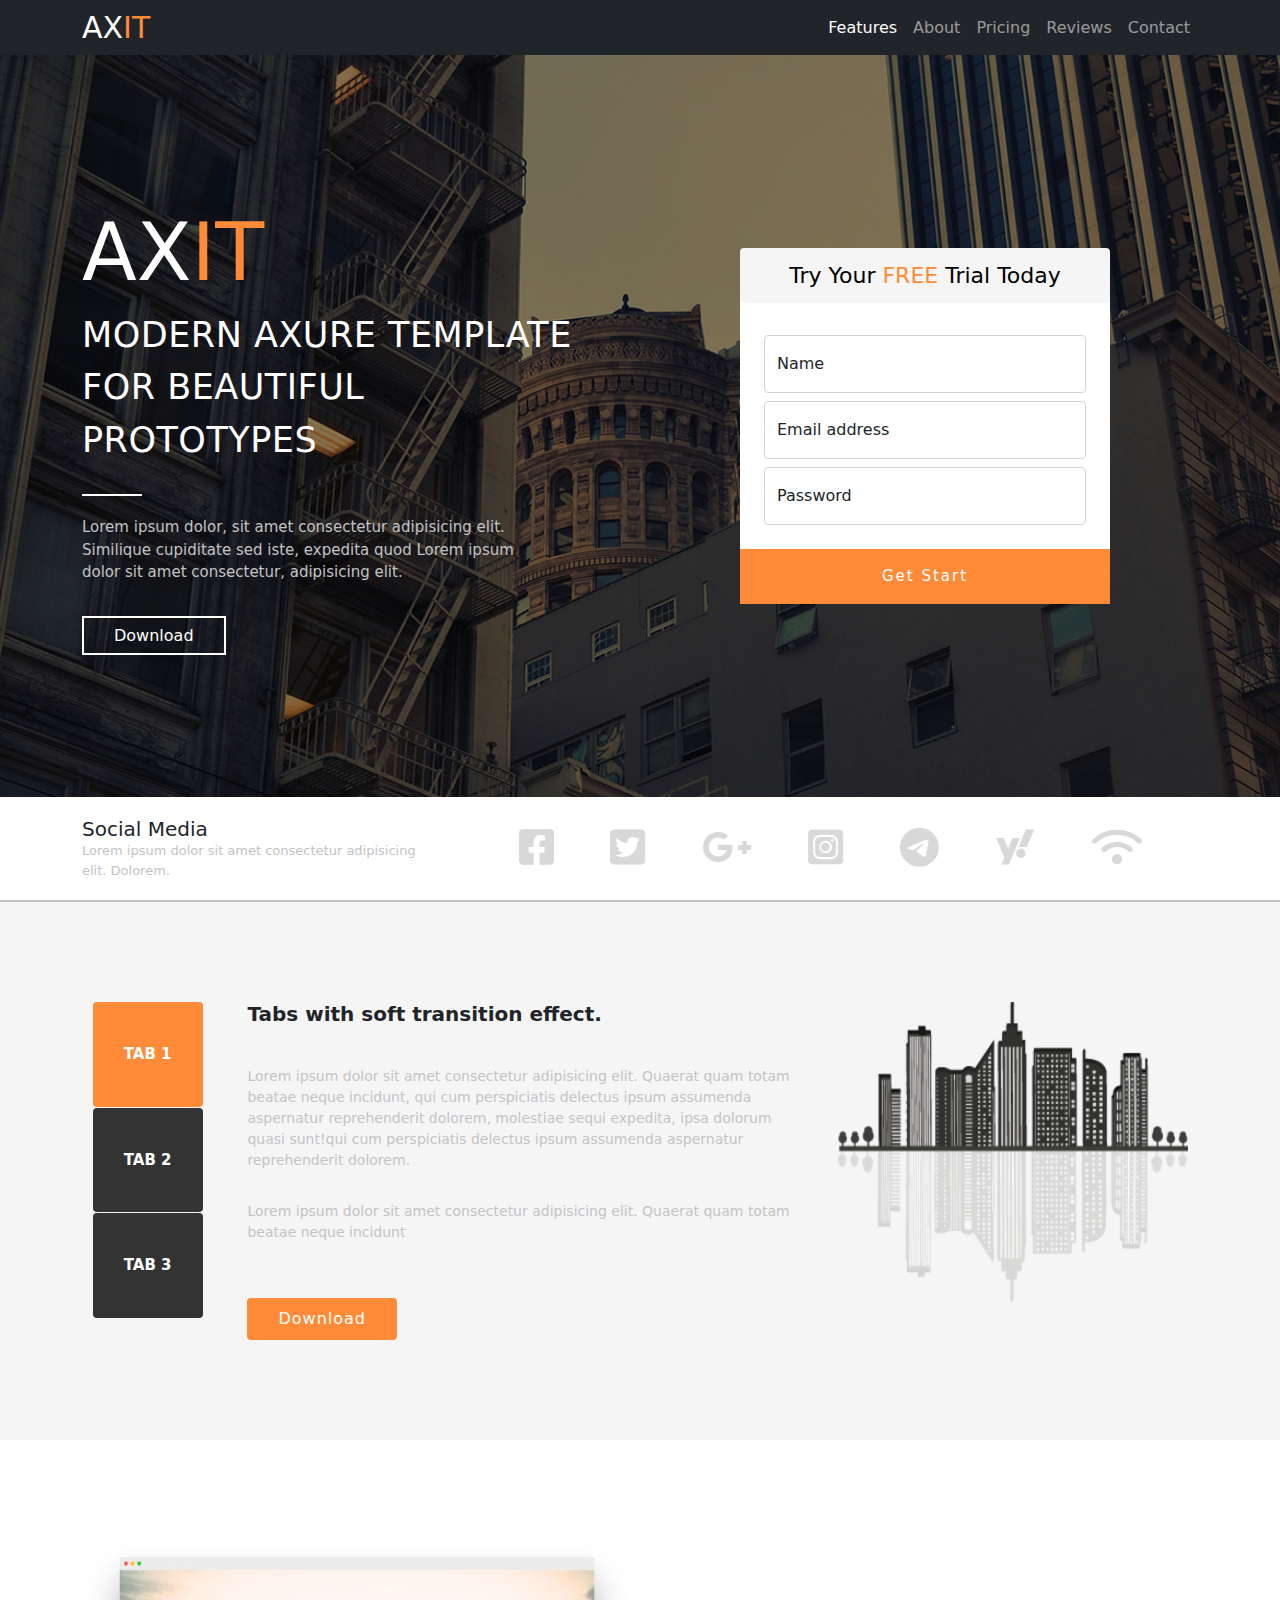
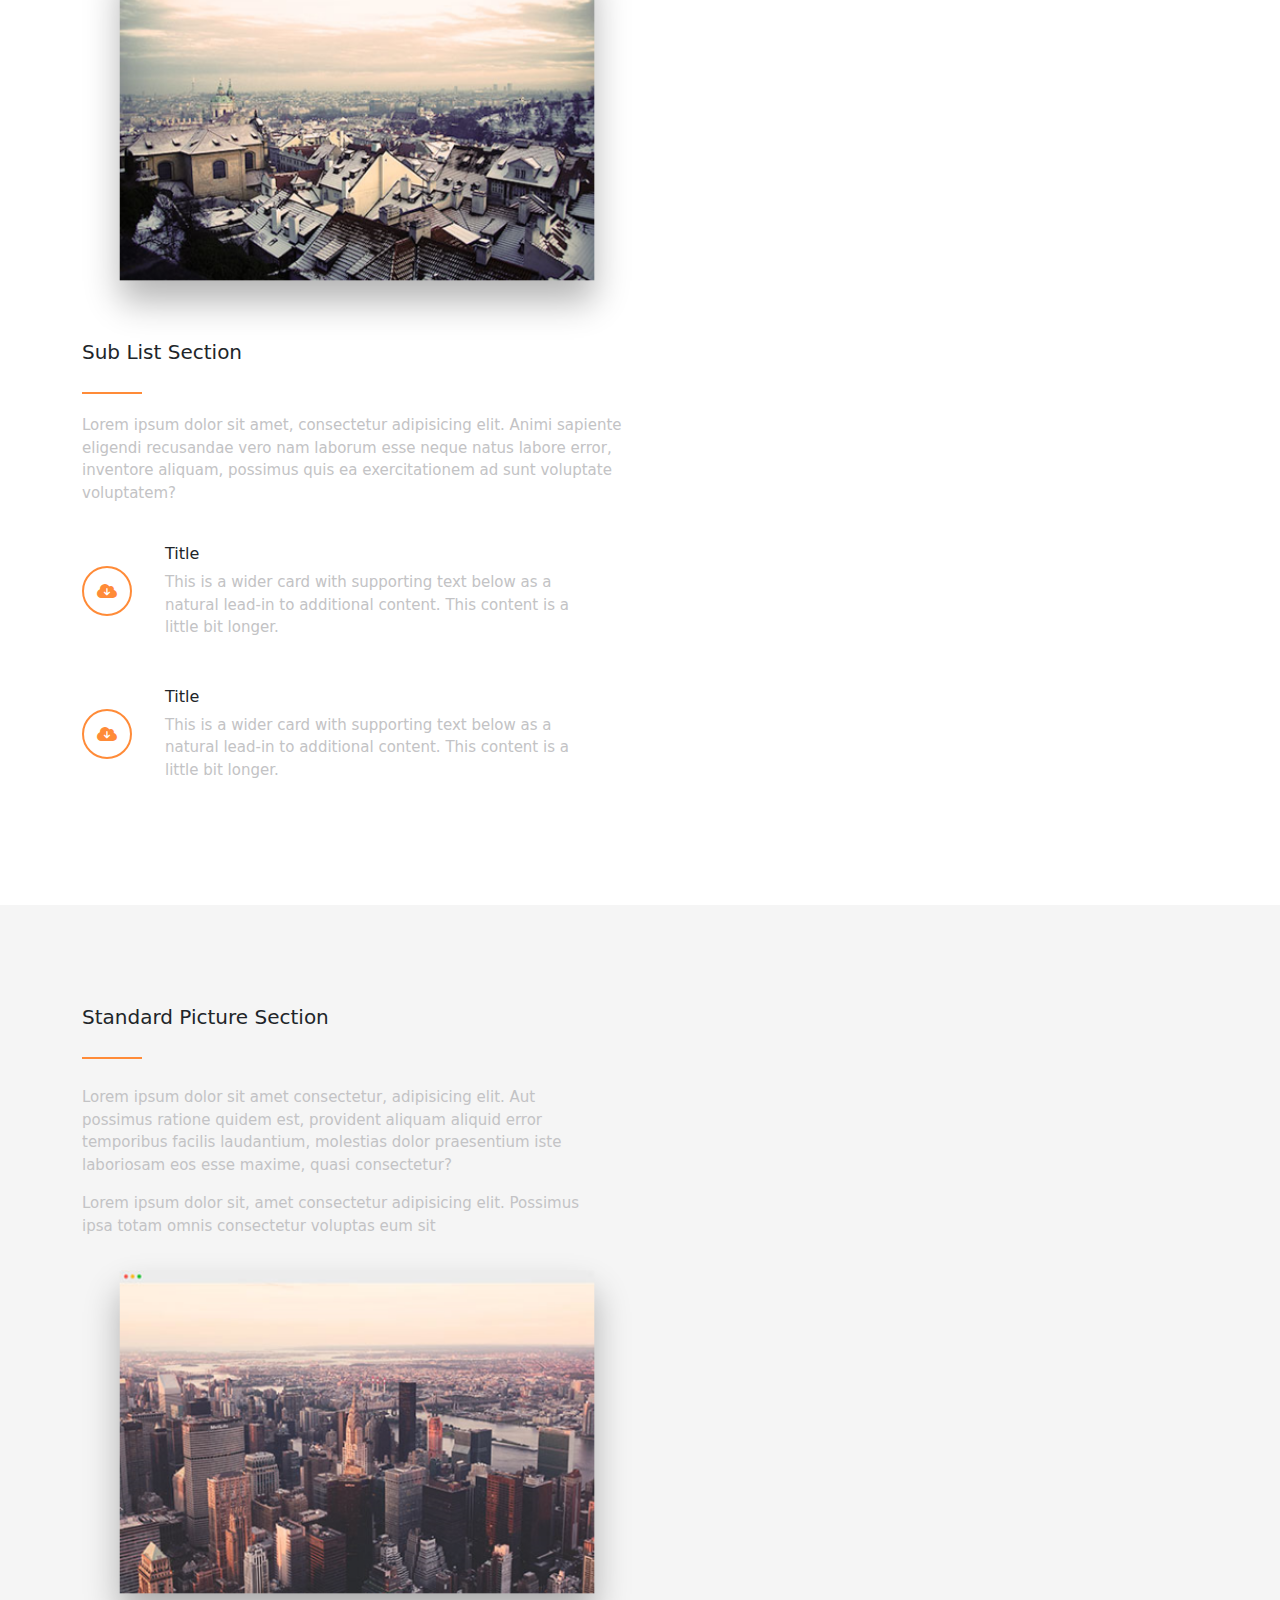
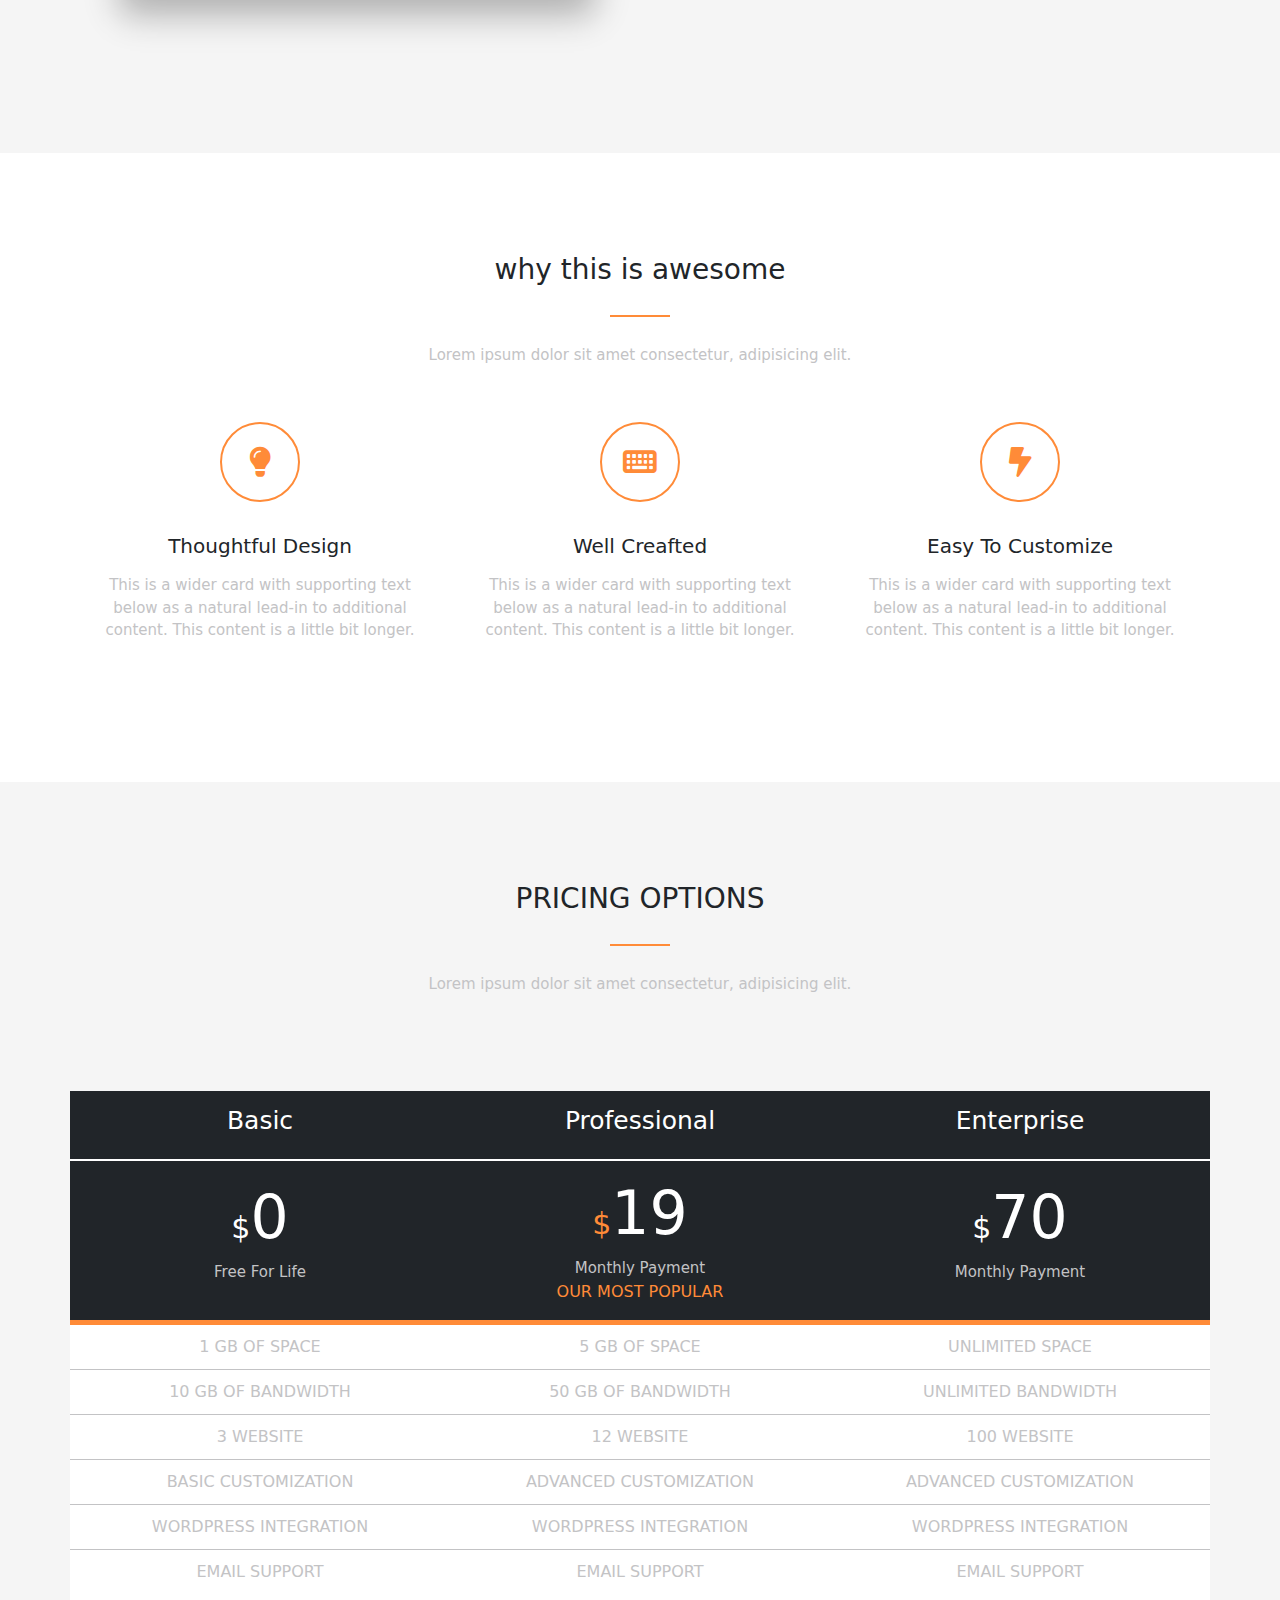
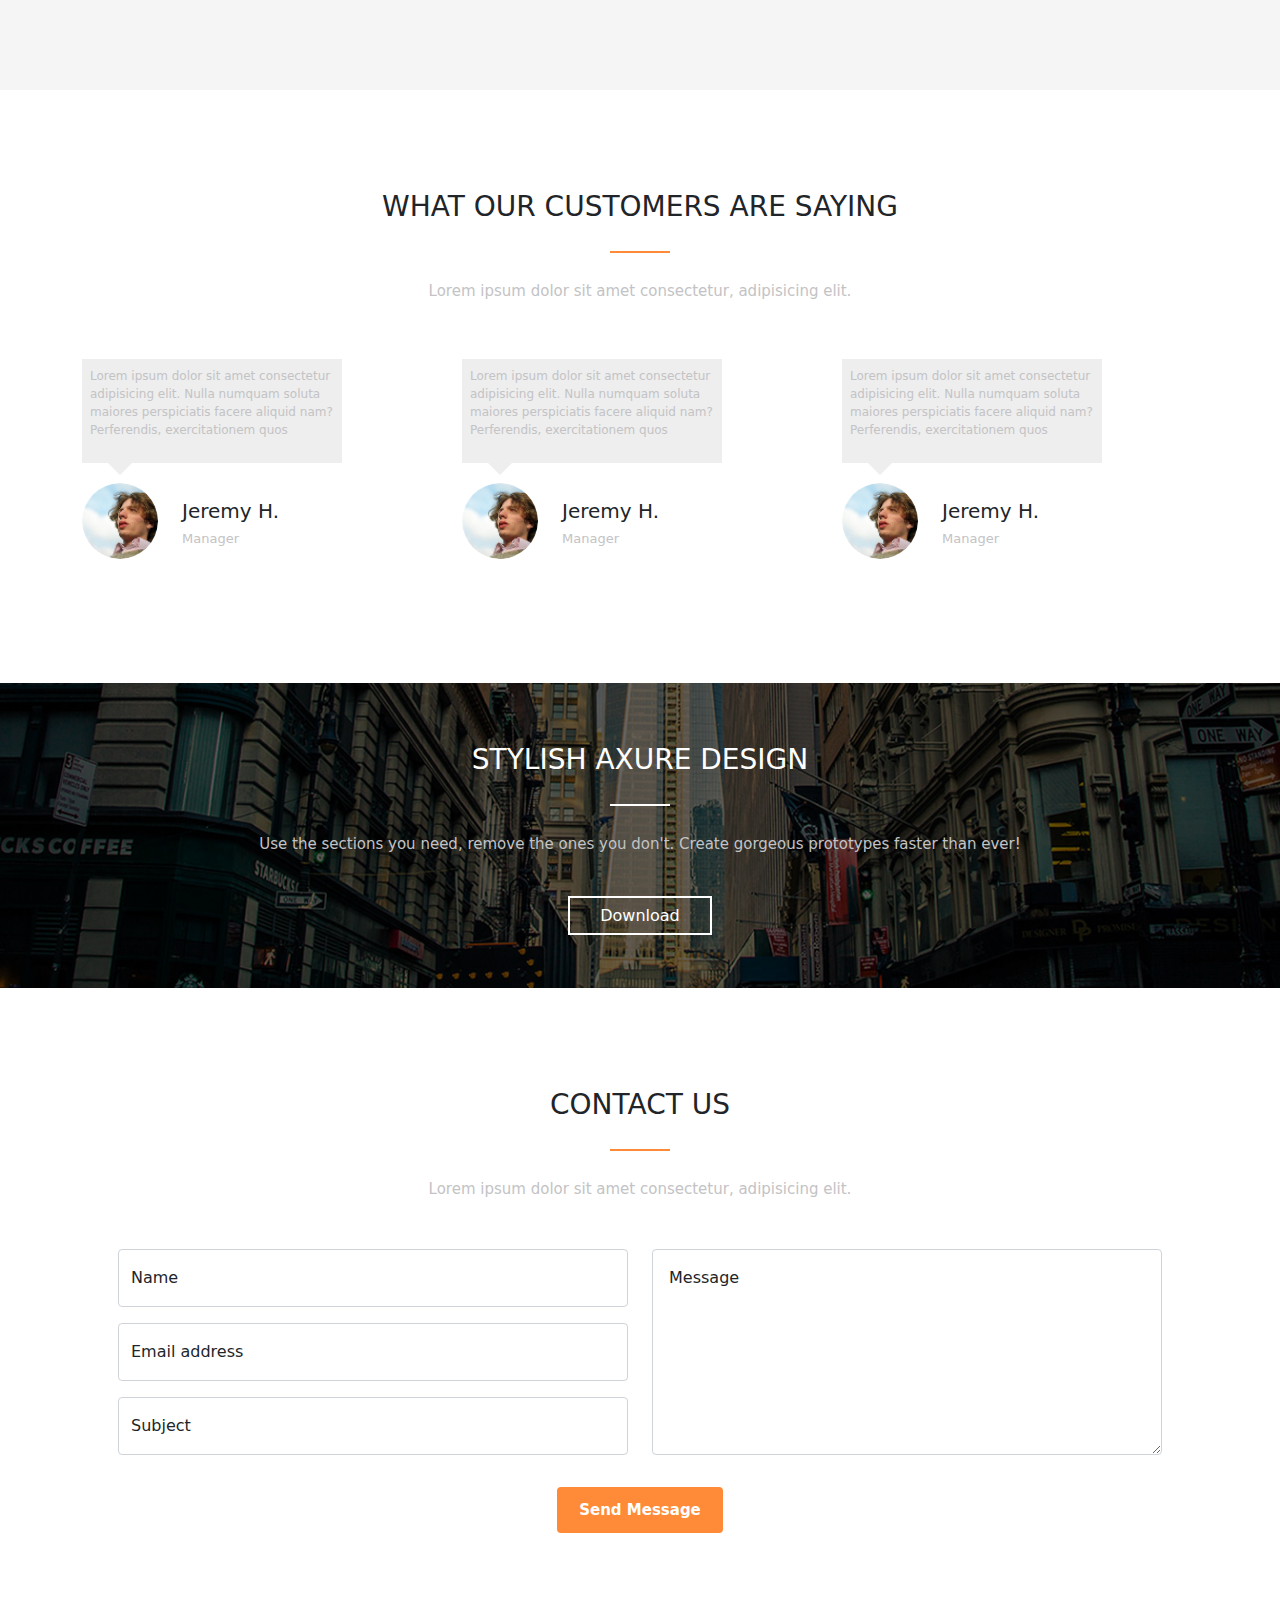
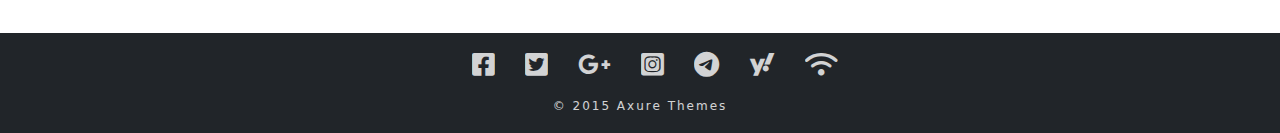
<file: Axit/index.html>
<!DOCTYPE html>
<html lang="en">

<head>
    <meta charset="UTF-8">
    <meta http-equiv="X-UA-Compatible" content="IE=edge">
    <meta name="viewport" content="width=device-width, initial-scale=1.0">
    <title>AxIT</title>
    <!-- icon for page -->
    <!-- <link rel="shortcut icon" href="/favicon.ico"> -->
    <!-- bootstrap link -->
    <link rel="stylesheet" href="css/bootstrap.css">
    <!-- fontawesome link -->
    <link rel="stylesheet" href="css/all.min.css">
    <!-- Own Style link -->
    <link rel="stylesheet" href="css/main.css">
</head>

<body>

    <header>
        <!-- Start Navbar -->
        <div class="navbar navbar-dark bg-dark navbar-expand-lg">
            <div class="container">
                <a href="#" class="navbar-brand">AX<span>IT</span></a>
                <button class="navbar-toggler" data-bs-toggle="collapse" data-bs-target="#main-nav" type="button">
                <span class="navbar-toggler-icon"></span>
            </button>
                <div class="collapse navbar-collapse" id="main-nav">
                    <ul class="navbar-nav  ms-auto mb-2 mb-lg-0">
                        <li class="nav-item">
                            <a href="#" class="nav-link active">Features</a>
                        </li>
                        <li class="nav-item">
                            <a href="#" class="nav-link">About</a>
                        </li>
                        <li class="nav-item">
                            <a href="#" class="nav-link">Pricing</a>
                        </li>
                        <li class="nav-item">
                            <a href="#" class="nav-link">Reviews</a>
                        </li>
                        <li class="nav-item">
                            <a href="#" class="nav-link">Contact</a>
                        </li>
                    </ul>
                </div>
            </div>
        </div>
        <!-- End Navbar -->
        <!-- Start Header -->
        <div class="header">
            <div class="container">
                <div class="row">
                    <div class="col-lg-6 text-center p-0 d-lg-block  col-sm-12">
                        <div class="card">
                            <h2 class="btn" data-bs-target="#show-form" data-bs-toggle="collapse">Try Your
                                <SPan>FREE</SPan> Trial Today</h2>
                            <div class="collapse" id="show-form">
                                <div class="form m-4">
                                    <div class="form-floating mb-2">
                                        <input type="text" class="form-control" id="floatingInput1" placeholder="Name">
                                        <label for="floatingInput1">Name</label>
                                    </div>
                                    <div class="form-floating mb-2">
                                        <input type="email" class="form-control" id="floatingInput" placeholder="name@example.com">
                                        <label for="floatingInput">Email address</label>
                                    </div>
                                    <div class="form-floating mb-2">
                                        <input type="password" class="form-control" id="floatingPassword" placeholder="Password">
                                        <label for="floatingPassword">Password</label>
                                    </div>
                                </div>
                                <div class="get-start btn">Get Start</div>
                            </div>
                        </div>
                    </div>
                    <div class="info-header col-lg-6 col-sm-12">
                        <h1>AX<span class="">IT</span></h1>
                        <h3 class="text-uppercase">modern axure template for beautiful prototypes</h3>
                        <span class="line"></span>
                        <p>Lorem ipsum dolor, sit amet consectetur adipisicing elit. Similique cupiditate sed iste, expedita quod Lorem ipsum dolor sit amet consectetur, adipisicing elit.</p>
                        <div class="mt-4">
                            <a href="#">Download</a>
                        </div>
                    </div>

                </div>
            </div>
        </div>
        <!-- End Header -->
    </header>
    <!-- Start Brand Bar -->
    <div class="brand-bar">
        <div class="container">
            <div class="row">
                <div class="social col-lg-4 col-sm-12 text-center text-lg-start">
                    <h3>Social Media</h3>
                    <p>Lorem ipsum dolor sit amet consectetur adipisicing elit. Dolorem.</p>
                </div>
                <div class="col-lg-8 col-sm-12 text-center text-lg-end">
                    <ul class="social-icons list-unstyled">
                        <li>
                            <a href=""><i class="fab fa-facebook-square"></i></a>
                        </li>
                        <li>
                            <a href=""><i class="fab fa-twitter-square"></i></a>
                        </li>
                        <li>
                            <a href=""><i class="fab fa-google-plus-g"></i></a>
                        </li>
                        <li>
                            <a href=""><i class="fab fa-instagram-square"></i></a>
                        </li>
                        <li>
                            <a href=""><i class="fab fa-telegram-plane"></i></a>
                        </li>
                        <li>
                            <a href=""><i class="fab fa-yahoo"></i></a>
                        </li>
                        <li>
                            <a href=""><i class="fa fa-wifi-3"></i></a>
                        </li>
                    </ul>
                </div>
            </div>
        </div>
    </div>
    <!-- End Brand Bar -->
    <!-- Start Features -->
    <div class="features">
        <div class="features-section">
            <div class="container">
                <div class="row justify-contentlg-between justify-content-around">
                    <div class="taps col-2 text-center">
                        <ul class="list-unstyled">
                            <li class="active btn"><a href="" class="text-decoration-none ">TAB 1</a></li>
                            <li class="btn"><a href="" class="text-decoration-none ">TAB 2</a></li>
                            <li class="btn"><a href="" class="text-decoration-none ">TAB 3</a></li>
                        </ul>
                    </div>
                    <div class="taps-details col-6 collapse show">
                        <h3 class=" fw-bold">Tabs with soft transition effect.</h3>
                        <p>Lorem ipsum dolor sit amet consectetur adipisicing elit. Quaerat quam totam beatae neque incidunt, qui cum perspiciatis delectus ipsum assumenda aspernatur reprehenderit dolorem, molestiae sequi expedita, ipsa dolorum quasi sunt!qui
                            cum perspiciatis delectus ipsum assumenda aspernatur reprehenderit dolorem.</p>
                        <p>Lorem ipsum dolor sit amet consectetur adipisicing elit. Quaerat quam totam beatae neque incidunt</p>
                        <div>
                            <a href="" class="text-decoration-none btn">Download</a>
                        </div>
                    </div>
                    <img src="images/image_right_u255.png" alt="" class="feature-img col-4 d-none d-lg-block">
                </div>
            </div>
        </div>
        <div class="features-section">
            <div class="container">
                <div class="row justify-content-lg-between">
                    <img src="images/image_left_sub_list_u260.png" alt="" class="feature-img1 col-md-6 d-none d-lg-block">
                    <div class="col-md-6 ">
                        <div class="sub-list-section">
                            <h3 class="fs-5">Sub List Section</h3>
                            <span class="line b-color"></span>
                            <p class="fs-7">Lorem ipsum dolor sit amet, consectetur adipisicing elit. Animi sapiente eligendi recusandae vero nam laborum esse neque natus labore error, inventore aliquam, possimus quis ea exercitationem ad sunt voluptate voluptatem?</p>
                            <div class="box mt-4">
                                <div class="card mb-5">
                                    <div class="row">
                                        <div class="col-2 d-flex align-items-center">
                                            <i class="fa fa-cloud-download fa-1x rounded-circle"></i>
                                        </div>
                                        <div class="col-10 p-0">
                                            <div class="card-body d-flex justify-content-start flex-column p-0 me-5">
                                                <h5 class="card-title text-capitalize  fs-6">title</h5>
                                                <p class="card-text ">This is a wider card with supporting text below as a natural lead-in to additional content. This content is a little bit longer.</p>
                                            </div>
                                        </div>
                                    </div>
                                </div>
                                <div class="card mb-4">
                                    <div class="row">
                                        <div class="col-2 d-flex align-items-center ">
                                            <i class="fa fa-cloud-download fa-1x rounded-circle"></i>
                                        </div>
                                        <div class="col-10 p-0">
                                            <div class="card-body d-flex justify-content-start flex-column p-0 me-5">
                                                <h5 class="card-title text-capitalize fs-6">title</h5>
                                                <p class="card-text ">This is a wider card with supporting text below as a natural lead-in to additional content. This content is a little bit longer.</p>
                                            </div>
                                        </div>
                                    </div>
                                </div>
                            </div>
                        </div>
                    </div>
                </div>
            </div>
        </div>
        <div class="features-section ">
            <div class="container ">
                <div class="row justify-content-between">
                    <div class="col-md-6 ">
                        <div class="Standard-section">
                            <h3 class="fs-5">Standard Picture Section</h3>
                            <span class="line b-color"></span>
                            <p>Lorem ipsum dolor sit amet consectetur, adipisicing elit. Aut possimus ratione quidem est, provident aliquam aliquid error temporibus facilis laudantium, molestias dolor praesentium iste laboriosam eos esse maxime, quasi consectetur?</p>
                            <p>Lorem ipsum dolor sit, amet consectetur adipisicing elit. Possimus ipsa totam omnis consectetur voluptas eum sit </p>
                        </div>
                    </div>
                    <img src="images/image_right_standard_u262.png" alt="" class="feature-img1 col-md-6 d-none d-lg-block">
                </div>
            </div>
        </div>
    </div>
    <!-- End Features -->
    <!-- Start Our Process -->
    <div class="process text-center">
        <div class="container">
            <div class="text-section mb-5">
                <h3>why this is awesome</h3>
                <span class="line b-color"></span>
                <p>
                    Lorem ipsum dolor sit amet consectetur, adipisicing elit.
                </p>
            </div>
            <div class="row pt-2">
                <div class="process-item col-md-4 mb-4">
                    <div class="card border-0 d-flex flex-column">
                        <i class="fa-solid fa-lightbulb rounded-circle mb-3 shape-circle"></i>
                        <div class="card-body">
                            <h5 class="card-title mb-3">Thoughtful Design</h5>
                            <p class="card-text">This is a wider card with supporting text below as a natural lead-in to additional content. This content is a little bit longer.</p>
                        </div>
                    </div>
                </div>
                <div class="process-item col-md-4 mb-4">
                    <div class="card border-0 d-flex flex-column">
                        <i class="fa-solid fa-keyboard rounded-circle mb-3 shape-circle"></i>
                        <div class="card-body">
                            <h5 class="card-title mb-3">Well Creafted</h5>
                            <p class="card-text">This is a wider card with supporting text below as a natural lead-in to additional content. This content is a little bit longer.</p>
                        </div>
                    </div>
                </div>
                <div class="process-item col-md-4">
                    <div class="card border-0 d-flex flex-column">
                        <i class="fa-solid fa-bolt-lightning rounded-circle mb-3 shape-circle"></i>
                        <div class="card-body">
                            <h5 class="card-title mb-3">Easy To Customize</h5>
                            <p class="card-text">This is a wider card with supporting text below as a natural lead-in to additional content. This content is a little bit longer.</p>
                        </div>
                    </div>
                </div>
            </div>
        </div>
    </div>
    <!-- End Our Process -->
    <!-- Start Pricing -->
    <div class="pricing text-center">
        <div class="container">
            <div class="text-section mb-5">
                <h3 class="text-uppercase">pricing options</h3>
                <span class="line b-color"></span>
                <p>
                    Lorem ipsum dolor sit amet consectetur, adipisicing elit.
                </p>
            </div>
            <div class="row pt-5 justify-content-between">
                <div class="card col-md-4 bg-dark">
                    <h2 class="title">Basic</h2>
                    <div class="price">
                        <h3><span>&dollar;</span>0</h3>
                        <p>Free For Life</p>
                    </div>
                    <div class="offers text-uppercase">
                        <ul class="list-unstyled">
                            <li>1 GB OF SPACE</li>
                            <li>10 GB OF bandwidth</li>
                            <li>3 website</li>
                            <li>Basic customization</li>
                            <li>wordpress integration</li>
                            <li>email support</li>
                        </ul>
                    </div>
                </div>
                <div class="card col-md-4 bg-dark">
                    <h2 class="title">Professional</h2>
                    <div class="price">
                        <h3><span>&dollar;</span>19</h3>
                        <p class="p-0 m-0">Monthly Payment</p>
                        <span class="d-inline-block">OUR MOST POPULAR</span>
                    </div>
                    <div class="offers text-uppercase">
                        <ul class="list-unstyled">
                            <li>5 GB OF SPACE</li>
                            <li>50 GB OF bandwidth</li>
                            <li>12 website</li>
                            <li>Advanced customization</li>
                            <li>wordpress integration</li>
                            <li>email support</li>
                        </ul>
                    </div>
                </div>
                <div class="card col-md-4 bg-dark">
                    <h2 class="title">Enterprise</h2>
                    <div class="price">
                        <h3><span>&dollar;</span>70</h3>
                        <p>Monthly Payment</p>
                    </div>
                    <div class="offers text-uppercase">
                        <ul class="list-unstyled">
                            <li>unlimited SPACE</li>
                            <li>unlimited bandwidth</li>
                            <li>100 website</li>
                            <li>Advanced customization</li>
                            <li>wordpress integration</li>
                            <li>email support</li>
                        </ul>
                    </div>
                </div>
            </div>
        </div>
    </div>
    <!-- End Pricing -->
    <!-- Start testimonials -->
    <div class="testimonials">
        <div class="container">
            <div class="text-section mb-5 text-center">
                <h3 class="text-uppercase">what our customers are saying</h3>
                <span class="line b-color"></span>
                <p>
                    Lorem ipsum dolor sit amet consectetur, adipisicing elit.
                </p>
            </div>
            <div class="row pt-2">
                <div class="box col-md-4 col-sm-6 mb-4">
                    <div class="review p-2">
                        <p>
                            Lorem ipsum dolor sit amet consectetur adipisicing elit. Nulla numquam soluta maiores perspiciatis facere aliquid nam? Perferendis, exercitationem quos
                        </p>
                    </div>
                    <div class="row">
                        <img src="images/avatar_2_u231.png" alt="" class="rounded-circle  col-5">
                        <div class="col-7 mt-3">
                            <h4>Jeremy H.</h4>
                            <h5>Manager</h5>
                        </div>
                    </div>
                </div>
                <div class="box col-md-4 col-sm-6 mb-4">
                    <div class="review p-2">
                        <p>
                            Lorem ipsum dolor sit amet consectetur adipisicing elit. Nulla numquam soluta maiores perspiciatis facere aliquid nam? Perferendis, exercitationem quos
                        </p>
                    </div>
                    <div class="row ">
                        <img src="images/avatar_2_u231.png" alt="" class="rounded-circle  col-5">
                        <div class="col-7 mt-3">
                            <h4>Jeremy H.</h4>
                            <h5>Manager</h5>
                        </div>
                    </div>
                </div>
                <div class="box col-md-4 col-sm-6 mb-4">
                    <div class="review p-2">
                        <p>
                            Lorem ipsum dolor sit amet consectetur adipisicing elit. Nulla numquam soluta maiores perspiciatis facere aliquid nam? Perferendis, exercitationem quos
                        </p>
                    </div>
                    <div class="row ">
                        <img src="images/avatar_2_u231.png" alt="" class="rounded-circle  col-5">
                        <div class="col-7 mt-3">
                            <h4>Jeremy H.</h4>
                            <h5>Manager</h5>
                        </div>
                    </div>
                </div>

            </div>
        </div>
    </div>
    <!-- End testimonials -->
    <!-- Start custom-section -->
    <div class="custom text-center">
        <div class="container">
            <div class="text-section mb-5">
                <h3 class="text-uppercase">stylish axure design</h3>
                <span class="line"></span>
                <p>
                    Use the sections you need, remove the ones you don't. Create gorgeous prototypes faster than ever!
                </p>
            </div>
            <div class="download mt-4">
                <a href="#">Download</a>
            </div>
        </div>
    </div>
    <!-- End custom-section -->
    <!-- Start Contact -->
    <div class="contact text-center">
        <div class="container">
            <div class="text-section mb-5">
                <h3 class="text-uppercase">contact us</h3>
                <span class="line b-color"></span>
                <p>
                    Lorem ipsum dolor sit amet consectetur, adipisicing elit.
                </p>
            </div>
            <div class="form m-4 row">
                <div class="col-md-6">
                    <div class="form-floating mb-3">
                        <input type="text" class="form-control" id="floatingInput1" placeholder="Name">
                        <label for="floatingInput1">Name</label>
                    </div>
                    <div class="form-floating mb-3">
                        <input type="email" class="form-control" id="floatingInput" placeholder="name@example.com">
                        <label for="floatingInput">Email address</label>
                    </div>
                    <div class="form-floating mb-2">
                        <input type="text" class="form-control" id="floatingInput2" placeholder="Subject">
                        <label for="floatingInput2">Subject</label>
                    </div>
                </div>
                <div class="form-floating mb-2 col-md-6">
                    <textarea name="" id="floatingInput3" class="form-control h-100" placeholder="Message"></textarea>
                    <label for="floatingInput3" class="ms-3">Message</label>
                </div>
            </div>
            <a href="" class="btn send">Send Message</a>
        </div>
    </div>
    <!-- End Contact -->
    <!-- Start Footer -->
    <footer class="bg-dark text-center">
        <div class="container">
            <ul class="social-icons1 list-unstyled">
                <li>
                    <a href=""><i class="fab fa-facebook-square"></i></a>
                </li>
                <li>
                    <a href=""><i class="fab fa-twitter-square"></i></a>
                </li>
                <li>
                    <a href=""><i class="fab fa-google-plus-g"></i></a>
                </li>
                <li>
                    <a href=""><i class="fab fa-instagram-square"></i></a>
                </li>
                <li>
                    <a href=""><i class="fab fa-telegram-plane"></i></a>
                </li>
                <li>
                    <a href=""><i class="fab fa-yahoo"></i></a>
                </li>
                <li>
                    <a href=""><i class="fa fa-wifi-3"></i></a>
                </li>
            </ul>
            <div class="copyright">&copy; 2015 Axure Themes</div>
        </div>
    </footer>
    <!-- End Footer -->

    <script src=" js/popper.min.js "></script>
    <script src="js/jquery-3.6.0.min.js "></script>
    <script src="js/bootstrap.min.js "></script>
    <script src="js/main.js "></script>
</body>

</html>
</file>
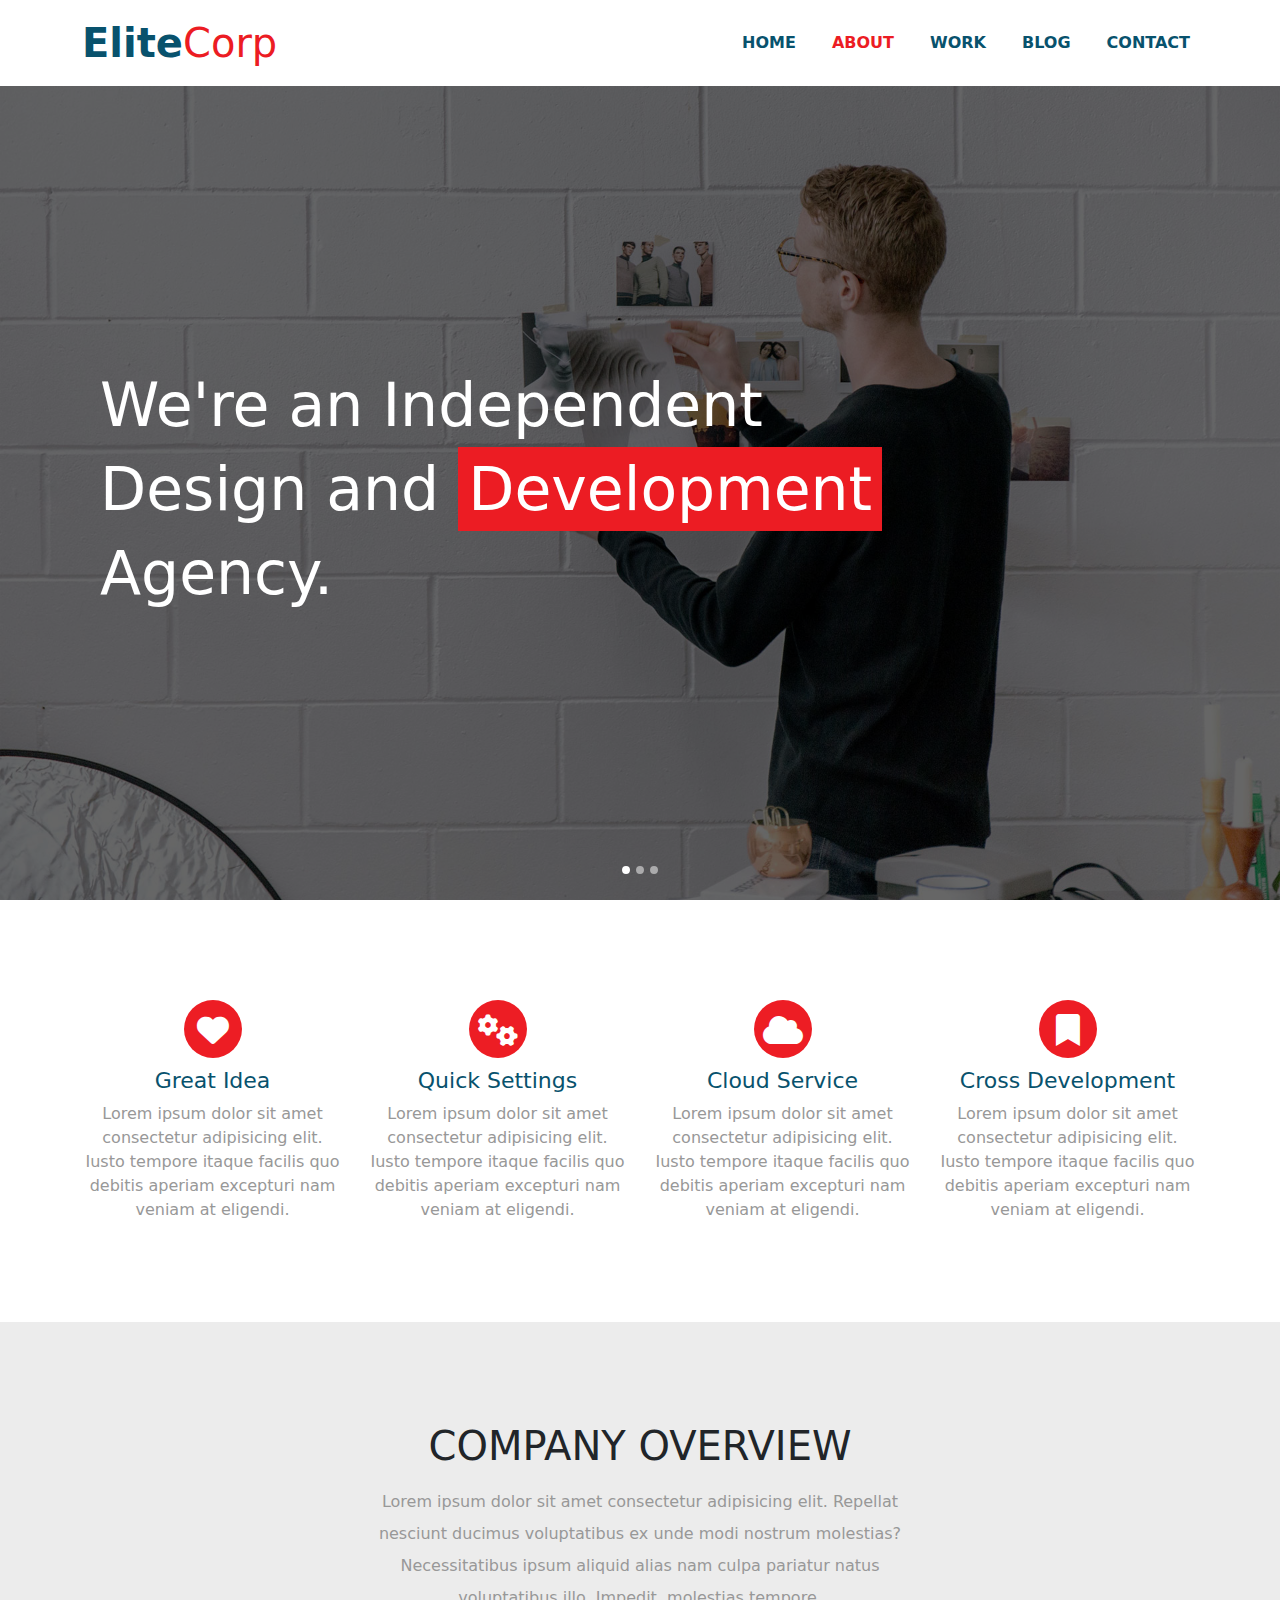
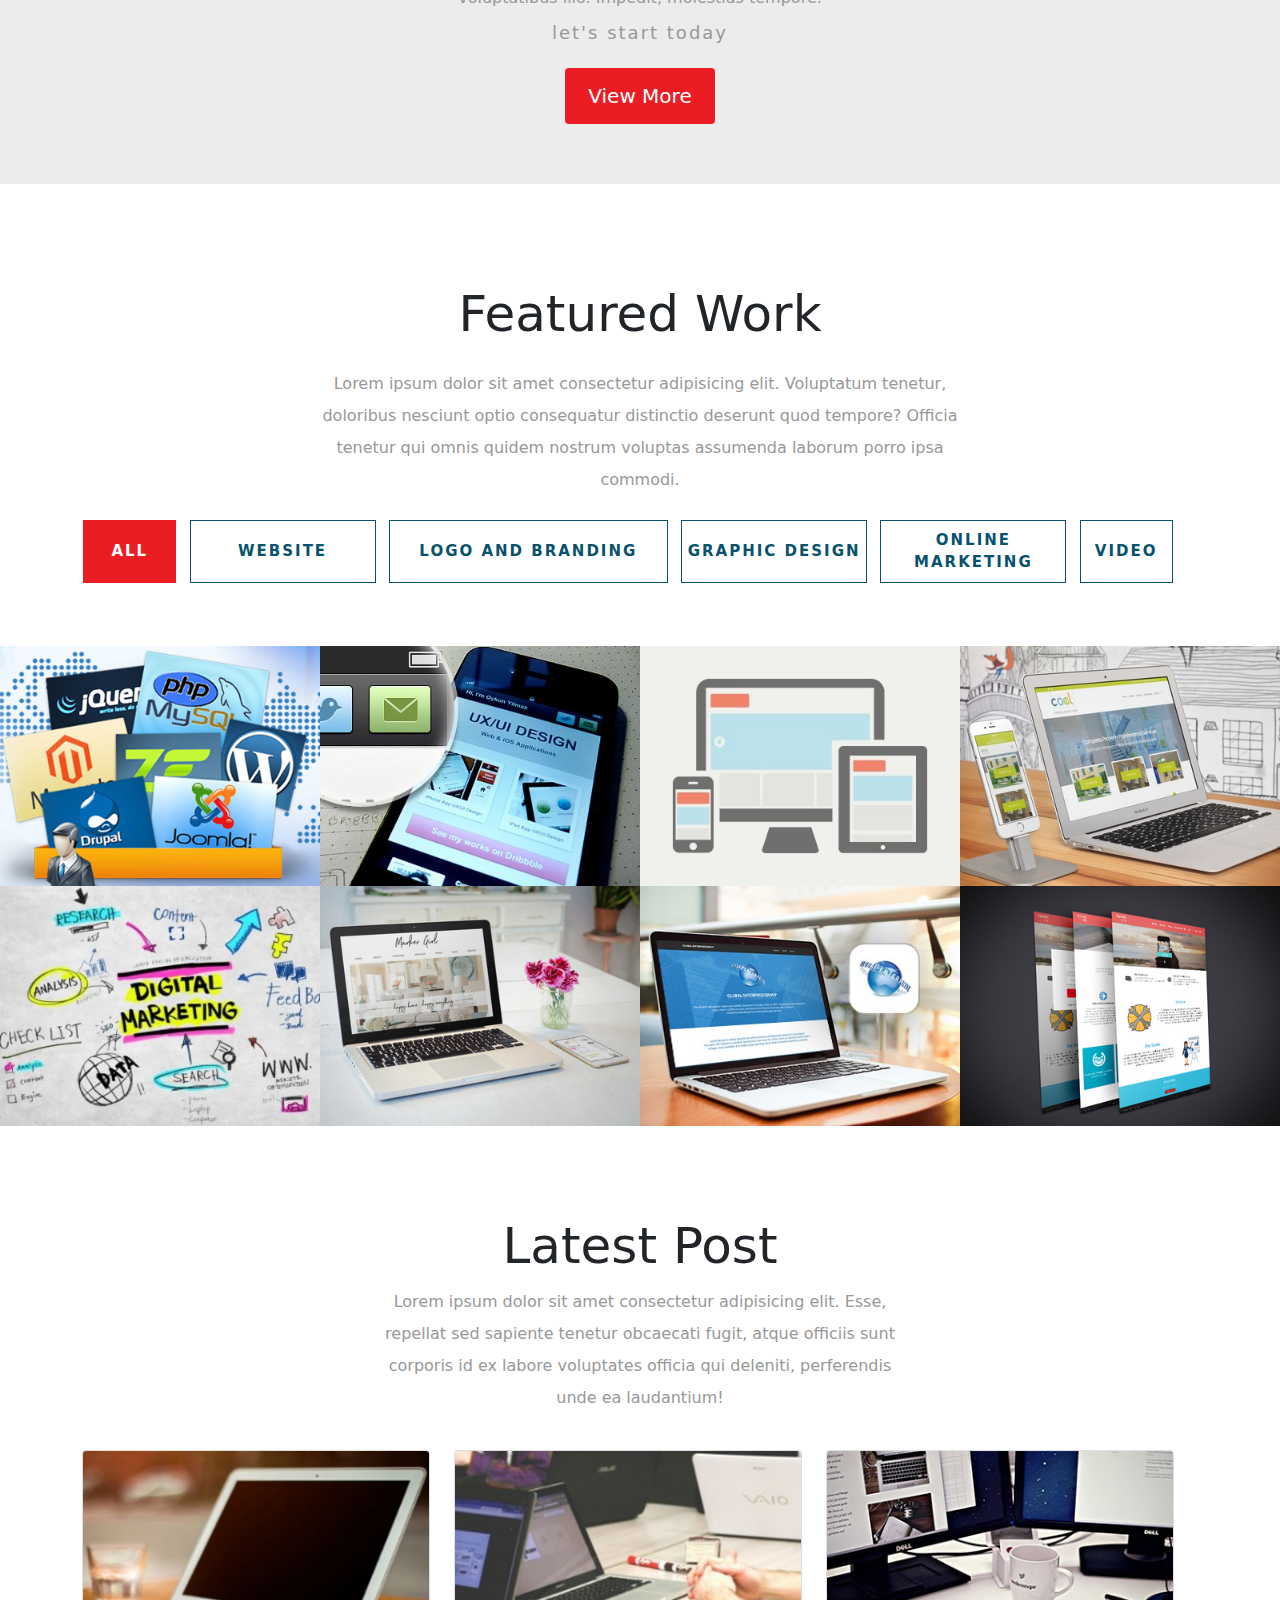
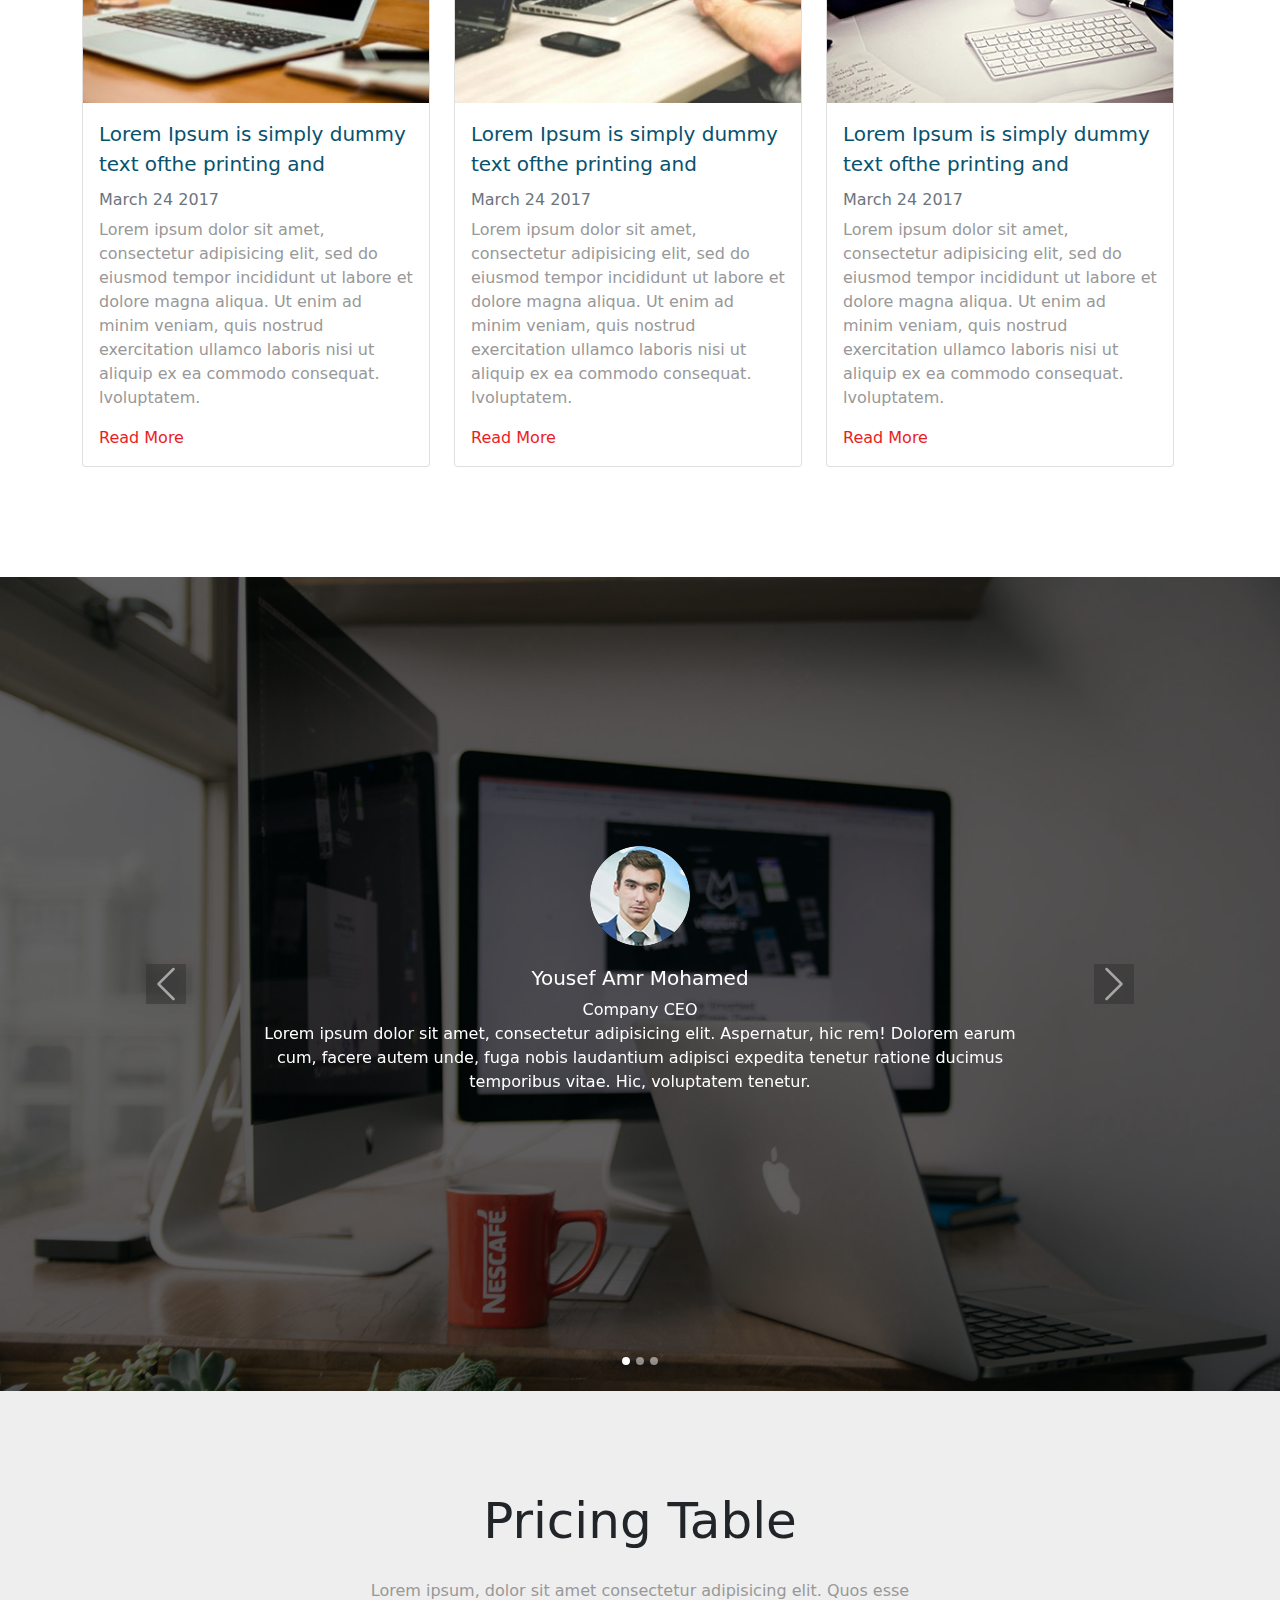
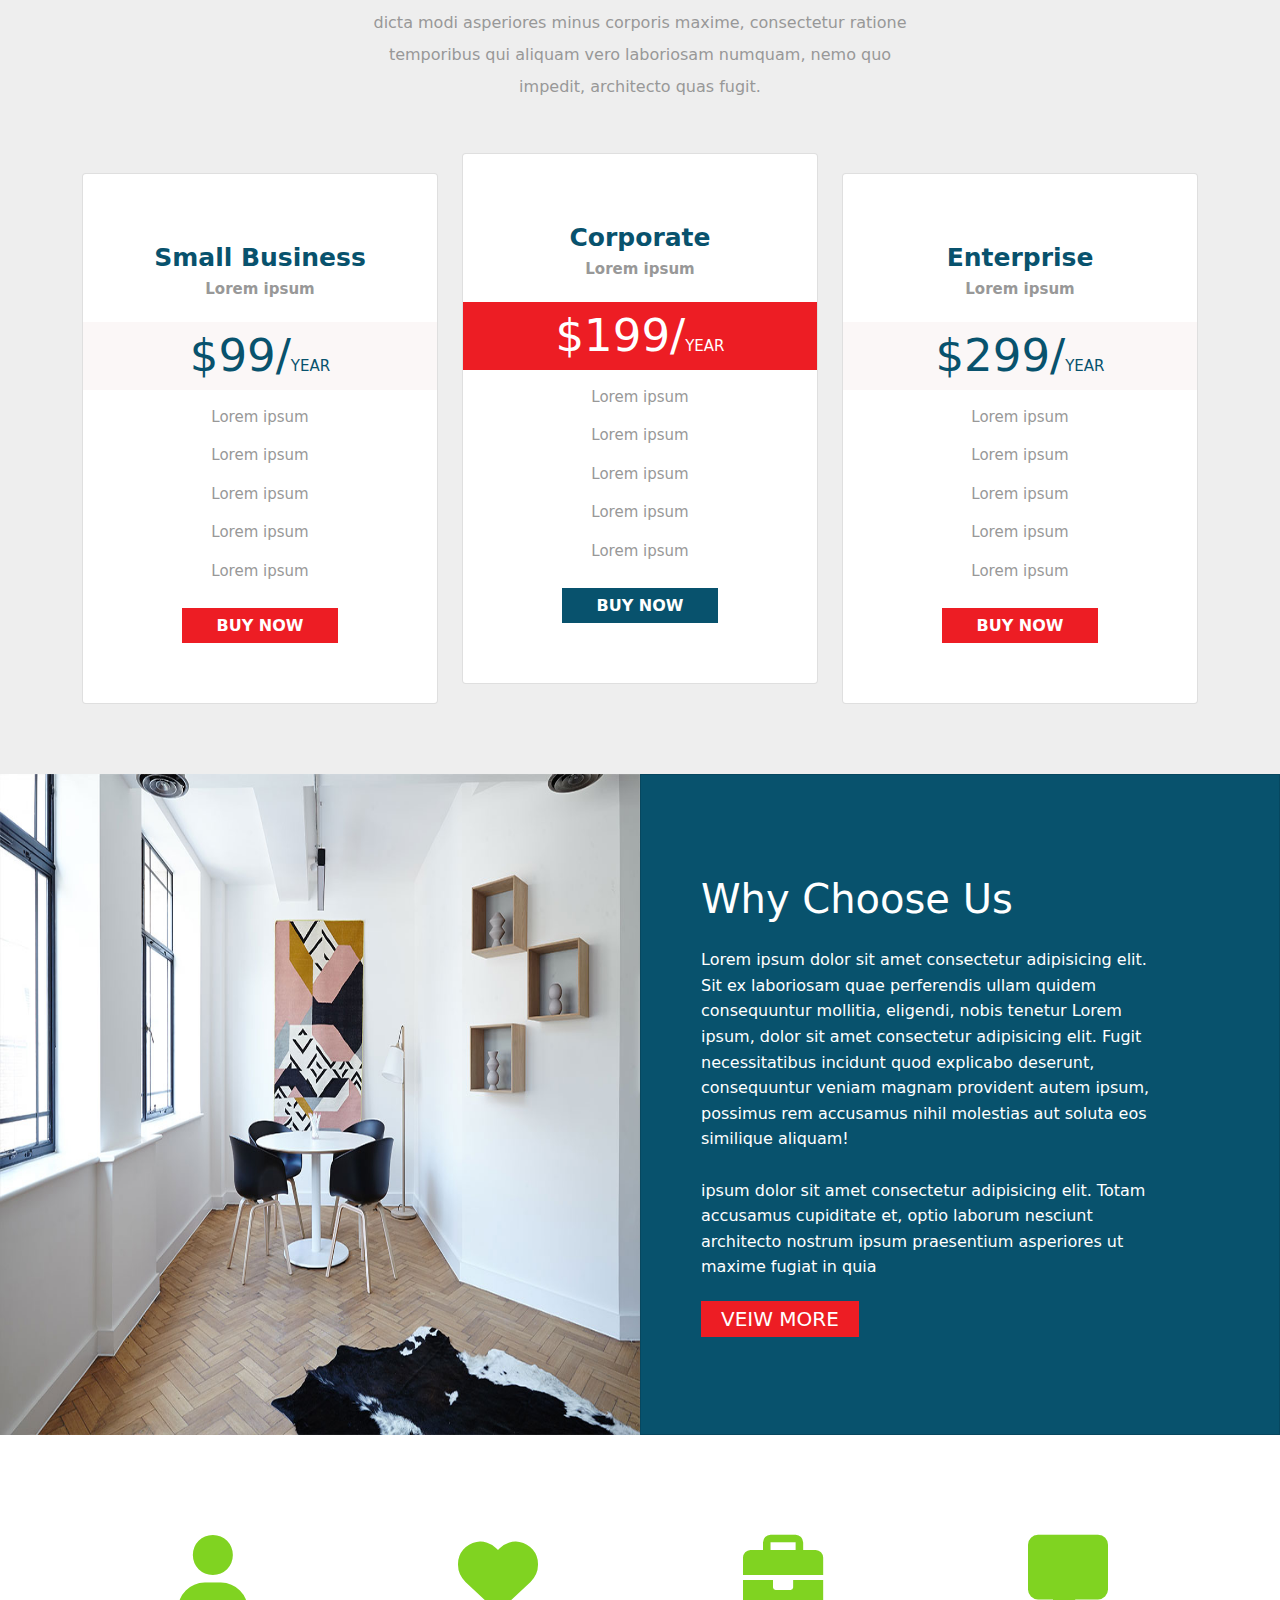
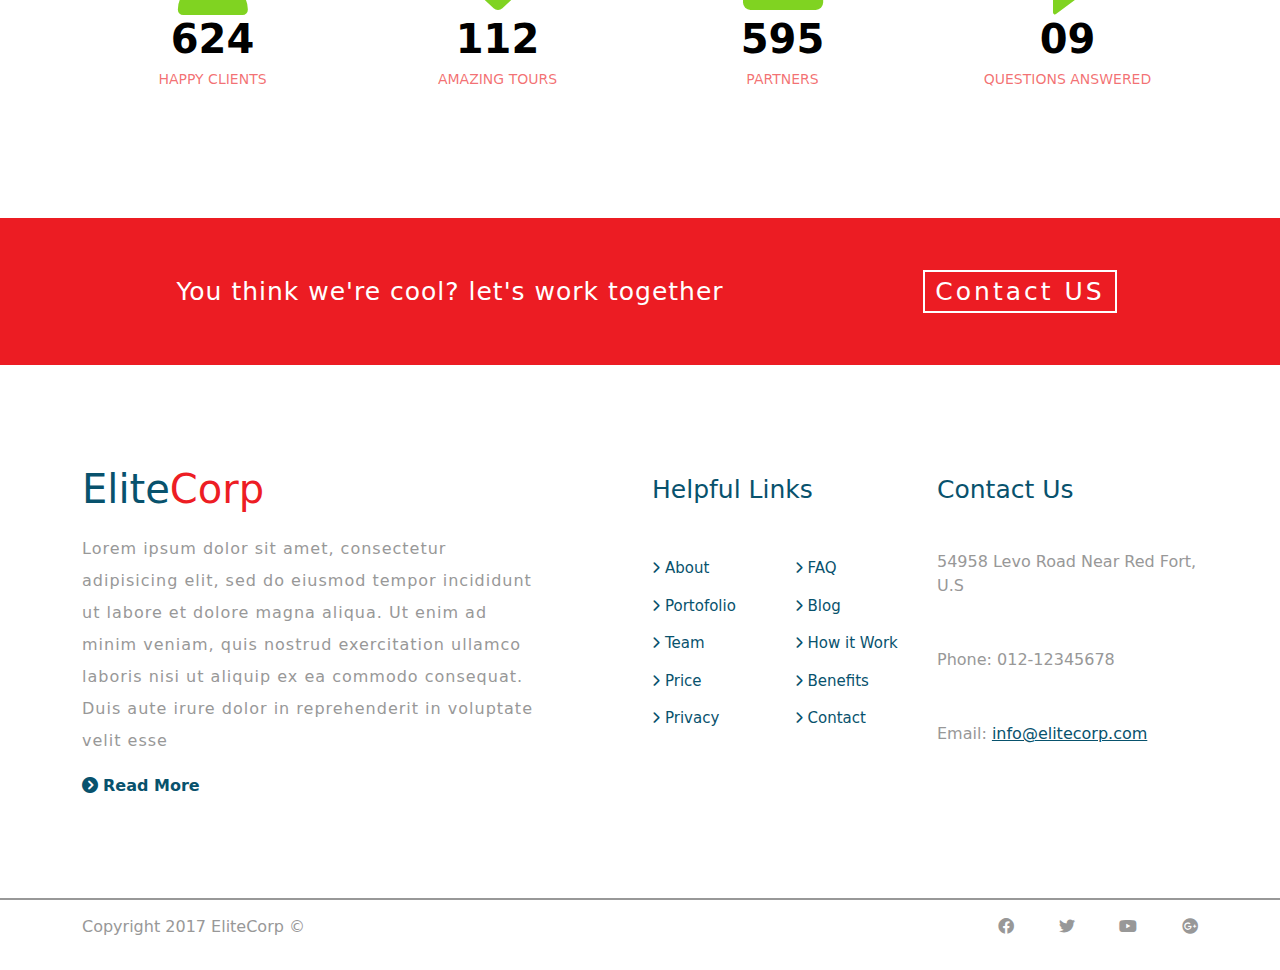
<file: EliteCorp/index.html>
<!DOCTYPE html>
<html lang="en">

<head>
    <meta charset="UTF-8">
    <meta http-equiv="X-UA-Compatible" content="IE=edge">
    <meta name="viewport" content="width=device-width, initial-scale=1.0">
    <title>Elite Corp</title>
    <link rel="stylesheet" href="css/all.min.css">
    <link rel="stylesheet" href="css/bootstrap.css">
    <link rel="stylesheet" href="css/style.css">
</head>

<body>
    <!-- Start Upper Bar -->
    <!-- <div class="upper-bar">
        <div class="container">
            <div class="row">
                <div class="col-sm">
                    <i class="fa fa-phone"></i> 01094331526, <i class="fa fa-envelope"></i> yoamr92@gmail.com
                </div>
                <div class="col-sm">
                    Let's Work Together, Get Quote
                </div>
            </div>
        </div>
    </div> -->
    <!-- End Upper Bar -->
    <!-- Start Navbar -->
    <nav class="navbar navbar-expand-lg navbar-light">
        <div class="container">
            <a class="navbar-brand" href="#">
                <span>Elite</span><span>Corp</span>
            </a>
            <button class="navbar-toggler" type="button" data-bs-toggle="collapse" data-bs-target="#navbarSupportedContent" aria-controls="navbarSupportedContent" aria-expanded="false" aria-label="Toggle navigation">
                <span class="navbar-toggler-icon"></span>
            </button>
            <div class="collapse navbar-collapse" id="navbarSupportedContent">
                <ul class="navbar-nav ms-auto mb-2 mb-lg-0">
                    <li class="nav-item">
                        <a class="nav-link" href="#">Home</a>
                    </li>
                    <li class="nav-item">
                        <a class="nav-link active" aria-current="page" href="#">About</a>
                    </li>
                    <li class="nav-item">
                        <a class="nav-link" href="#">Work</a>
                    </li>
                    <li class="nav-item">
                        <a class="nav-link" href="#">Blog</a>
                    </li>
                    <li class="nav-item">
                        <a class="nav-link" href="#">Contact</a>
                    </li>
                </ul>
            </div>
        </div>
    </nav>
    <!-- End Navbar -->
    <!-- Start Slider -->
    <div class="slider">
        <div id="carouselExampleIndicators" class="carousel slide" data-bs-ride="carousel">
            <div class="carousel-inner">
                <h1>We're an Independent<br>Design and <span>Development</span><br>Agency.</h1>
                <div class="overlay"></div>
                <div class="carousel-item car-one active">
                </div>
                <div class="carousel-item car-two">
                </div>
                <div class="carousel-item car-three">
                </div>
            </div>
            <div class="carousel-indicators">
                <button type="button" data-bs-target="#carouselExampleIndicators" data-bs-slide-to="0" class="active" aria-current="true" aria-label="Slide 1"></button>
                <button type="button" data-bs-target="#carouselExampleIndicators" data-bs-slide-to="1" aria-label="Slide 2"></button>
                <button type="button" data-bs-target="#carouselExampleIndicators" data-bs-slide-to="2" aria-label="Slide 3"></button>
            </div>
        </div>
    </div>
    <!-- End Slider -->
    <!-- Start Features -->
    <div class="features">
        <div class="container">
            <div class="row">
                <div class="col-sm-6 col-md-3">
                    <i class="fa fa-heart fa-2x rounded-circle"></i>
                    <h3>Great Idea</h3>
                    <p>Lorem ipsum dolor sit amet consectetur adipisicing elit. Iusto tempore itaque facilis quo debitis aperiam excepturi nam veniam at eligendi.</p>
                </div>
                <div class="col-sm-6 col-md-3">
                    <i class="fa fa-cogs fa-2x rounded-circle"></i>
                    <h3>Quick Settings</h3>
                    <p>Lorem ipsum dolor sit amet consectetur adipisicing elit. Iusto tempore itaque facilis quo debitis aperiam excepturi nam veniam at eligendi.</p>
                </div>
                <div class="col-sm-6 col-md-3">
                    <i class="fa fa-cloud fa-2x rounded-circle"></i>
                    <h3>Cloud Service</h3>
                    <p>Lorem ipsum dolor sit amet consectetur adipisicing elit. Iusto tempore itaque facilis quo debitis aperiam excepturi nam veniam at eligendi.</p>
                </div>
                <div class="col-sm-6 col-md-3">
                    <i class="fa fa-bookmark fa-2x rounded-circle"></i>
                    <h3>Cross Development</h3>
                    <p>Lorem ipsum dolor sit amet consectetur adipisicing elit. Iusto tempore itaque facilis quo debitis aperiam excepturi nam veniam at eligendi.</p>
                </div>
            </div>
        </div>
    </div>

    <!-- End Features -->
    <!-- Start OverView -->
    <div class="overview text-center">
        <div class="container">
            <div class="row">
                <div class="mb-2">
                    <h2>company overview</h2>
                </div>
                <div class="mb-2">
                    <p>Lorem ipsum dolor sit amet consectetur adipisicing elit. Repellat nesciunt ducimus voluptatibus ex unde modi nostrum molestias? Necessitatibus ipsum aliquid alias nam culpa pariatur natus voluptatibus illo. Impedit, molestias tempore.</p>
                </div>
                <div class="mb-2">
                    <h3>let's start today</h3>
                </div>
                <div>
                    <button class="btn mt-2">View More</button>
                </div>
            </div>
        </div>
    </div>
    <!-- End OverView -->
    <!-- Start Controls -->
    <div class="controls text-center">
        <div class="container">
            <div class="row">
                <h2 class="mb-4">Featured Work</h2>
                <p class="mb-4">Lorem ipsum dolor sit amet consectetur adipisicing elit. Voluptatum tenetur, doloribus nesciunt optio consequatur distinctio deserunt quod tempore? Officia tenetur qui omnis quidem nostrum voluptas assumenda laborum porro ipsa commodi.</p>
                <!-- can use ul -->
                <div class="row text-center menu justify-content-evenly mb-2">
                    <div data-class="all" class="col-lg-1 col-md-2 active">
                        ALL
                    </div>
                    <div data-class=".website" class="col-lg-2 col-md-4">
                        WEBSITE
                    </div>
                    <div data-class=".logo" class="col-lg-3 col-md-5">
                        LOGO AND BRANDING
                    </div>
                    <div data-class=".graphic" class="col-lg-2 col-md-4">
                        GRAPHIC DESIGN
                    </div>
                    <div data-class=".marketing" class="col-lg-2 col-md-4">
                        ONLINE MARKETING
                    </div>
                    <div data-class=".video" class="col-lg-1 col-md-3">
                        VIDEO
                    </div>
                </div>
            </div>
        </div>
        <div class=" shuffle-images">
            <div class="row">
                <div class="col-sm">
                    <img class="website" src="images/01.jpg" alt="">
                </div>
                <div class="col-sm">
                    <img class="graphic" src="images/02.jpg" alt="">
                </div>
                <div class="col-sm">
                    <img class="website" src="images/03.jpg" alt="">
                </div>
                <div class="col-sm">
                    <img class="website" src="images/04.jpg" alt="">
                </div>
            </div>
            <div class="row">
                <div class="col-sm">
                    <img class="marketing" src="images/05.jpg" alt="">
                </div>
                <div class="col-sm">
                    <img class="website" src="images/06.jpg" alt="">
                </div>
                <div class="col-sm">
                    <img class="logo" src="images/07.jpg" alt="">
                </div>
                <div class="col-sm">
                    <img class="video" src="images/08.jpg" alt="">
                </div>
            </div>
        </div>
    </div>
    <!-- End Controls -->
    <!-- Start Latest Post -->
    <div class="latest-post">
        <div class="container">
            <div class="row">
                <h2 class="text-center">Latest Post</h2>
                <p class="des-section">Lorem ipsum dolor sit amet consectetur adipisicing elit. Esse, repellat sed sapiente tenetur obcaecati fugit, atque officiis sunt corporis id ex labore voluptates officia qui deleniti, perferendis unde ea laudantium!</p>
                <div class="row mt-3">
                    <div class="col-sm-6 col-md-4">
                        <div class="card col-md">
                            <img class="card-img-top" src="images/post01.jpg" alt="" />
                            <div class="card-body">
                                <h4 class="card-title">Lorem Ipsum is simply dummy text ofthe printing and</h4>
                                <h6 class="card-subtitle mb-2 text-muted">March 24 2017</h6>
                                <p class="card-text">Lorem ipsum dolor sit amet, consectetur adipisicing elit, sed do eiusmod tempor incididunt ut labore et dolore magna aliqua. Ut enim ad minim veniam, quis nostrud exercitation ullamco laboris nisi ut aliquip ex ea commodo
                                    consequat. lvoluptatem.
                                </p>
                                <a href="#" class="card-link">Read More</a>
                            </div>
                        </div>
                    </div>
                    <div class="col-sm-6 col-md-4">
                        <div class="card col-md">
                            <img class="card-img-top" src="images/post02.jpg" alt="" />
                            <div class="card-body">
                                <h4 class="card-title">Lorem Ipsum is simply dummy text ofthe printing and</h4>
                                <h6 class="card-subtitle mb-2 text-muted">March 24 2017</h6>
                                <p class="card-text">Lorem ipsum dolor sit amet, consectetur adipisicing elit, sed do eiusmod tempor incididunt ut labore et dolore magna aliqua. Ut enim ad minim veniam, quis nostrud exercitation ullamco laboris nisi ut aliquip ex ea commodo
                                    consequat. lvoluptatem.
                                </p>
                                <a href="#" class="card-link">Read More</a>
                            </div>
                        </div>
                    </div>
                    <div class="col-sm-6 col-md-4">
                        <div class="card col-md">
                            <img class="card-img-top" src="images/post03.jpg" alt="" />
                            <div class="card-body">
                                <h4 class="card-title">Lorem Ipsum is simply dummy text ofthe printing and</h4>
                                <h6 class="card-subtitle mb-2 text-muted">March 24 2017</h6>
                                <p class="card-text">Lorem ipsum dolor sit amet, consectetur adipisicing elit, sed do eiusmod tempor incididunt ut labore et dolore magna aliqua. Ut enim ad minim veniam, quis nostrud exercitation ullamco laboris nisi ut aliquip ex ea commodo
                                    consequat. lvoluptatem.
                                </p>
                                <a href="#" class="card-link">Read More</a>
                            </div>
                        </div>
                    </div>
                </div>
            </div>
        </div>
    </div>
    <!-- End Latest Post -->
    <!-- Start Testimonials -->
    <div class="testimonials">
        <div class="overlay"></div>
        <div class="container">
            <div id="testimonials" class="carousel slide" data-bs-ride="carousel">
                <div class="carousel-indicators">
                    <button type="button" data-bs-target="#testimonials" data-bs-slide-to="0" class="active" aria-current="true" aria-label="Slide 1"></button>
                    <button type="button" data-bs-target="#testimonials" data-bs-slide-to="1" aria-label="Slide 2"></button>
                    <button type="button" data-bs-target="#testimonials" data-bs-slide-to="2" aria-label="Slide 3"></button>
                </div>
                <div class="carousel-inner">
                    <div class="carousel-item active">
                        <div class="carousel-caption  d-block">
                            <img src="images/avatar01.png" alt="...">
                            <h5>Yousef Amr Mohamed</h5>
                            <span>Company CEO</span>
                            <p>Lorem ipsum dolor sit amet, consectetur adipisicing elit. Aspernatur, hic rem! Dolorem earum cum, facere autem unde, fuga nobis laudantium adipisci expedita tenetur ratione ducimus temporibus vitae. Hic, voluptatem tenetur.</p>
                        </div>
                    </div>
                    <div class="carousel-item">
                        <div class="carousel-caption d-block">
                            <img src="images/avatar01.png" alt="...">
                            <h5>Yousef Amr Mohamed</h5>
                            <span>Company CEO</span>
                            <p>Lorem ipsum dolor sit, amet consectetur adipisicing elit. Exercitationem qui perferendis, iste tempore magnam enim temporibus itaque, nostrum veniam neque sint autem earum alias deleniti nam excepturi expedita? Illum, eius.</p>
                        </div>
                    </div>
                    <div class="carousel-item">
                        <div class="carousel-caption  d-block">
                            <img src="images/avatar01.png" alt="...">
                            <h5>Yousef Amr Mohamed</h5>
                            <span>Company CEO</span>
                            <p>Lorem ipsum dolor, sit amet consectetur adipisicing elit. Ex, a! Alias adipisci autem nobis exercitationem porro illum id, in nulla placeat cumque aspernatur distinctio assumenda! Perferendis aliquid consectetur magnam saepe.</p>
                        </div>
                    </div>
                </div>
                <button class="carousel-control-prev" type="button" data-bs-target="#testimonials" data-bs-slide="prev">
                    <span class="carousel-control-prev-icon" aria-hidden="true"></span>
                    <span class="visually-hidden">Previous</span>
                </button>
                <button class="carousel-control-next" type="button" data-bs-target="#testimonials" data-bs-slide="next">
                    <span class="carousel-control-next-icon" aria-hidden="true"></span>
                    <span class="visually-hidden">Next</span>
                </button>
            </div>
        </div>
    </div>
    <!-- End Testimonials -->
    <!-- Start Pricing Table -->
    <div class="pricing-table text-center">
        <div class="container">
            <h2 class="mb-4">Pricing Table</h2>
            <p class="intro-pricing">Lorem ipsum, dolor sit amet consectetur adipisicing elit. Quos esse dicta modi asperiores minus corporis maxime, consectetur ratione temporibus qui aliquam vero laboriosam numquam, nemo quo impedit, architecto quas fugit.</p>
            <div class="row mt-3">
                <div class="col-sm-6 col-md-4">
                    <div class="card col-md">
                        <div class="card-body">
                            <h4 class="card-title">Small Business</h4>
                            <h6 class="card-subtitle mb-4">Lorem ipsum</h6>
                            <p class="card-text mb-2">$99/<span>Year</span></p>
                            <ul class="list-group list-group-flush mb-4">
                                <li class="list-group-item">Lorem ipsum</li>
                                <li class="list-group-item">Lorem ipsum</li>
                                <li class="list-group-item">Lorem ipsum</li>
                                <li class="list-group-item">Lorem ipsum</li>
                                <li class="list-group-item">Lorem ipsum</li>
                            </ul>
                            <a href="#" class="card-link">buy now</a>
                        </div>
                    </div>
                </div>
                <div class="col-sm-6 col-md-4">
                    <div class="card col-md">
                        <div class="card-body">
                            <h4 class="card-title">Corporate</h4>
                            <h6 class="card-subtitle mb-4">Lorem ipsum</h6>
                            <p class="card-text mb-2">$199/<span>Year</span></p>
                            <ul class="list-group list-group-flush mb-4">
                                <li class="list-group-item">Lorem ipsum</li>
                                <li class="list-group-item">Lorem ipsum</li>
                                <li class="list-group-item">Lorem ipsum</li>
                                <li class="list-group-item">Lorem ipsum</li>
                                <li class="list-group-item">Lorem ipsum</li>
                            </ul>
                            <a href="#" class="card-link">buy now</a>
                        </div>
                    </div>
                </div>
                <div class="col-sm-6 col-md-4">
                    <div class="card col-md">
                        <div class="card-body">
                            <h4 class="card-title">Enterprise</h4>
                            <h6 class="card-subtitle mb-4">Lorem ipsum</h6>
                            <p class="card-text mb-2">$299/<span>Year</span></p>
                            <ul class="list-group list-group-flush mb-4">
                                <li class="list-group-item">Lorem ipsum</li>
                                <li class="list-group-item">Lorem ipsum</li>
                                <li class="list-group-item">Lorem ipsum</li>
                                <li class="list-group-item">Lorem ipsum</li>
                                <li class="list-group-item">Lorem ipsum</li>
                            </ul>
                            <a href="#" class="card-link">buy now</a>
                        </div>
                    </div>
                </div>
            </div>
        </div>
    </div>
    <!-- End Pricing Table -->
    <!-- Start ChooseUs -->
    <div class="choose-section">
        <div class="row">
            <img src="images/choose.png" class="col-lg-6" alt="">
            <div class="col-lg-6">
                <div class="card">
                    <div class="card-body">
                        <h5 class="card-title mb-4">Why Choose Us</h5>
                        <p class="card-text mb-4">Lorem ipsum dolor sit amet consectetur adipisicing elit. Sit ex laboriosam quae perferendis ullam quidem consequuntur mollitia, eligendi, nobis tenetur Lorem ipsum, dolor sit amet consectetur adipisicing elit. Fugit necessitatibus
                            incidunt quod explicabo deserunt, consequuntur veniam magnam provident autem ipsum, possimus rem accusamus nihil molestias aut soluta eos similique aliquam!
                            <br><br> ipsum dolor sit amet consectetur adipisicing elit. Totam accusamus cupiditate et, optio laborum nesciunt architecto nostrum ipsum praesentium asperiores ut maxime fugiat in quia</p>
                        <a href="#" class="card-link mt-4">Veiw More</a>
                    </div>
                </div>
            </div>
        </div>
    </div>
    <!-- End ChooseUs -->
    <!-- Start Statistics -->
    <div class="stats text-center">
        <div class="container">
            <div class="row">
                <div class="col-md col-sm-6">
                    <div class="box-stats">
                        <i class="fa fa-user fa-fw fa-5x"></i>
                        <h3>624</h3>
                        <h4>Happy clients</h4>
                    </div>
                </div>
                <div class="col-md col-sm-6">
                    <div class="box-stats"> <i class="fa fa-heart fa-fw fa-5x"></i>
                        <h3>112</h3>
                        <h4>amazing tours</h4>
                    </div>

                </div>
                <div class="col-md col-sm-6">
                    <div class="box-stats"> <i class="fa fa-briefcase fa-fw fa-5x"></i>
                        <h3>595</h3>
                        <h4>Partners</h4>
                    </div>

                </div>
                <div class="col-md col-sm-6">
                    <div class="box-stats"> <i class="fa fa-message fa-fw fa-5x"></i>
                        <h3>09</h3>
                        <h4>questions answered</h4>
                    </div>

                </div>
            </div>
        </div>
    </div>
    <!-- End Statistics -->
    <!-- Start Contact US -->
    <div class="contact-section">
        <div class="container">
            <div class="row">
                <div class="col-md-8 text-center text-md-left">
                    <p class="contact-p">You think we're cool? let's work together</p>
                </div>
                <div class="col-md-4 text-center text-md-right">
                    <a href="#" class="contact-link">Contact US</a>
                </div>
            </div>
        </div>
    </div>
    <!-- End Contact US -->
    <!-- Start Footer -->
    <div class="footer">
        <div class="container">
            <div class="row">
                <div class="col-sm-12 col-lg-6">
                    <div class="site-info">
                        <h2><span>Elite</span><span>Corp</span></h2>
                        <p>Lorem ipsum dolor sit amet, consectetur adipisicing elit, sed do eiusmod tempor incididunt ut labore et dolore magna aliqua. Ut enim ad minim veniam, quis nostrud exercitation ullamco laboris nisi ut aliquip ex ea commodo consequat.
                            Duis aute irure dolor in reprehenderit in voluptate velit esse </p>
                        <a href="#">Read More</a>
                    </div>
                </div>
                <div class="col-sm-6 col-lg-3">
                    <div class="helpful-links">
                        <h2>Helpful Links</h2>
                        <div class="row">
                            <div class="col">
                                <ul class="list-unstyled">
                                    <li>About</li>
                                    <li>Portofolio</li>
                                    <li>Team</li>
                                    <li>Price</li>
                                    <li>Privacy</li>
                                </ul>
                            </div>
                            <div class="col">
                                <ul class="list-unstyled">
                                    <li>FAQ</li>
                                    <li>Blog</li>
                                    <li>How it Work</li>
                                    <li>Benefits</li>
                                    <li>Contact</li>
                                </ul>
                            </div>
                        </div>
                    </div>
                </div>
                <div class="col-sm-6 col-lg-3">
                    <div class="contact">
                        <h2>Contact Us</h2>
                        <ul class="list-unstyled">
                            <li>54958 Levo Road Near Red Fort, U.S</li>
                            <li>Phone: 012-12345678</li>
                            <li>Email: <a href="mailto:info@elitecorp.com?subject=Contact">info@elitecorp.com</a></li>
                        </ul>
                    </div>
                </div>
            </div>
        </div>
    </div>
    <!-- End Footer -->
    <!-- Start Copyright -->
    <div class="copyright">
        <div class="container">
            <div class="row">
                <div class="col-md-6">
                    Copyright 2017 EliteCorp &copy;
                </div>
                <div class="col-md-6">
                    <ul class="list-unstyled">
                        <li>
                            <a href="#"><i class="fab fa-facebook"></i></a>
                        </li>
                        <li>
                            <a href="#"><i class="fab fa-twitter"></i></a>
                        </li>
                        <li>
                            <a href="#"><i class="fab fa-youtube"></i></a>
                        </li>
                        <li>
                            <a href="#"><i class="fab fa-google-plus"></i></a>
                        </li>
                    </ul>
                </div>
            </div>
        </div>
    </div>
    <!-- End Copyright -->
    <script src="js/popper.min.js"></script>
    <script src="js/jquery-3.6.0.min.js"></script>
    <script src="js/bootstrap.min.js"></script>
    <script src="js/script.js"></script>
</body>

</html>
</file>
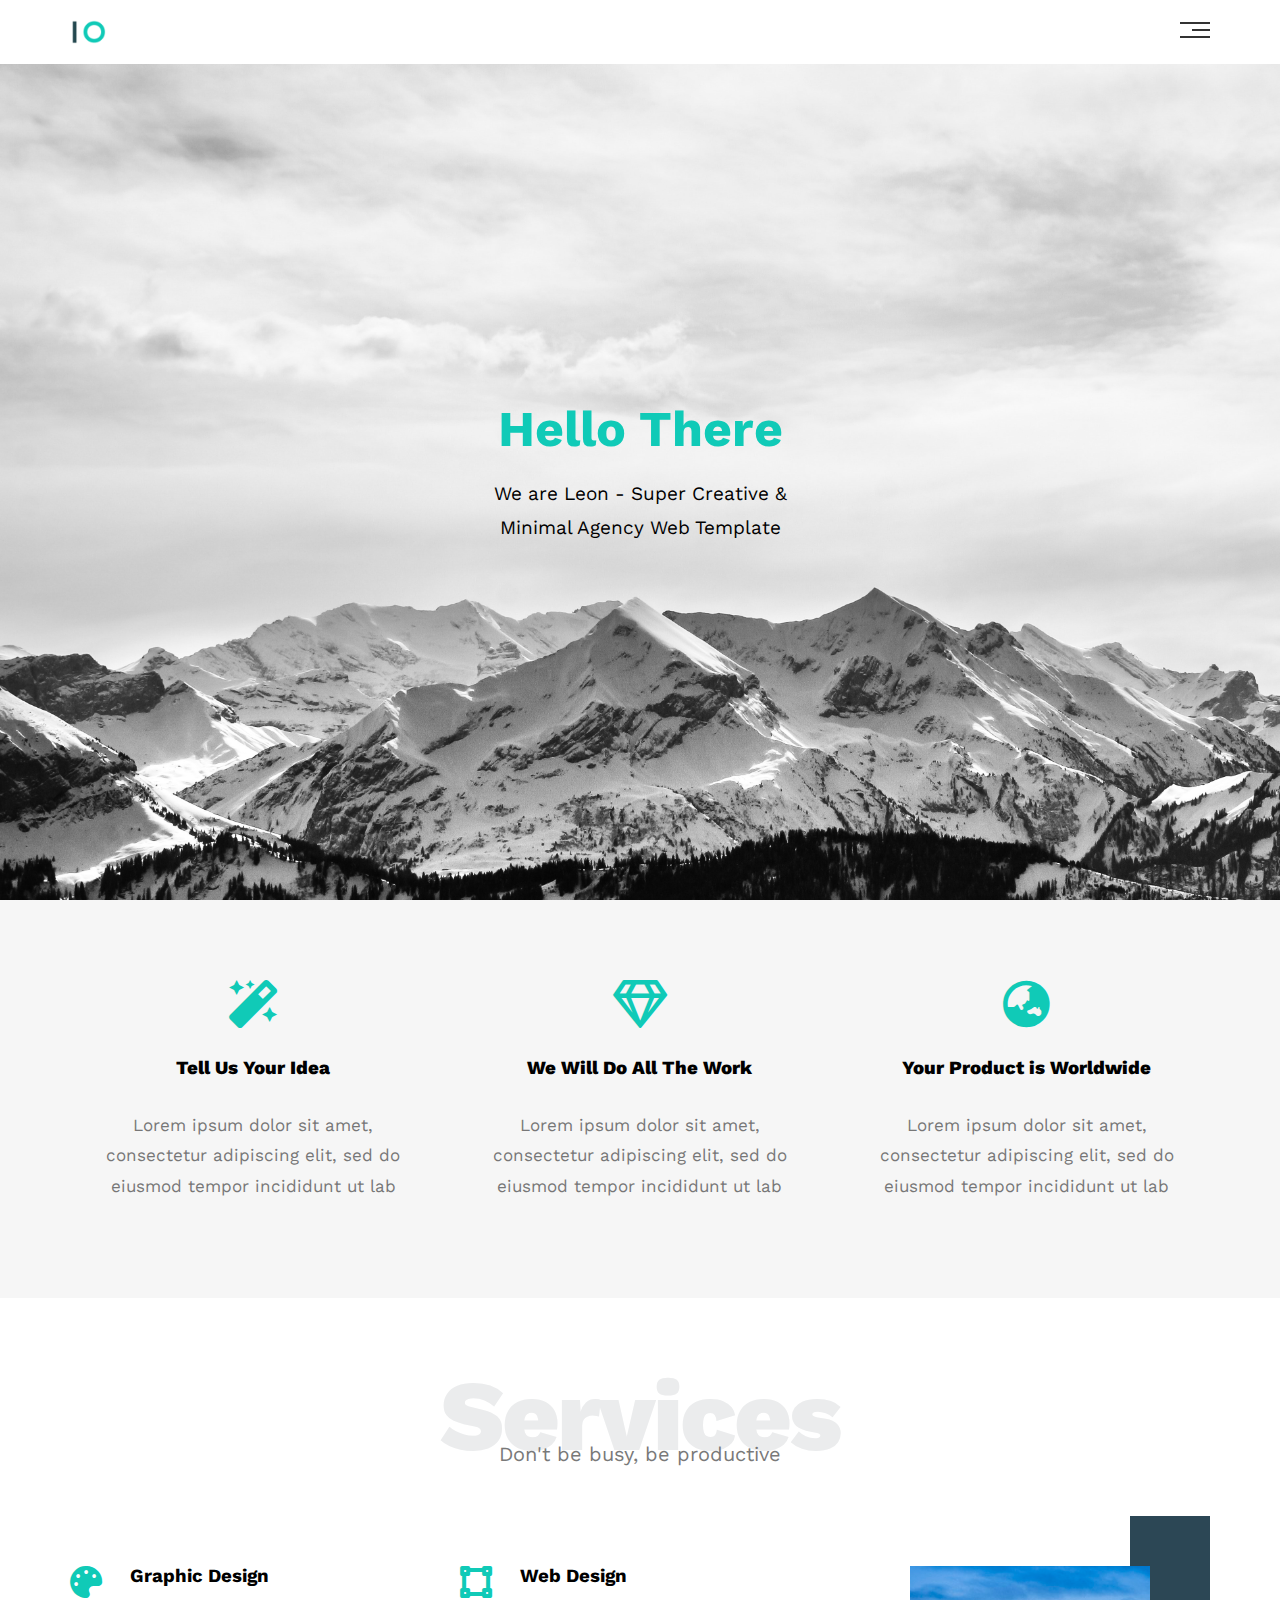
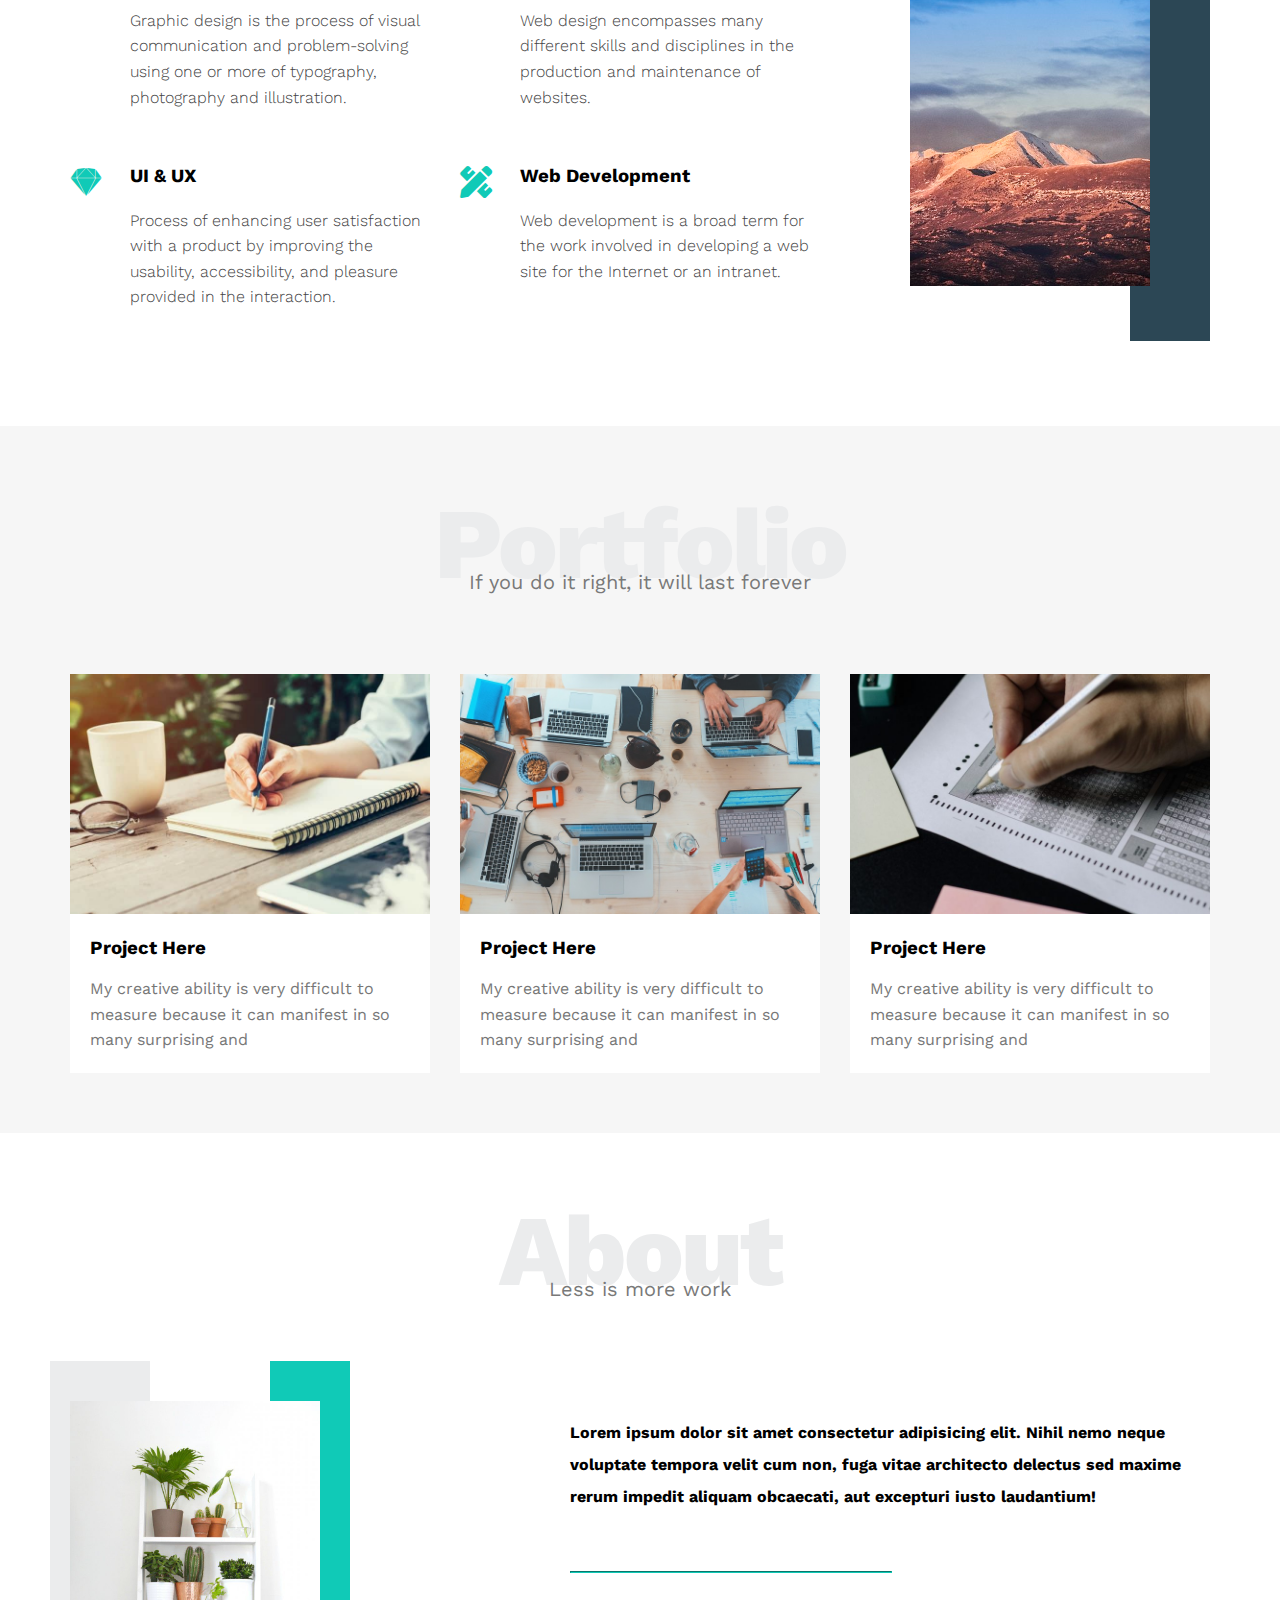
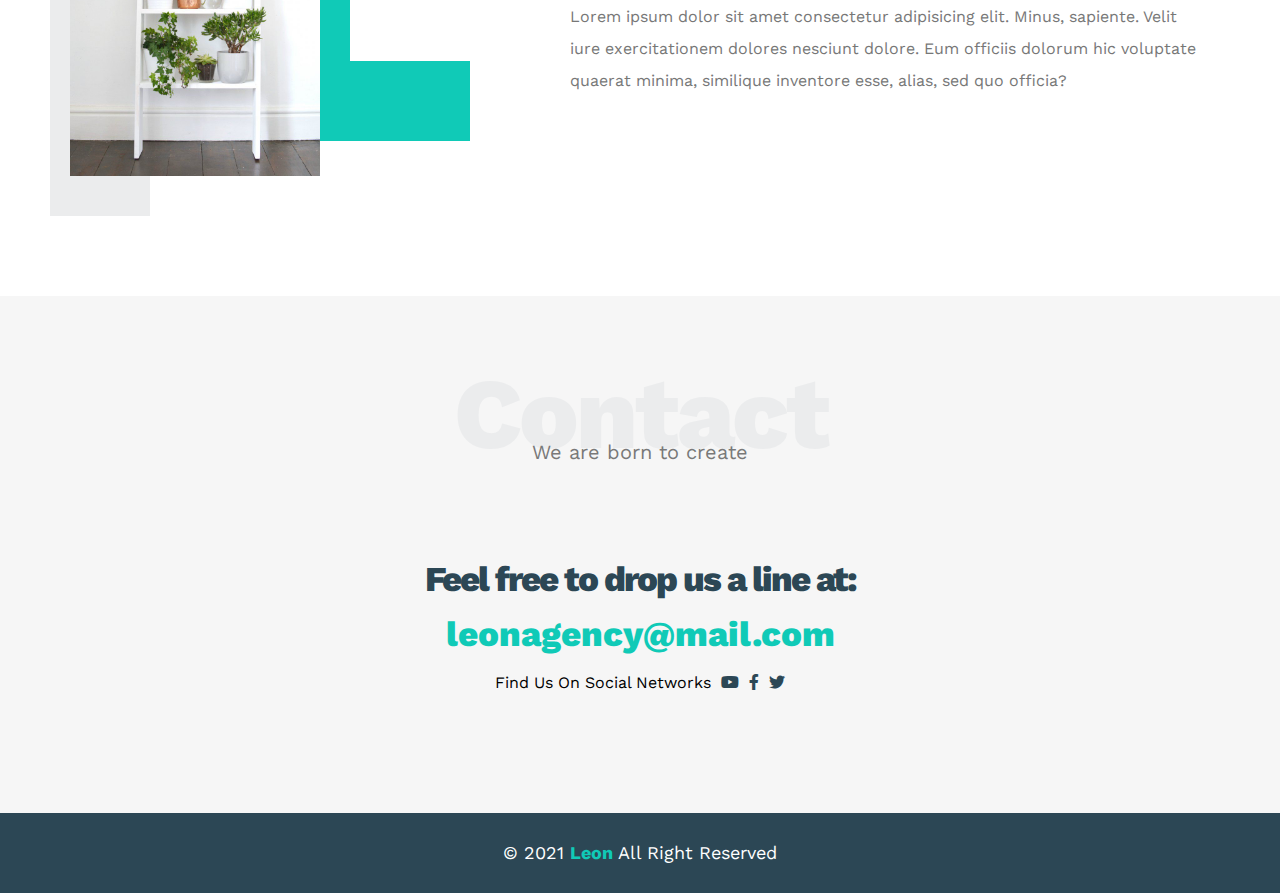
<file: Template_1/index.html>
<!DOCTYPE html>
<html lang="en">

<head>
    <meta charset="UTF-8">
    <meta http-equiv="X-UA-Compatible" content="IE=edge">
    <meta name="viewport" content="width=device-width, initial-scale=1.0">
    <title>Leon Template one</title>
    <!-- Main Teamplate One CSS File -->
    <link rel="stylesheet" href="css/leon.css">
    <!-- Render All Elements Normally -->
    <link rel="stylesheet" href="css/normalize.css">
    <!-- Font Awesome Library -->
    <link rel="stylesheet" href="css/all.min.css">
    <!-- Google Fonts -->
    <link rel="preconnect" href="https://fonts.googleapis.com">
    <link rel="preconnect" href="https://fonts.gstatic.com" crossorigin>
    <link href="https://fonts.googleapis.com/css2?family=Work+Sans:wght@200;300;400;500;600;700;800&display=swap"
        rel="stylesheet">
</head>

<body>
    <!-- start Header -->
    <div class="Header">
        <div class="Container">
            <img class="Logo" src="images/logo.png">
            <div class="Links">
                <span class="Icon">
                    <span></span>
                    <span></span>
                    <span></span>
                </span>
                <ul>
                    <li><a href="#services">Services</a></li>
                    <li><a href="#portfolio">Portfolio</a></li>
                    <li><a href="#about">About</a></li>
                    <li><a href="#contact">Contact</a></li>
                </ul>
            </div>
        </div>
    </div>
    <!-- End Header -->
    <!-- Start Landing -->
    <div class="Landing">
        <div class="Intro_text">
            <h1>Hello There</h1>
            <p>We are Leon - Super Creative & Minimal Agency Web Template</p>
        </div>
    </div>
    <!-- End Landing -->
    <!-- Start Features -->
    <div class="Features">
        <div class="Container">
            <div class="Feat">
                <i class="fas fa-magic fa-3x"></i>
                <h3>Tell Us Your Idea</h3>
                <p>Lorem ipsum dolor sit amet, consectetur adipiscing elit, sed do eiusmod tempor incididunt ut lab</p>
            </div>
            <div class="Feat">
                <i class="far fa-gem fa-3x"></i>
                <h3>We Will Do All The Work</h3>
                <p>Lorem ipsum dolor sit amet, consectetur adipiscing elit, sed do eiusmod tempor incididunt ut lab</p>
            </div>
            <div class="Feat">
                <i class="fas fa-globe-asia fa-3x"></i>
                <h3>Your Product is Worldwide</h3>
                <p>Lorem ipsum dolor sit amet, consectetur adipiscing elit, sed do eiusmod tempor incididunt ut lab</p>
            </div>
        </div>
    </div>
    <!-- End Features -->
    <!-- Start Services -->
    <div class="Services" id="services">
        <div class="Container">
            <h2 class="Special-heading">Services</h2>
            <p>Don't be busy, be productive</p>
            <div class="Services-content">
                <div class="col">
                    <div class="srv">
                        <i class="fas fa-palette fa-2x"></i>
                        <div class="text">
                            <h3>Graphic Design</h3>
                            <p>
                                Graphic design is the process of visual communication and problem-solving using one or
                                more of typography, photography and illustration.
                            </p>
                        </div>
                    </div>
                    <div class="srv">
                        <i class="fab fa-sketch fa-2x"></i>
                        <div class="text">
                            <h3>UI & UX</h3>
                            <p>
                                Process of enhancing user satisfaction with a product by improving the usability,
                                accessibility, and pleasure provided in the interaction.
                            </p>
                        </div>
                    </div>
                </div>
                <div class="col">
                    <div class="srv">
                        <i class="fas fa-vector-square fa-2x"></i>
                        <div class="text">
                            <h3>Web Design</h3>
                            <p>
                                Web design encompasses many different skills and disciplines in the production and
                                maintenance of websites.
                            </p>
                        </div>
                    </div>
                    <div class="srv">
                        <i class="fas fa-pencil-ruler fa-2x"></i>
                        <div class="text">
                            <h3>Web Development</h3>
                            <p>
                                Web development is a broad term for the work involved in developing a web site for the
                                Internet or an
                                intranet.
                            </p>
                        </div>
                    </div>
                </div>
                <div class="col">
                    <div class="image img-column">
                        <img src="images/services.jpg" alt="">
                    </div>
                </div>
            </div>
        </div>
    </div>
    <!-- End Services -->
    <!-- Start Portfolio -->
    <div class="portfolio" id="portfolio">
        <div class="Container">
            <h2 class="Special-heading">Portfolio</h2>
            <p>If you do it right, it will last forever</p>
            <div class="portfolio-content">
                <div class="card">
                    <img src="images/portfolio-1.jpg" alt="">
                    <div class="info">
                        <h3>Project Here</h3>
                        <p>My creative ability is very difficult to measure because it can manifest in so many
                            surprising and</p>
                    </div>
                </div>
                <div class="card">
                    <img src="images/portfolio-2.jpg" alt="">
                    <div class="info">
                        <h3>Project Here</h3>
                        <p>My creative ability is very difficult to measure because it can manifest in so many
                            surprising and</p>
                    </div>
                </div>
                <div class="card">
                    <img src="images/portfolio-3.jpg" alt="">
                    <div class="info">
                        <h3>Project Here</h3>
                        <p>My creative ability is very difficult to measure because it can manifest in so many
                            surprising and</p>
                    </div>
                </div>
            </div>
        </div>
    </div>
    <!-- End Portfolio -->
    <!-- Start About -->
    <div class="about" id="about">
        <div class="Container">
            <h2 class="Special-heading">About</h2>
            <p>Less is more work</p>
            <div class="about-content">
                <div class="image">
                    <img src="images/about.jpg" alt="">
                </div>
                <div class="prag-info">
                    <p>
                        Lorem ipsum dolor sit amet consectetur
                        adipisicing elit. Nihil nemo neque voluptate tempora velit cum non, fuga vitae architecto
                        delectus sed maxime
                        rerum impedit aliquam obcaecati, aut excepturi iusto laudantium!
                    </p>
                    <hr>
                    <p>
                        Lorem ipsum dolor sit amet consectetur adipisicing elit. Minus, sapiente.
                        Velit iure exercitationem dolores nesciunt dolore. Eum officiis dolorum
                        hic voluptate quaerat minima, similique inventore esse, alias, sed quo officia?
                    </p>
                </div>
            </div>
        </div>
    </div>
    <!-- End About -->
    <!-- Start Contact -->
    <div class="contact" id="contact">
        <div class="Container">
            <h2 class="Special-heading">Contact</h2>
            <p>We are born to create</p>
            <div class="contact-content">
                <p class="label">Feel free to drop us a line at:</p>
                <a href="mailto:leonagency@mail.com?subject=Contact" class="link">leonagency@mail.com</a>
                <div class="social-media">
                    Find Us On Social Networks
                    <i class="fab fa-youtube"></i>
                    <i class="fab fa-facebook-f"></i>
                    <i class="fab fa-twitter"></i>
                </div>
            </div>
        </div>
    </div>
    <!-- End Contact -->
    <!-- Start Footer -->
    <footer>
        &copy; 2021 <span>Leon</span> All Right Reserved
    </footer>
    <!-- End Footer -->
</body>

</html>
</file>
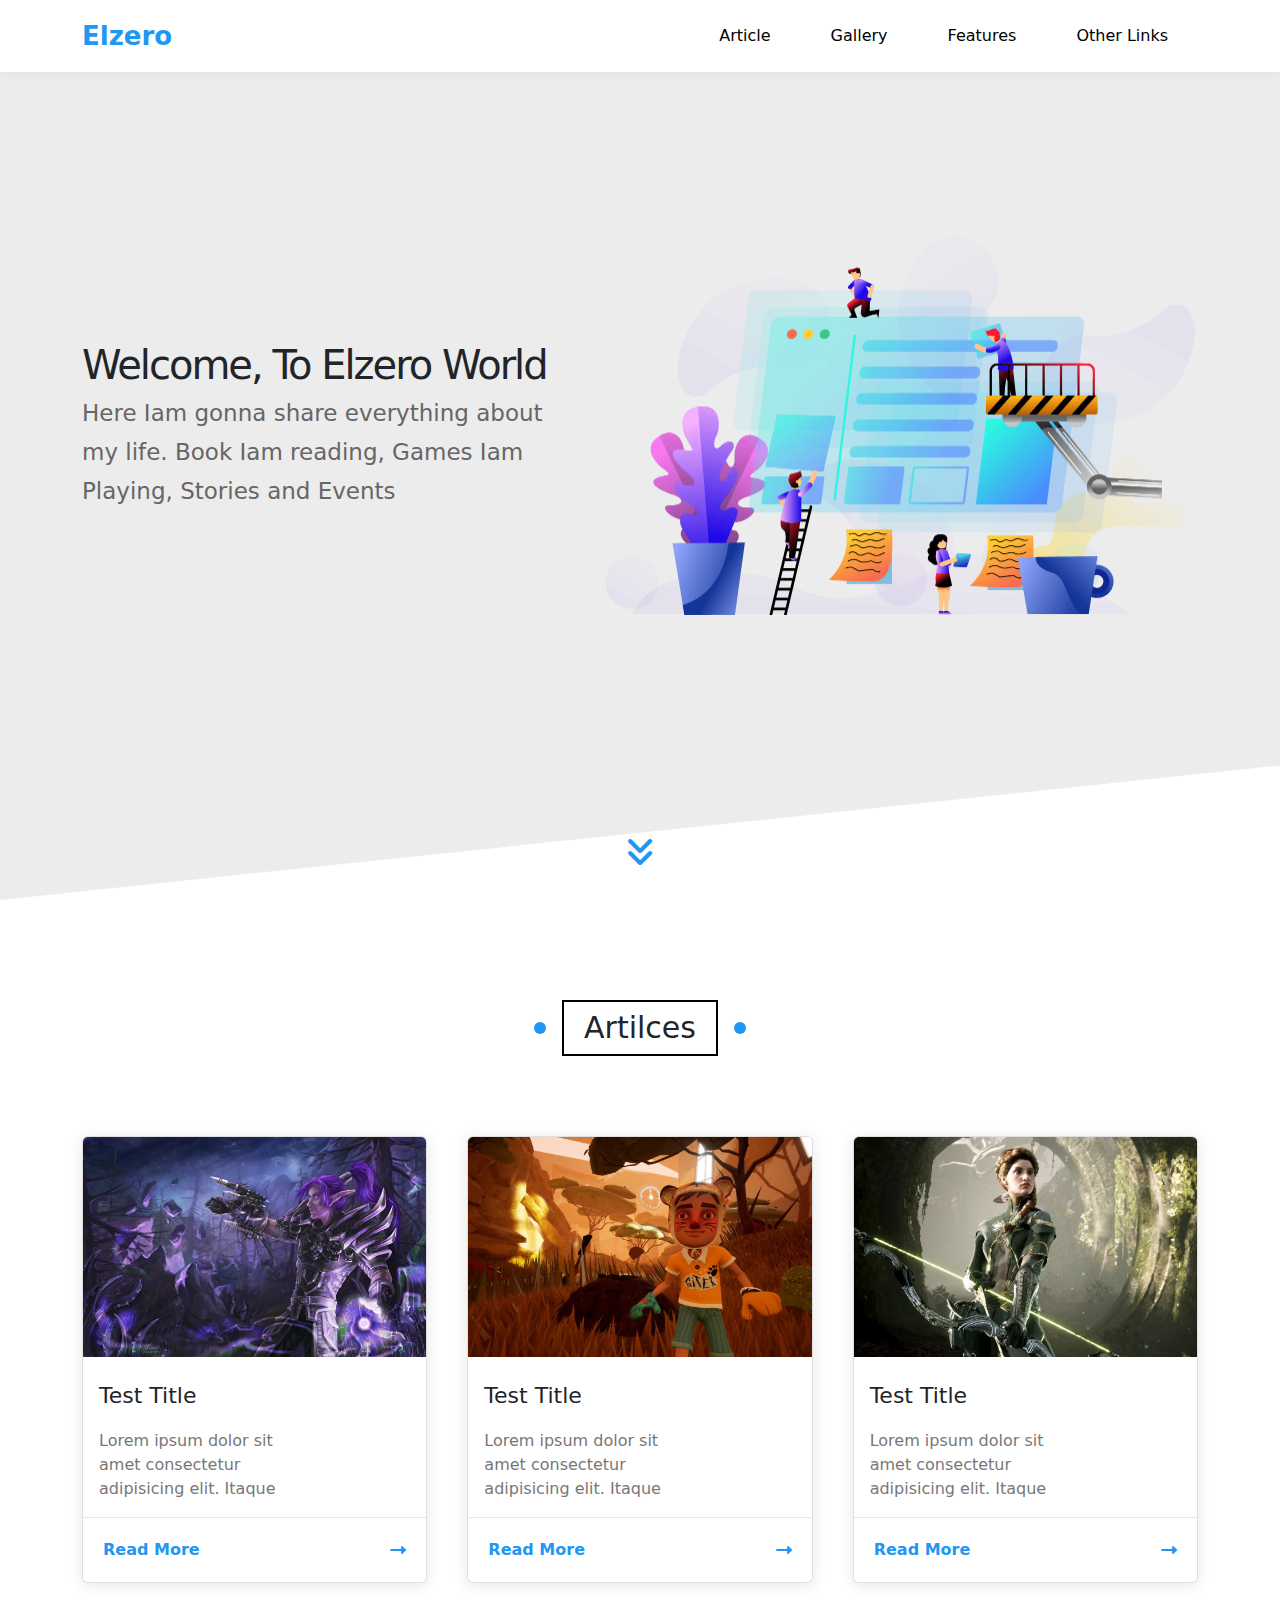
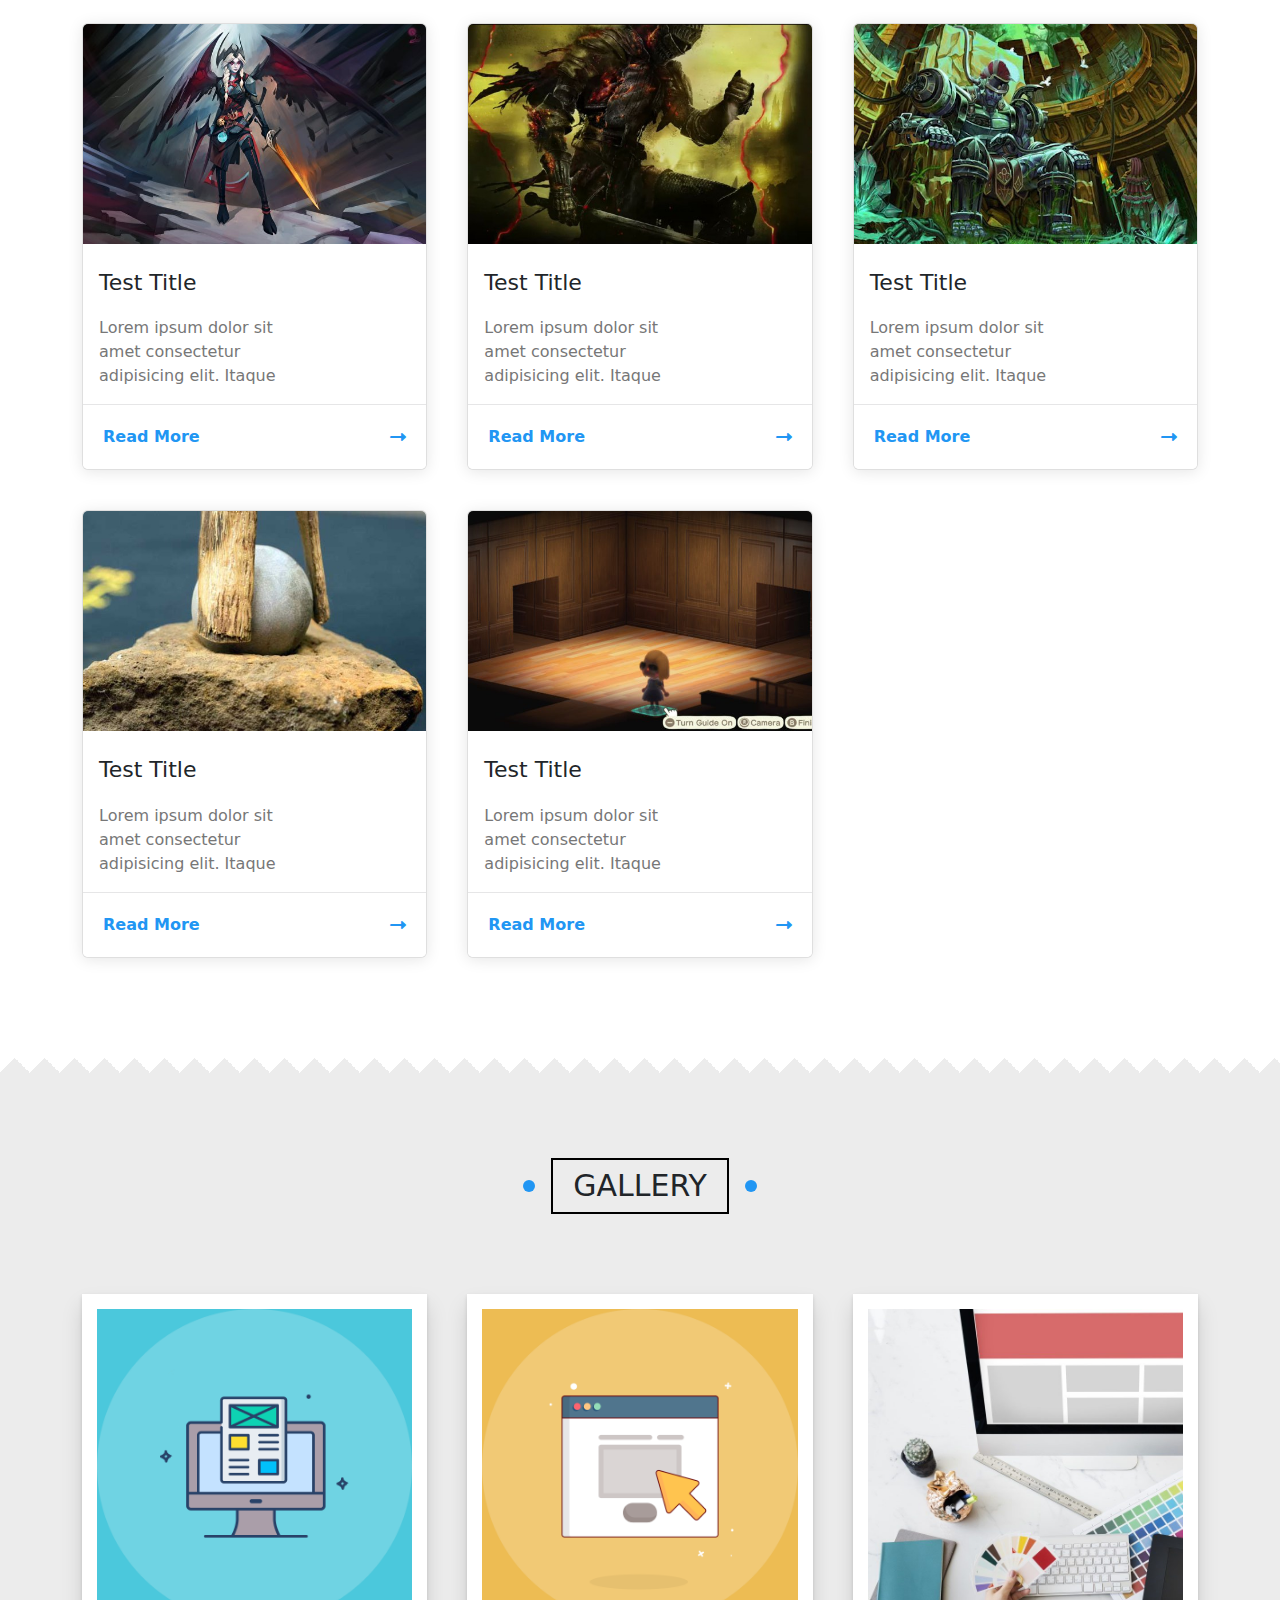
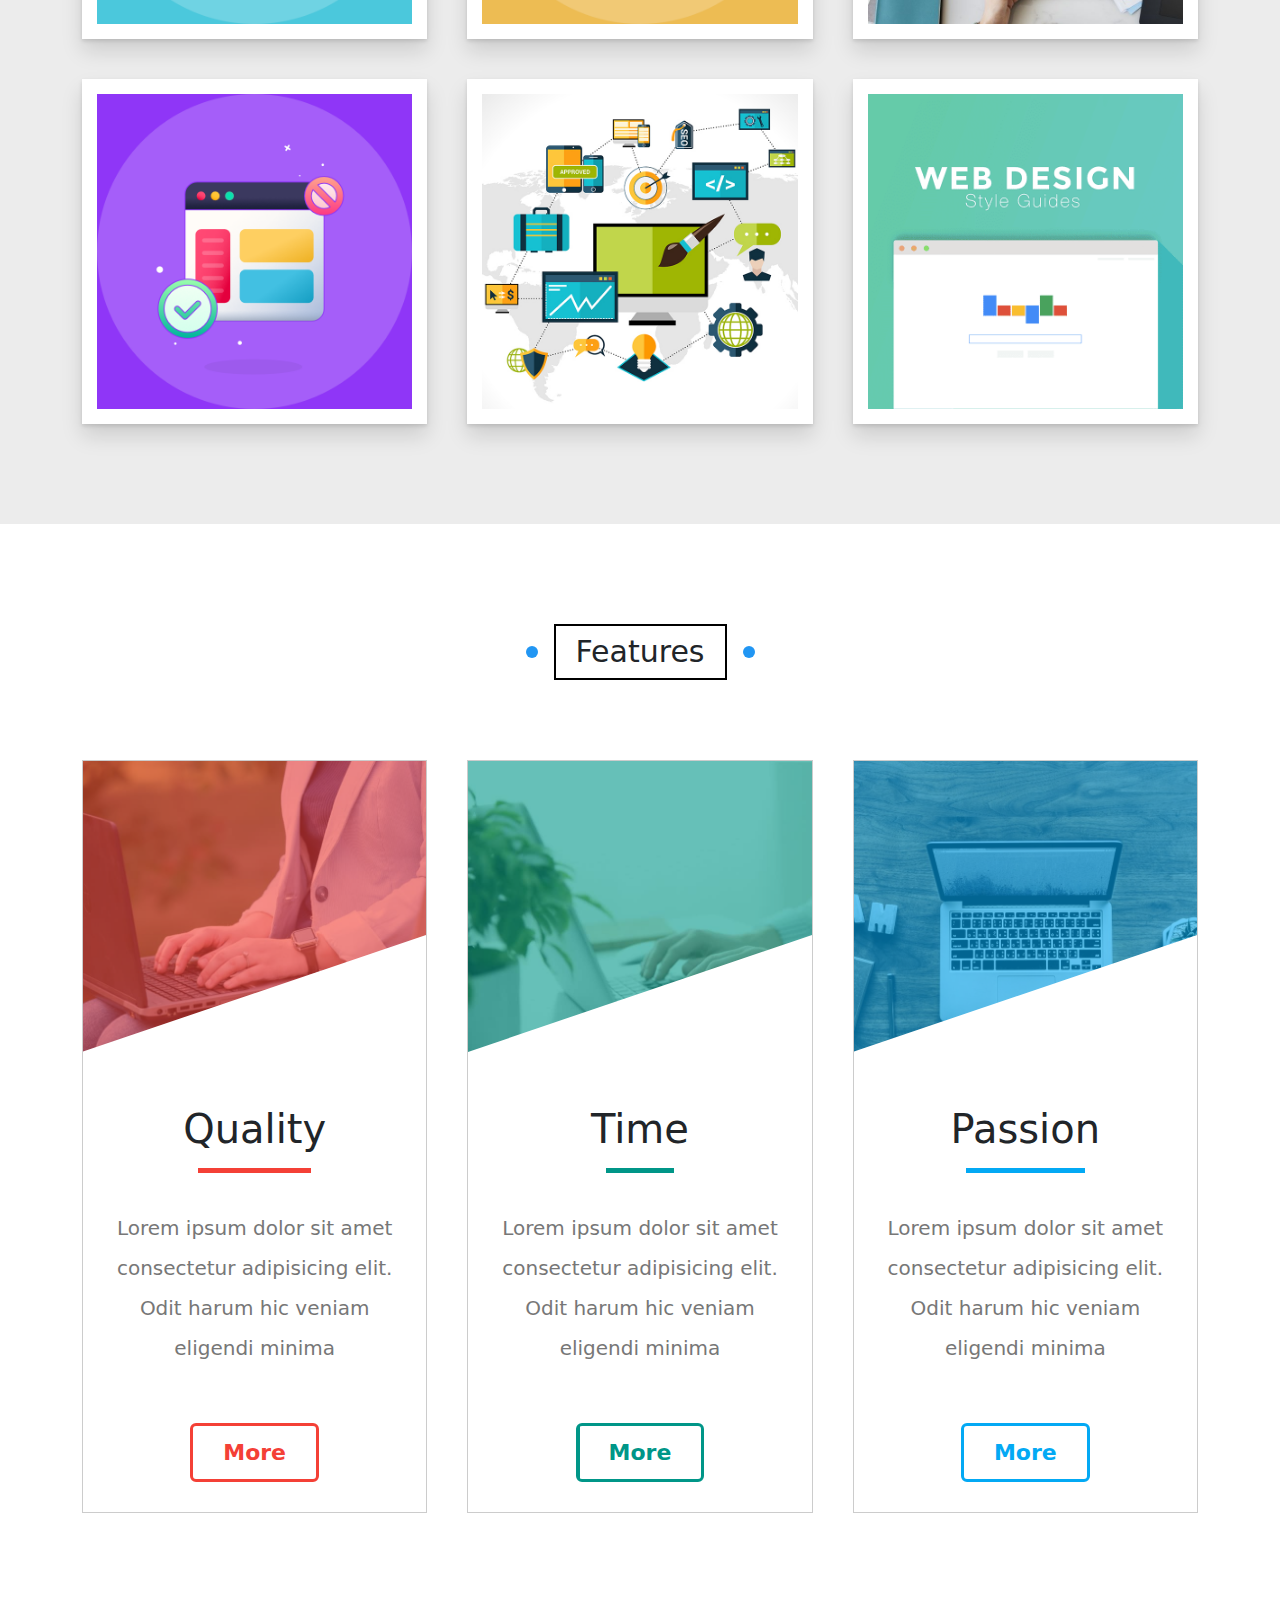
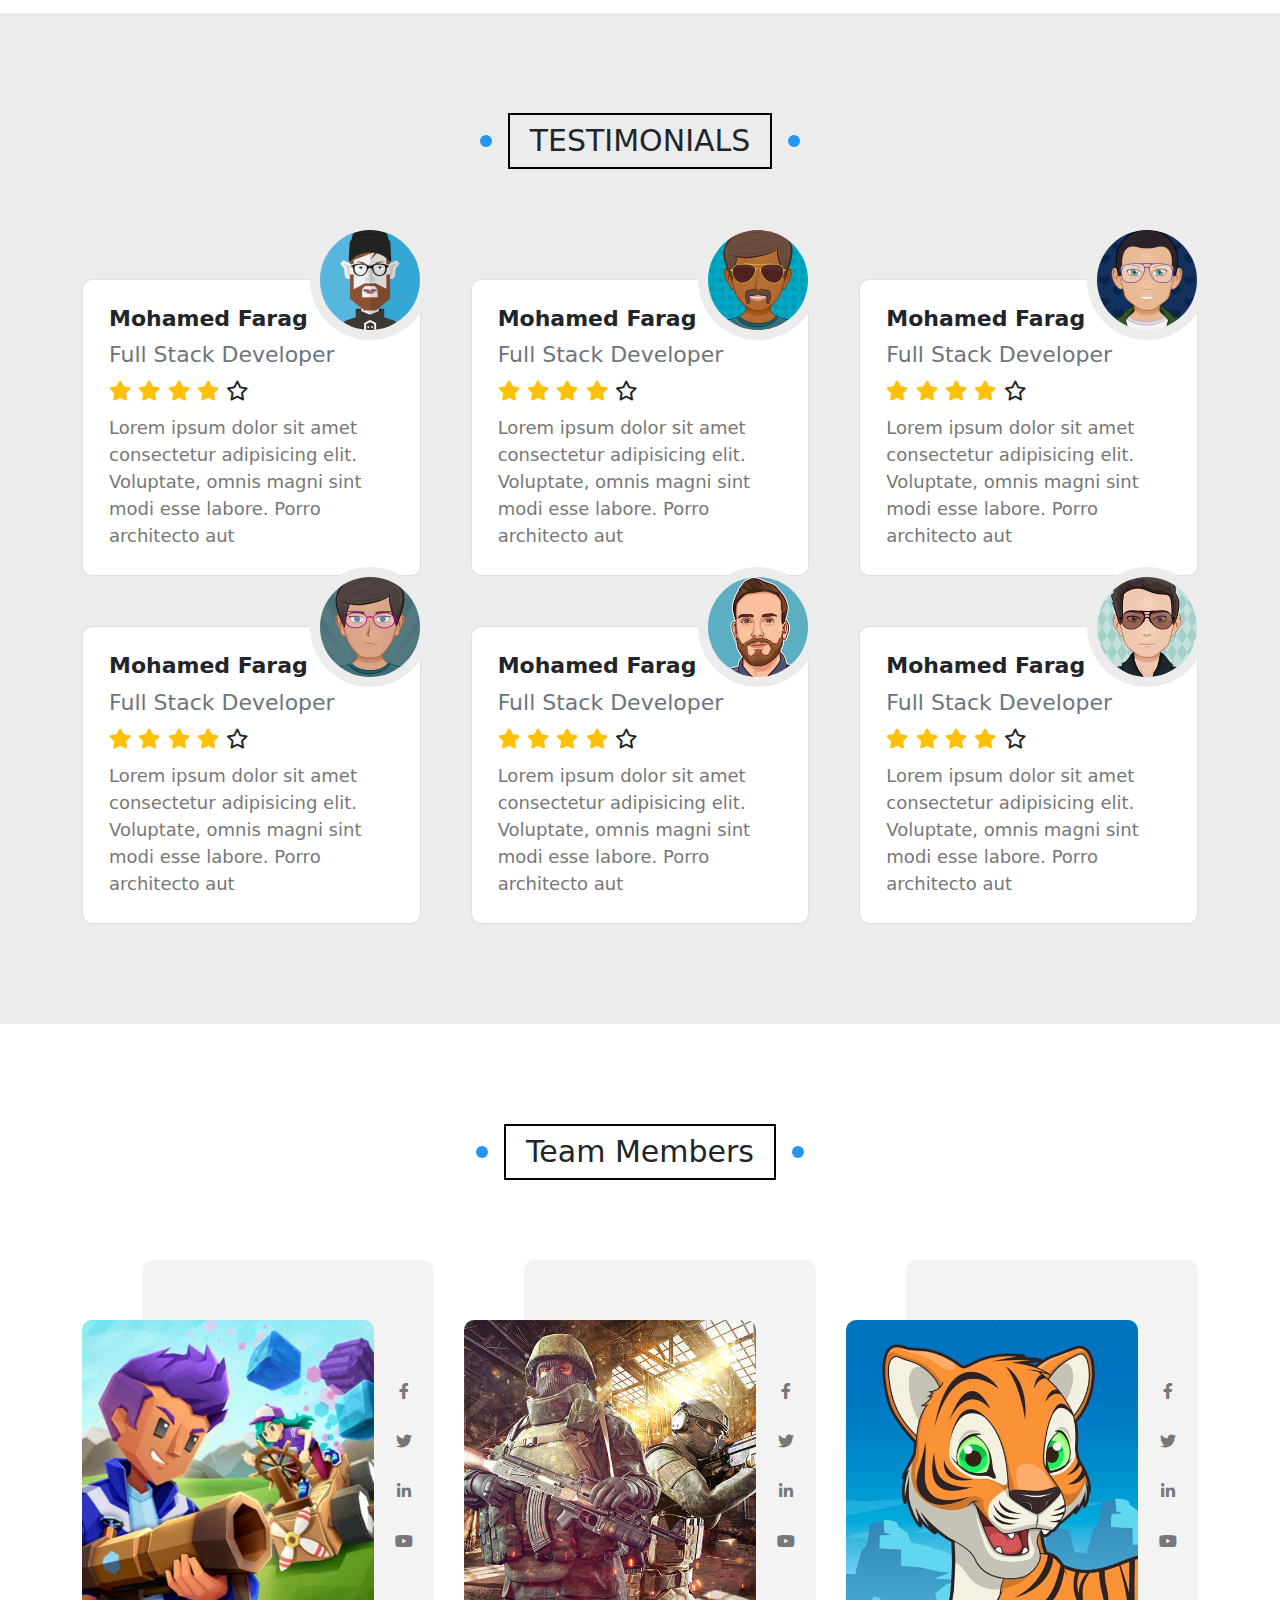
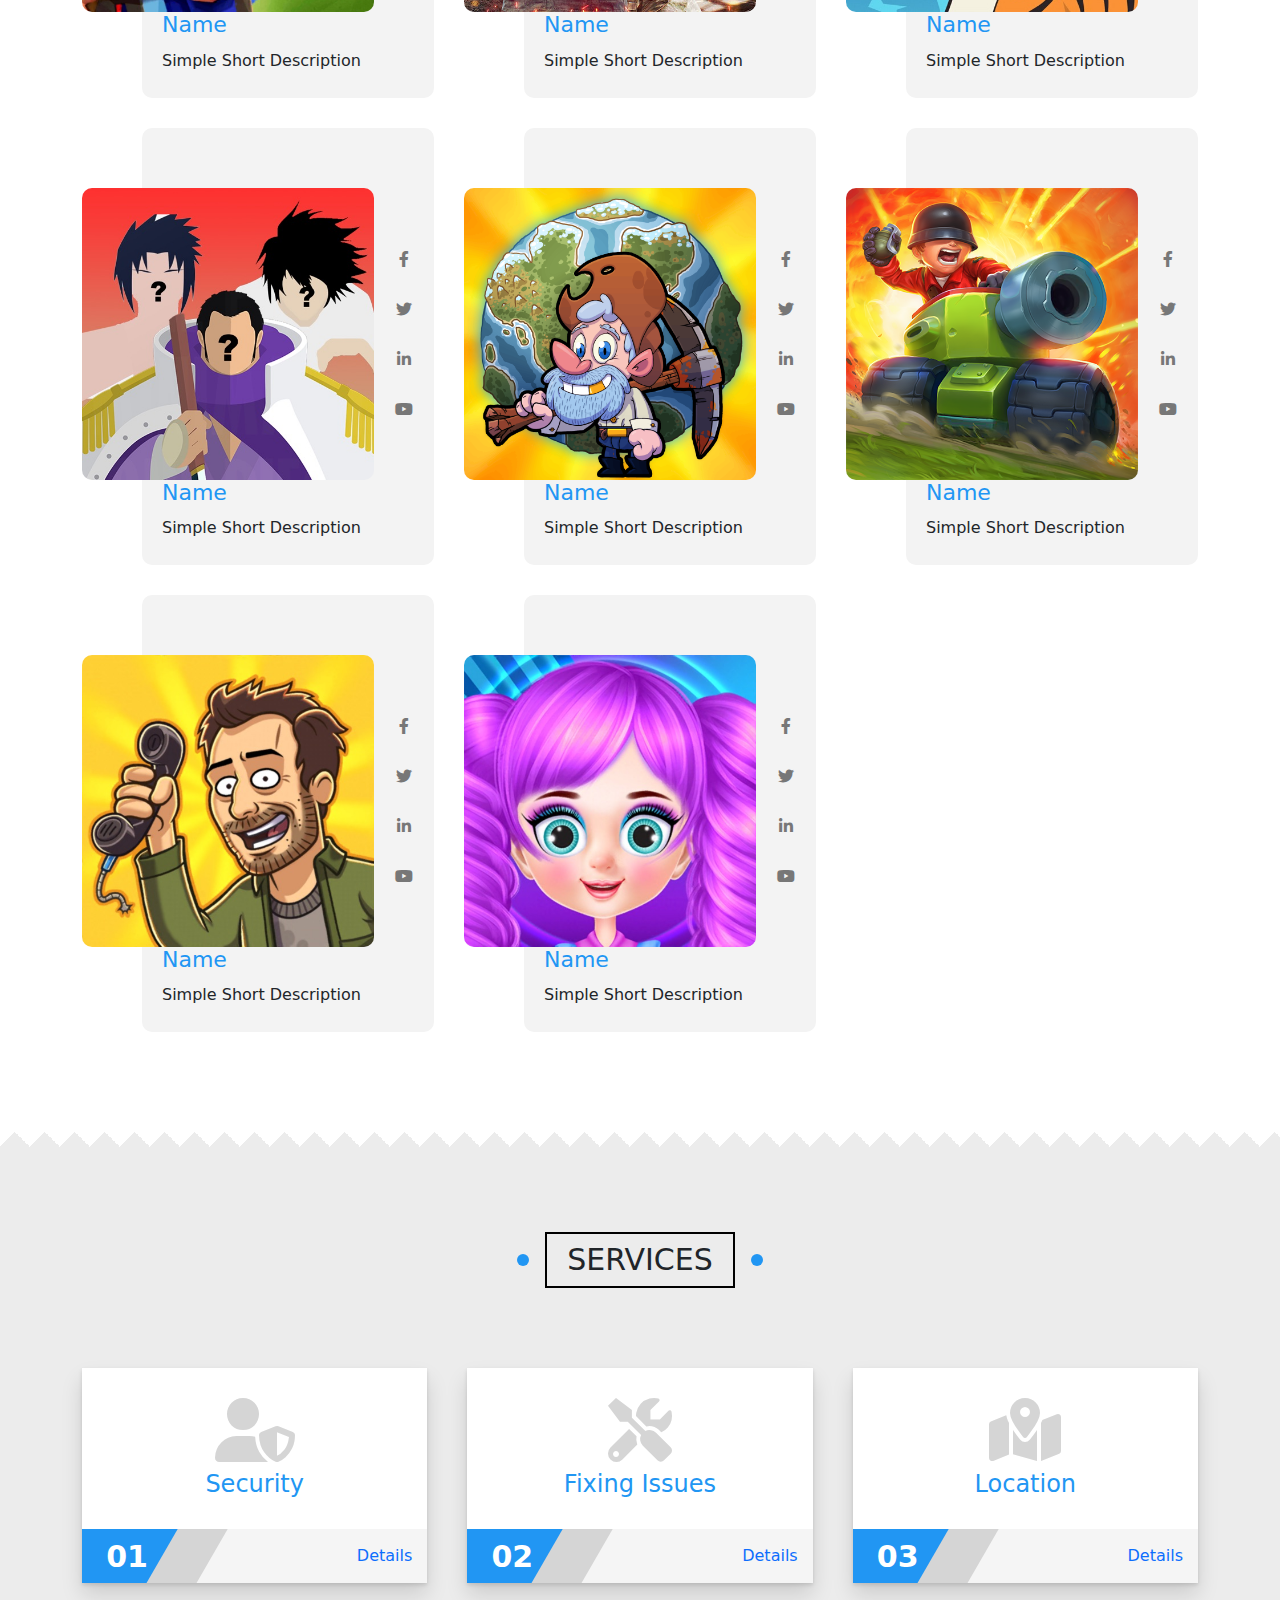
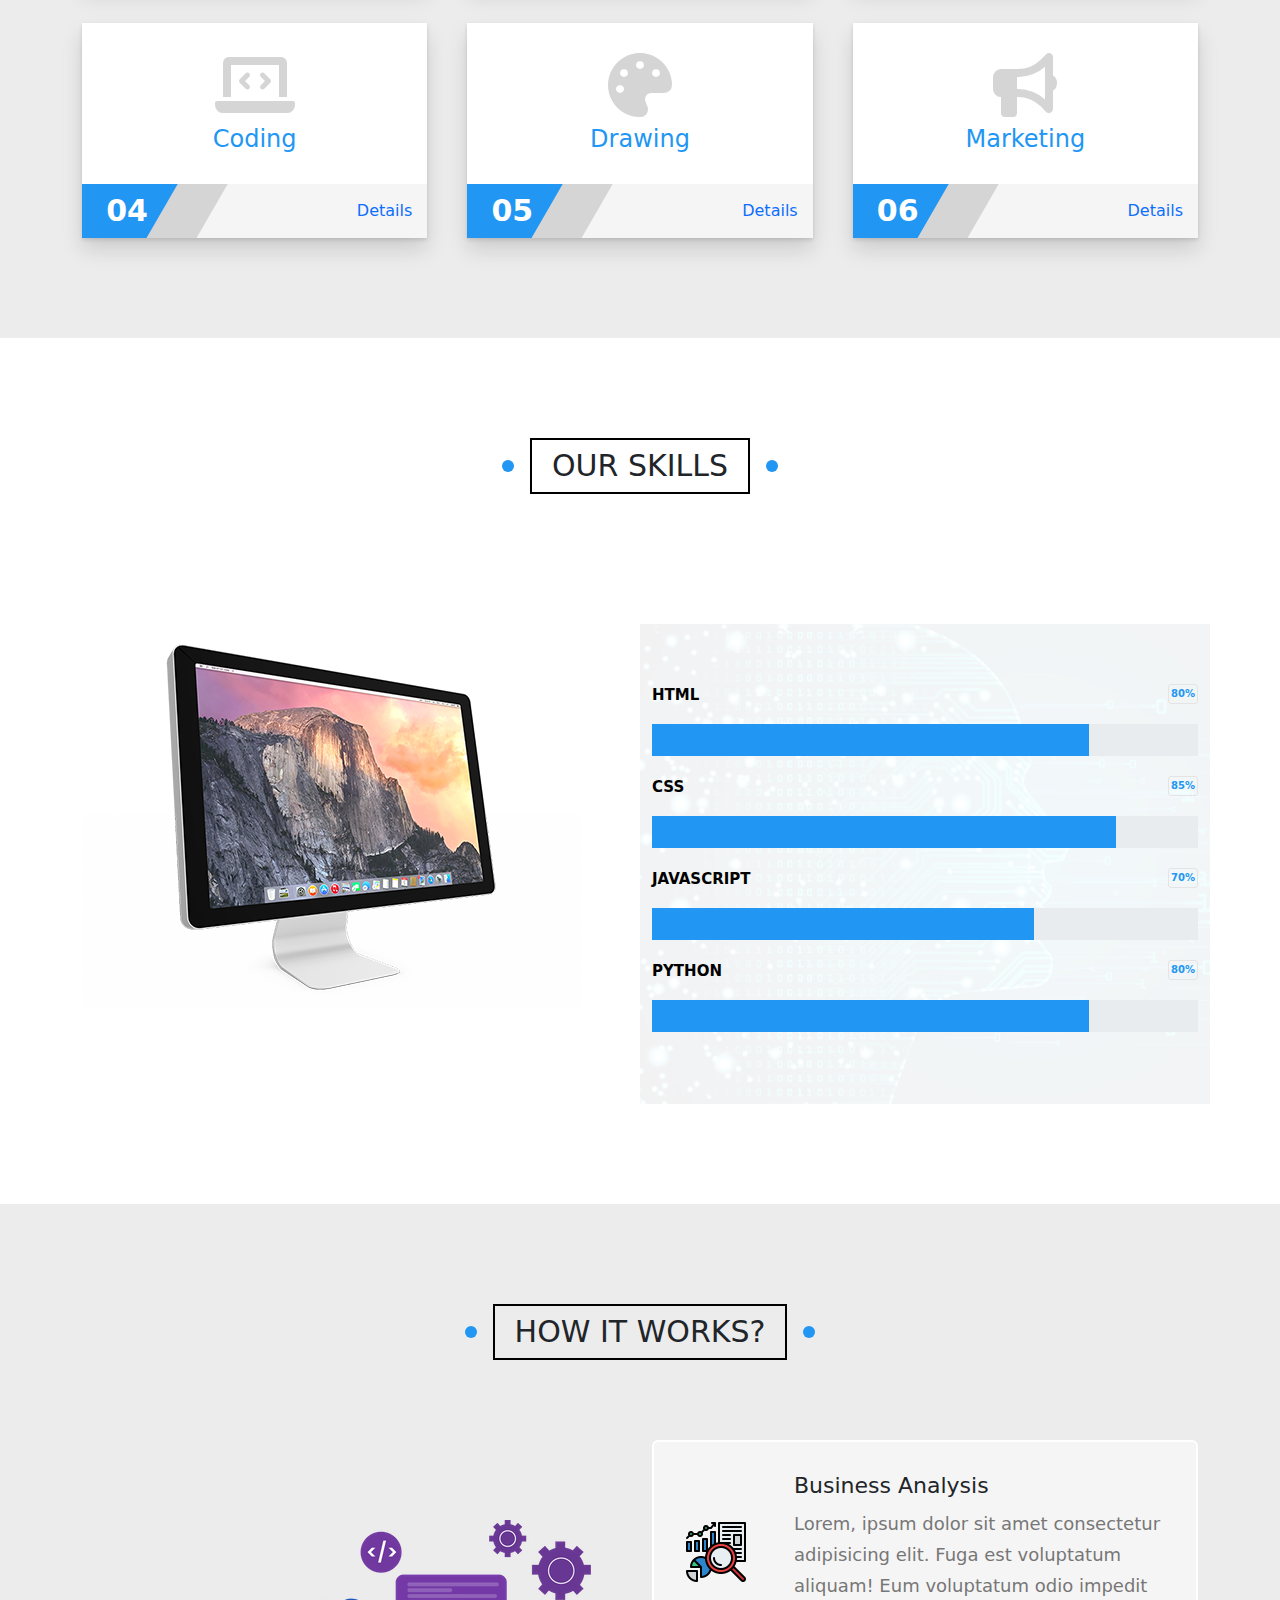
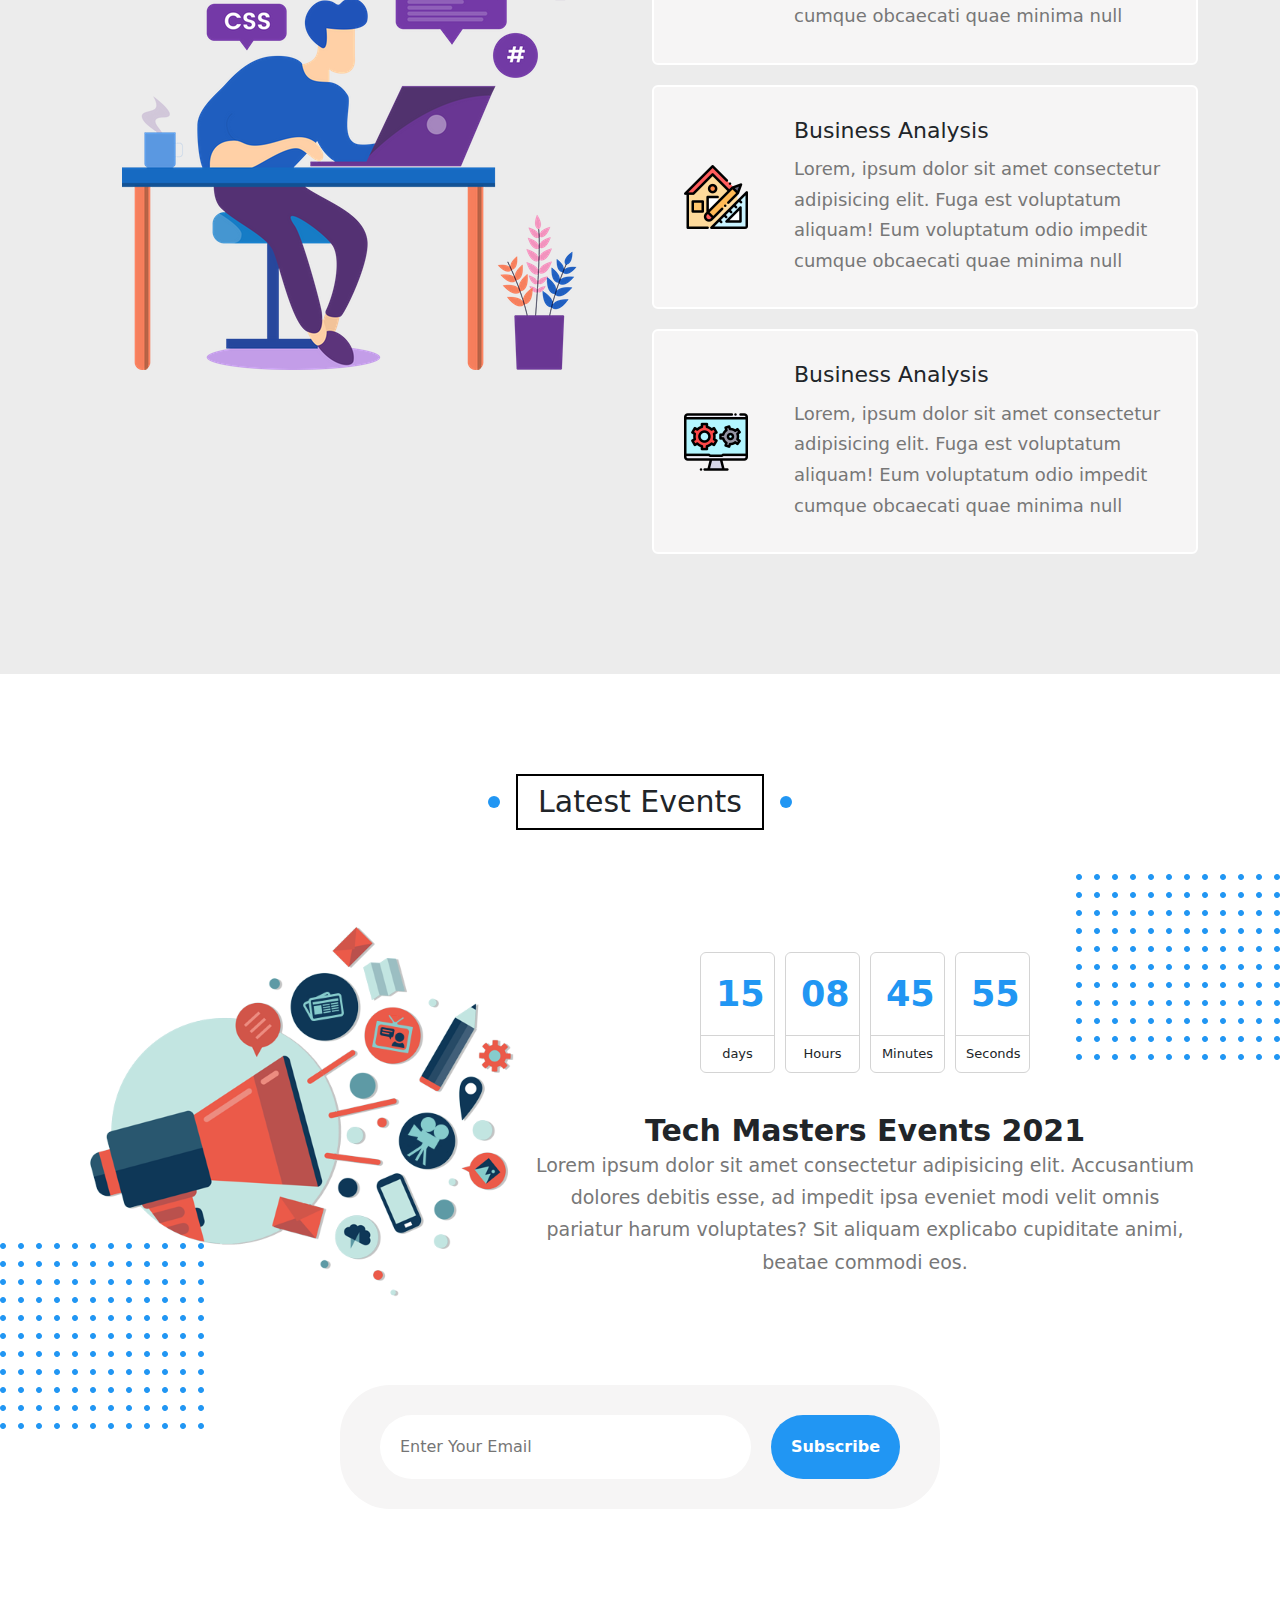
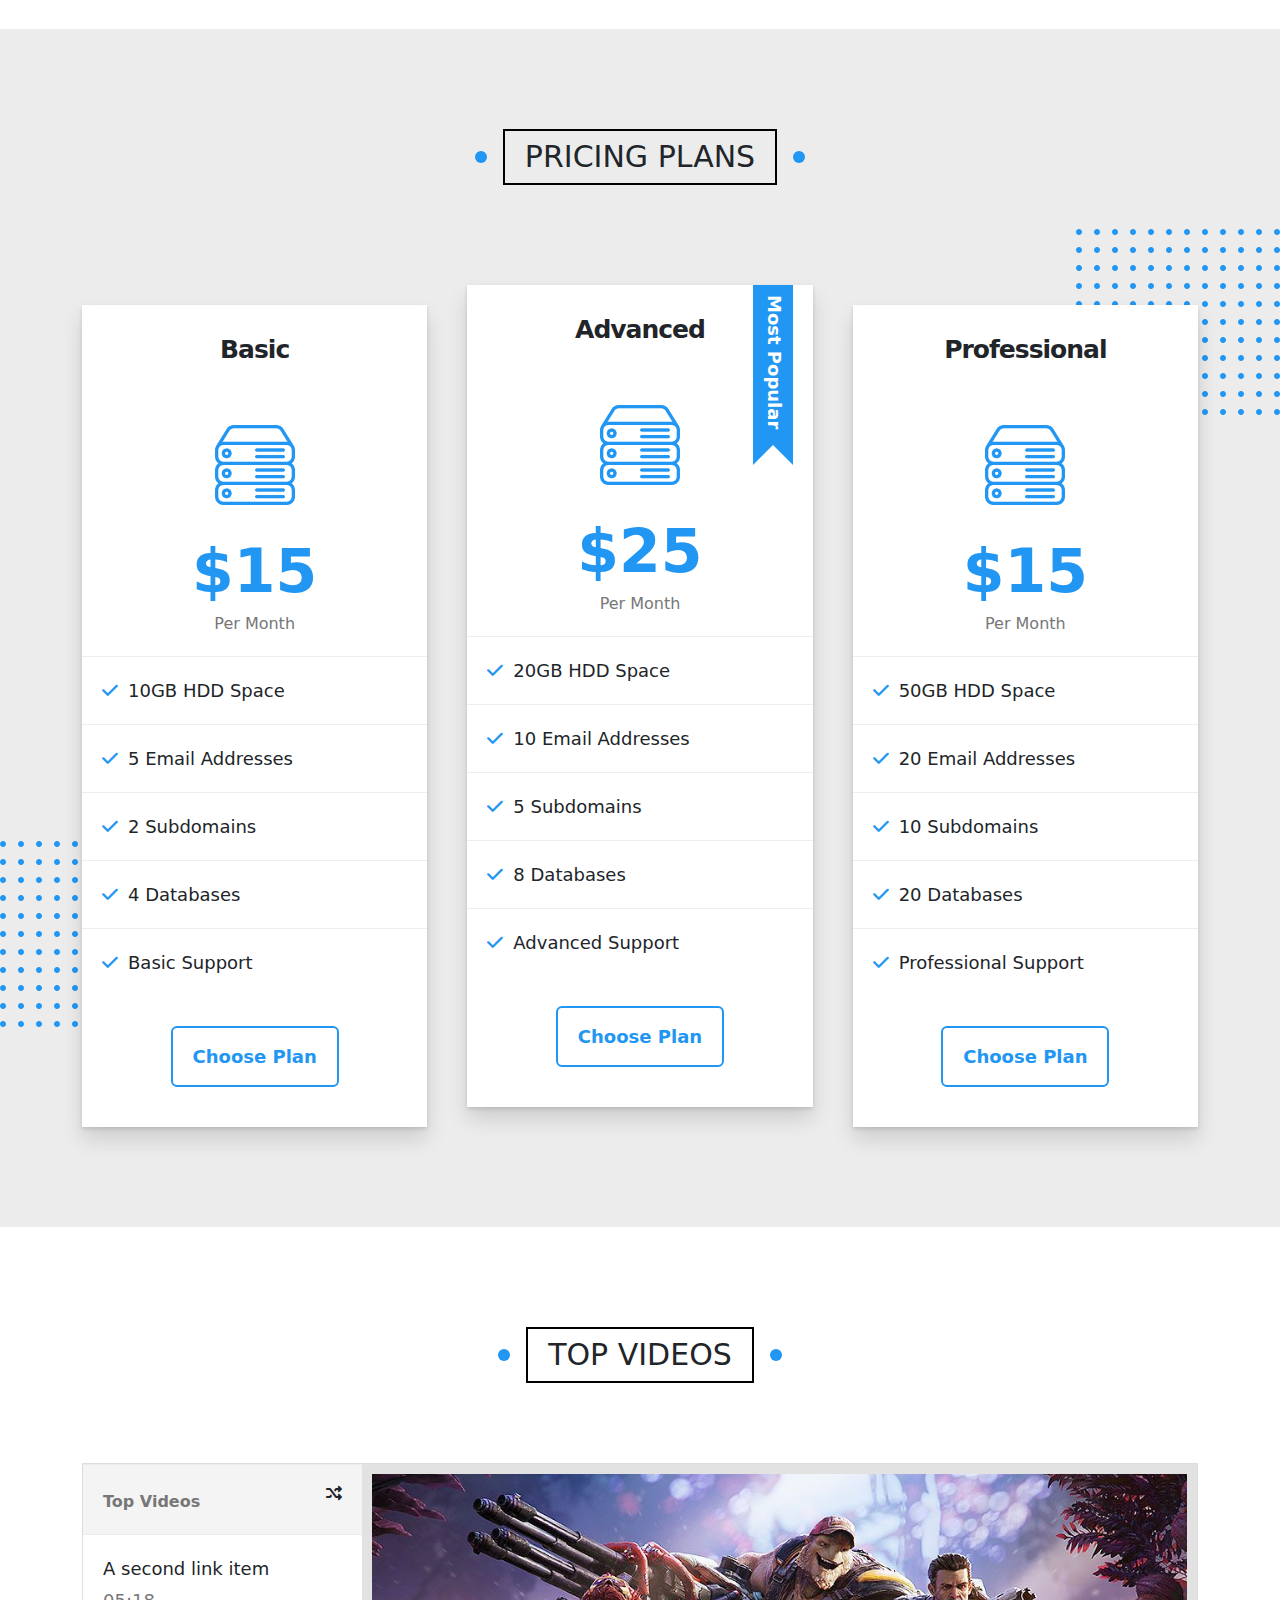
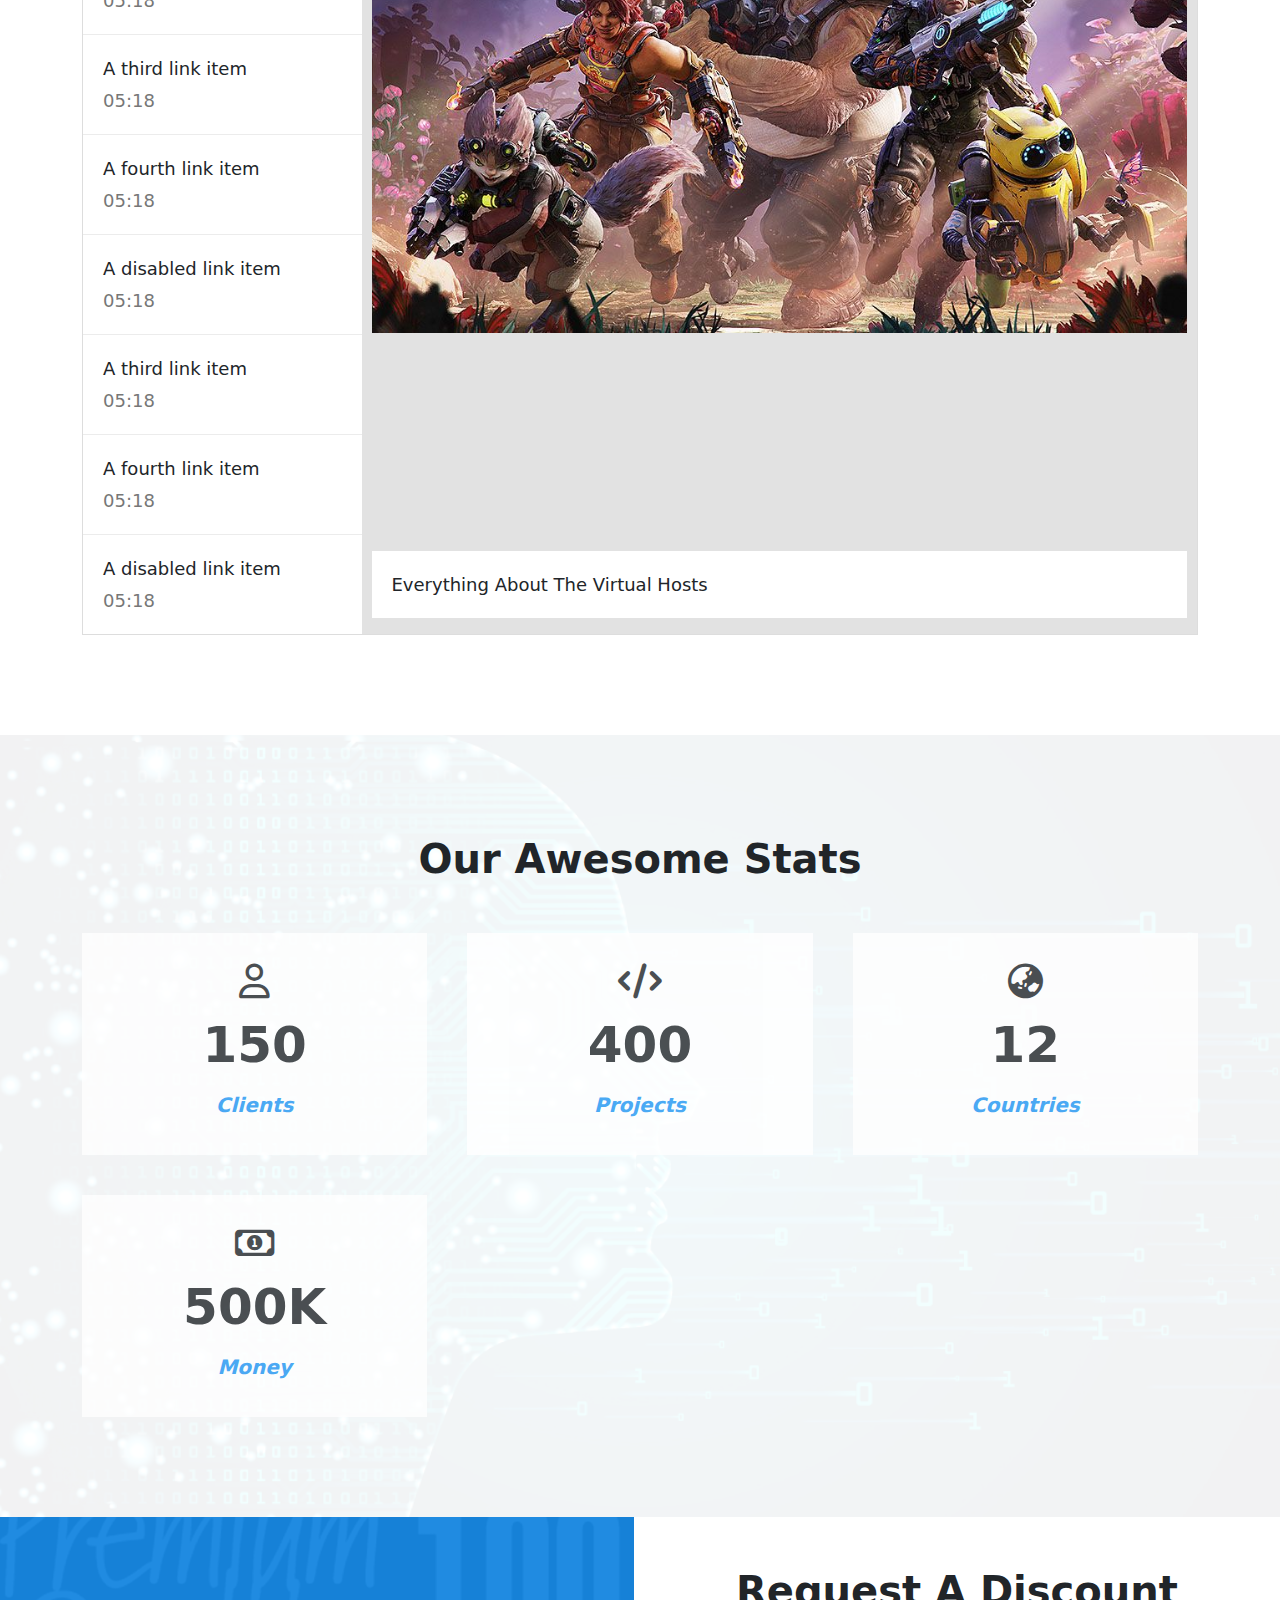
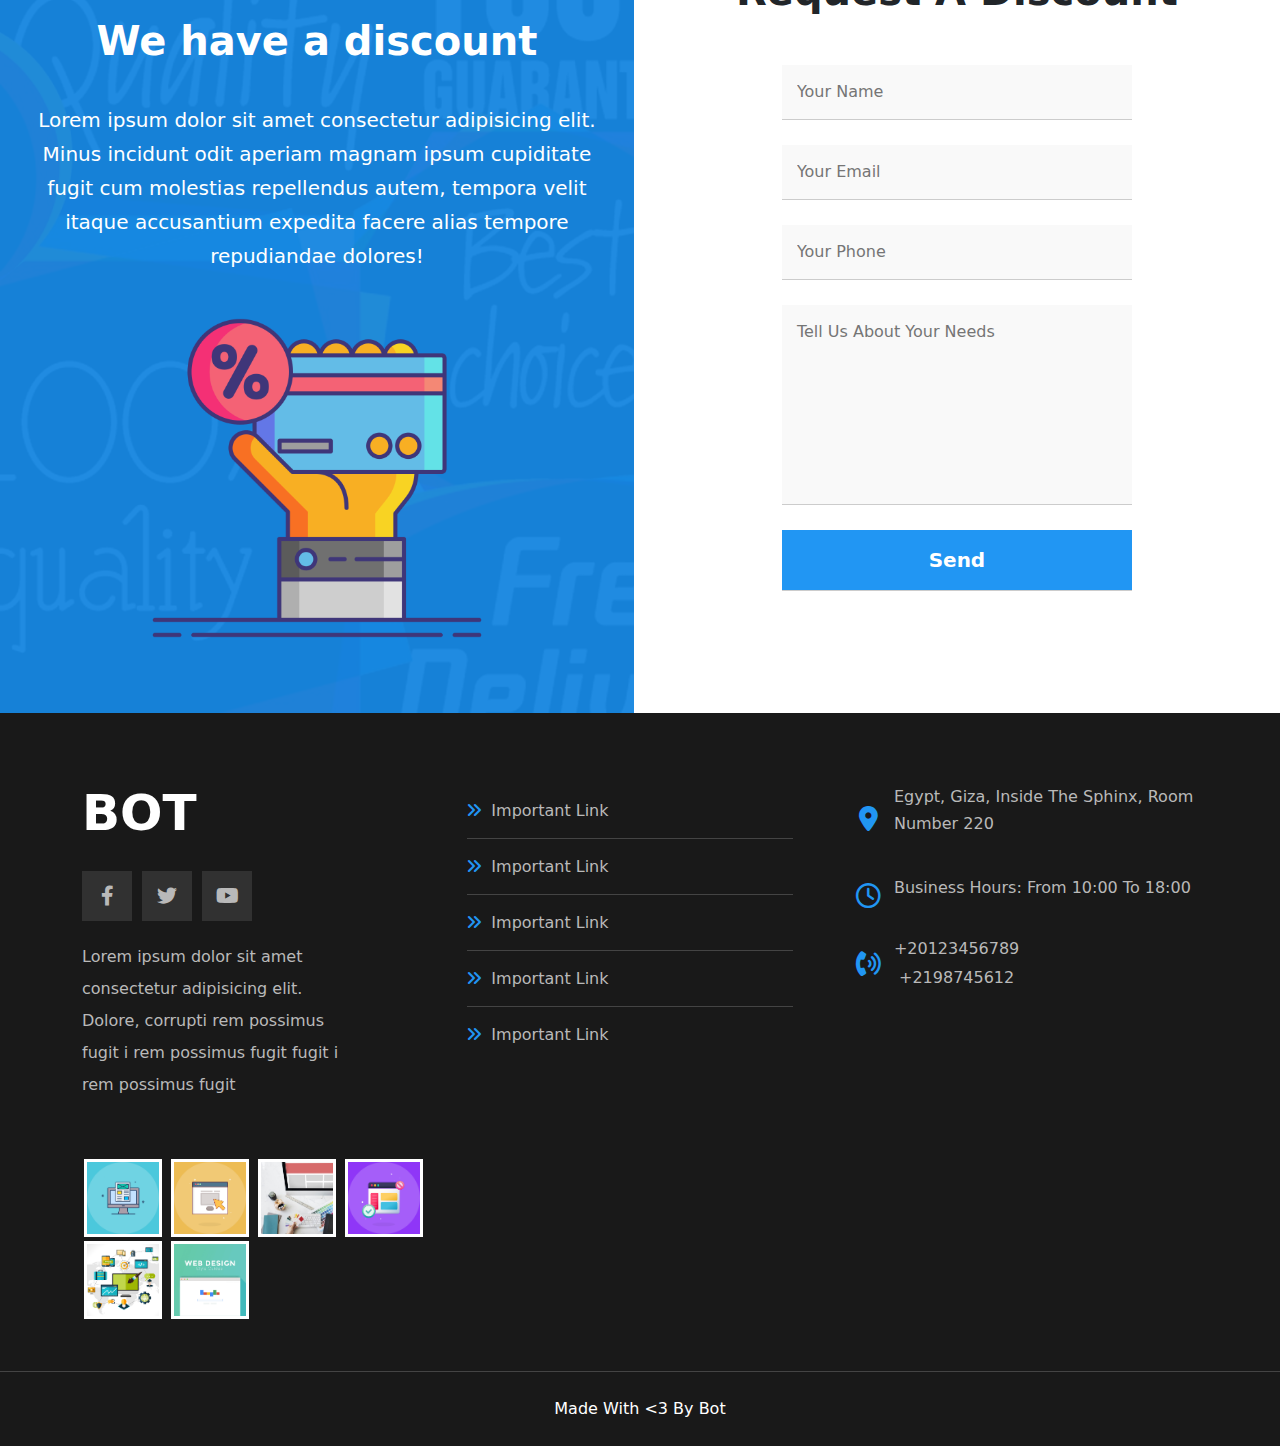
<file: Template_3/index.html>
<!DOCTYPE html>
<html lang="en">

<head>
    <meta charset="UTF-8">
    <meta http-equiv="X-UA-Compatible" content="IE=edge">
    <meta name="viewport" content="width=device-width, initial-scale=1.0">
    <title>Template 3</title>
    <link rel="stylesheet" href="css/normalize.css">
    <!-- Link BootStrap -->
    <link rel="stylesheet" href="css/bootstrap.min.css">
    <!-- Link FontAwesome -->
    <link rel="stylesheet" href="css/all.min.css">
    <!-- Link Main Style -->
    <link rel="stylesheet" href="css/main.css">
</head>

<body>
    <!-- Start NavBar -->
    <!-- <div class="navbar navbar-expand-lg navbar-light"
        <div class="container">
            <a href="#" class="navbar-brand">Elzero</a>
            <button class="navbar-toggler" data-bs-target="#NavId" data-bs-toggle="collapse">
                <span class="navbar-toggler-icon"></span>
            </button>
            <div class="collapse navbar-collapse" id="NavId">
                <ul class="navbar-nav ms-auto">
                    <li class="nav-item"><a href="" class="nav-link">Articles</a></li>
                    <li class="nav-item"><a href="" class="nav-link">Gallery</a></li>
                    <li class="nav-item"><a href="" class="nav-link">Features</a></li>
                    <li class="nav-item"><a href="" class="nav-link">Other Links</a></li>
                </ul>
            </div>
        </div>
    </div> -->
    <div class="header">
        <div class="container">
            <a href="#" class="logo">Elzero</a>
            <ul class="main-nav">
                <li><a href="#articles">Article</a></li>
                <li><a href="#gallery">Gallery</a></li>
                <li><a href="#features">Features</a></li>
                <li><a href="#">Other Links</a>
                    <!-- Start Megamenu -->
                    <div class="mega-menu">
                        <div class="image">
                            <img src="images/megamenu.png" alt="" />
                        </div>
                        <ul class="links">
                            <li>
                                <a href="#testimonials"><i class="far fa-comments fa-fw"></i> Testimonials</a>
                            </li>
                            <li>
                                <a href="#team"><i class="far fa-user fa-fw"></i> Team Members</a>
                            </li>
                            <li>
                                <a href="#services"><i class="far fa-building fa-fw"></i> Services</a>
                            </li>
                            <li>
                                <a href="#our-skills"><i class="far fa-check-circle fa-fw"></i> Our Skills</a>
                            </li>
                            <li>
                                <a href="#work-steps"><i class="far fa-clipboard fa-fw"></i> How It Works</a>
                            </li>
                        </ul>
                        <ul class="links">
                            <li>
                                <a href="#events"><i class="far fa-calendar-alt fa-fw"></i> Events</a>
                            </li>
                            <li>
                                <a href="#pricing"><i class="fas fa-server fa-fw"></i> Pricing Plans</a>
                            </li>
                            <li>
                                <a href="#video"><i class="far fa-play-circle fa-fw"></i> Top Videos</a>
                            </li>
                            <li>
                                <a href="#stats"><i class="far fa-chart-bar fa-fw"></i> Stats</a>
                            </li>
                            <li>
                                <a href="#discount"><i class="fas fa-percent fa-fw"></i> Request A Discount</a>
                            </li>
                        </ul>
                    </div>
                    <!-- End Megamenu -->
                </li>
            </ul>
        </div>
    </div>
    <!-- End NavBar -->
    <!-- Start Header -->
    <!-- <div class="header">
        <div class="container d-flex justify-content-between align-items-center ">
            <div class="text-box text-lg-start text-center m-auto">
                <h2 class="text-capitalize">Welcome, To elzero world</h2>
                <p>Here Iam gonna share everything about my life.</p>
                <p>Book Iam reading, Games Iam Playing, Stories and Events</p>
            </div>
            <div class="image d-none d-lg-block text-lg-end">
                <img src="images/landing-image.png" alt="" class="header-image">
            </div>
        </div>
        <a href="#" class="text-decoration-none go-down"><i class="fas fa-angle-double-down fa-2x"></i></a>
    </div> -->
    <!-- End Header -->

    <!-- Start Landing -->
    <div class="landing">
        <div class="container">
            <div class="text">
                <h1>Welcome, To Elzero World</h1>
                <p>Here Iam gonna share everything about my life. Book Iam reading, Games Iam Playing, Stories and Events</p>
            </div>
            <div class="image">
                <img src="images/landing-image.png" alt="">
            </div>
        </div>
        <a href="#articles" class="go-down">
            <i class="fas fa-angle-double-down fa-2x"></i>
        </a>
    </div>
    <!-- End Landing -->
    <!-- Start Articles -->
    <div class="articles" id="articles">
        <h2 class="main-title">Artilces</h2>
        <div class="container">

            <div class="card">
                <img src="images/cat-01.jpg" alt="" class=" card-img-top">
                <div class="card-body">
                    <h3 class="card-title">Test Title</h3>
                    <p class="card-text">
                        Lorem ipsum dolor sit amet consectetur adipisicing elit. Itaque
                    </p>
                </div>
                <div class="card-footer">
                    <a href="#" class="card-link">Read More</a>
                    <i class="fas fa-long-arrow-alt-right"></i>
                </div>
            </div>
            <div class="card">
                <img src="images/cat-02.jpg" alt="" class=" card-img-top">
                <div class="card-body">
                    <h3 class="card-title">Test Title</h3>
                    <p class="card-text">
                        Lorem ipsum dolor sit amet consectetur adipisicing elit. Itaque
                    </p>
                </div>
                <div class="card-footer">
                    <a href="#" class="card-link">Read More</a>
                    <i class="fas fa-long-arrow-alt-right"></i>
                </div>
            </div>
            <div class="card">
                <img src="images/cat-03.jpg" alt="" class=" card-img-top">
                <div class="card-body">
                    <h3 class="card-title">Test Title</h3>
                    <p class="card-text">
                        Lorem ipsum dolor sit amet consectetur adipisicing elit. Itaque
                    </p>
                </div>
                <div class="card-footer">
                    <a href="#" class="card-link">Read More</a>
                    <i class="fas fa-long-arrow-alt-right"></i>
                </div>
            </div>
            <div class="card">
                <img src="images/cat-04.jpg" alt="" class=" card-img-top">
                <div class="card-body">
                    <h3 class="card-title">Test Title</h3>
                    <p class="card-text">
                        Lorem ipsum dolor sit amet consectetur adipisicing elit. Itaque
                    </p>
                </div>
                <div class="card-footer">
                    <a href="#" class="card-link">Read More</a>
                    <i class="fas fa-long-arrow-alt-right"></i>
                </div>
            </div>
            <div class="card">
                <img src="images/cat-05.jpg" alt="" class=" card-img-top">
                <div class="card-body">
                    <h3 class="card-title">Test Title</h3>
                    <p class="card-text">
                        Lorem ipsum dolor sit amet consectetur adipisicing elit. Itaque
                    </p>
                </div>
                <div class="card-footer">
                    <a href="#" class="card-link">Read More</a>
                    <i class="fas fa-long-arrow-alt-right"></i>
                </div>
            </div>
            <div class="card">
                <img src="images/cat-06.jpg" alt="" class=" card-img-top">
                <div class="card-body">
                    <h3 class="card-title">Test Title</h3>
                    <p class="card-text">
                        Lorem ipsum dolor sit amet consectetur adipisicing elit. Itaque
                    </p>
                </div>
                <div class="card-footer">
                    <a href="#" class="card-link">Read More</a>
                    <i class="fas fa-long-arrow-alt-right"></i>
                </div>
            </div>
            <div class="card">
                <img src="images/cat-07.jpg" alt="" class=" card-img-top">
                <div class="card-body">
                    <h3 class="card-title">Test Title</h3>
                    <p class="card-text">
                        Lorem ipsum dolor sit amet consectetur adipisicing elit. Itaque
                    </p>
                </div>
                <div class="card-footer">
                    <a href="#" class="card-link">Read More</a>
                    <i class="fas fa-long-arrow-alt-right"></i>
                </div>
            </div>
            <div class="card">
                <img src="images/cat-08.jpg" alt="" class=" card-img-top">
                <div class="card-body">
                    <h3 class="card-title">Test Title</h3>
                    <p class="card-text">
                        Lorem ipsum dolor sit amet consectetur adipisicing elit. Itaque
                    </p>
                </div>
                <div class="card-footer">
                    <a href="#" class="card-link">Read More</a>
                    <i class="fas fa-long-arrow-alt-right"></i>
                </div>
            </div>
        </div>
    </div>
    </div>
    <div class="spikes"></div>
    <!-- End Articles -->

    <!-- Start Gallery -->
    <div class="gallery" id="gallery">
        <h2 class="main-title">GALLERY</h2>
        <div class="container">
            <div class="box">
                <div class="gallery-img">
                    <img src="images/gallery-01.png" alt="">
                </div>
            </div>
            <div class="box">
                <div class="gallery-img">
                    <img src="images/gallery-02.png" alt="">
                </div>
            </div>
            <div class="box">
                <div class="gallery-img">
                    <img src="images/gallery-03.jpg" alt="">
                </div>
            </div>
            <div class="box">
                <div class="gallery-img">
                    <img src="images/gallery-04.png" alt="">
                </div>
            </div>
            <div class="box">
                <div class="gallery-img">
                    <img src="images/gallery-05.jpg" alt="">
                </div>
            </div>
            <div class="box">
                <div class="gallery-img">
                    <img src="images/gallery-06.png" alt="">
                </div>
            </div>
        </div>
    </div>
    <!-- End Gallery -->

    <!-- Start Features -->

    <!-- Start Features -->
    <div class="features" id="features">
        <h2 class="main-title">Features</h2>
        <div class="container">
            <div class="box quality">
                <div class="img-holder"><img src="images/features-01.jpg" alt="" /></div>
                <h2>Quality</h2>
                <p>Lorem ipsum dolor sit amet consectetur adipisicing elit. Odit harum hic veniam eligendi minima</p>
                <a href="#">More</a>
            </div>
            <div class="box time">
                <div class="img-holder"><img src="images/features-02.jpg" alt="" /></div>
                <h2>Time</h2>
                <p>Lorem ipsum dolor sit amet consectetur adipisicing elit. Odit harum hic veniam eligendi minima</p>
                <a href="#">More</a>
            </div>
            <div class="box passion">
                <div class="img-holder"><img src="images/features-03.jpg" alt="" /></div>
                <h2>Passion</h2>
                <p>Lorem ipsum dolor sit amet consectetur adipisicing elit. Odit harum hic veniam eligendi minima</p>
                <a href="#">More</a>
            </div>
        </div>
    </div>
    <!-- End Features -->

    <!-- Start Testimonials -->

    <div class="testimonials" id="testimonials">
        <h2 class="main-title text-uppercase">testimonials</h2>
        <div class="container">
            <div class="card ">
                <div class="image rounded-circle">
                    <img src="images/avatar-01.png" class="rounded-circle" alt="">
                </div>
                <div class="card-body">
                    <h5 class="card-title">Mohamed Farag</h5>
                    <h6 class="card-subtitle mb-2 text-muted">Full Stack Developer</h6>
                    <div class="star-rating mt-2 mb-2 fs-5">
                        <span class="fa fa-star checked"></span>
                        <span class="fa fa-star checked"></span>
                        <span class="fa fa-star checked"></span>
                        <span class="fa fa-star checked"></span>
                        <span class="far fa-star"></span>
                    </div>
                    <p class="card-text">Lorem ipsum dolor sit amet consectetur adipisicing elit. Voluptate, omnis magni sint modi esse labore. Porro architecto aut</p>
                </div>
            </div>
            <div class="card ">
                <div class="image rounded-circle">
                    <img src="images/avatar-02.png" class="rounded-circle" alt="">
                </div>
                <div class="card-body">
                    <h5 class="card-title">Mohamed Farag</h5>
                    <h6 class="card-subtitle mb-2 text-muted">Full Stack Developer</h6>
                    <div class="star-rating mt-2 mb-2 fs-5">
                        <span class="fa fa-star checked"></span>
                        <span class="fa fa-star checked"></span>
                        <span class="fa fa-star checked"></span>
                        <span class="fa fa-star checked"></span>
                        <span class="far fa-star"></span>
                    </div>
                    <p class="card-text">Lorem ipsum dolor sit amet consectetur adipisicing elit. Voluptate, omnis magni sint modi esse labore. Porro architecto aut</p>
                </div>
            </div>
            <div class="card ">
                <div class="image rounded-circle">
                    <img src="images/avatar-03.png" class="rounded-circle" alt="">
                </div>
                <div class="card-body">
                    <h5 class="card-title">Mohamed Farag</h5>
                    <h6 class="card-subtitle mb-2 text-muted">Full Stack Developer</h6>
                    <div class="star-rating mt-2 mb-2 fs-5">
                        <span class="fa fa-star checked"></span>
                        <span class="fa fa-star checked"></span>
                        <span class="fa fa-star checked"></span>
                        <span class="fa fa-star checked"></span>
                        <span class="far fa-star"></span>
                    </div>
                    <p class="card-text">Lorem ipsum dolor sit amet consectetur adipisicing elit. Voluptate, omnis magni sint modi esse labore. Porro architecto aut</p>
                </div>
            </div>
            <div class="card ">
                <div class="image rounded-circle">
                    <img src="images/avatar-04.png" class="rounded-circle" alt="">
                </div>
                <div class="card-body">
                    <h5 class="card-title">Mohamed Farag</h5>
                    <h6 class="card-subtitle mb-2 text-muted">Full Stack Developer</h6>
                    <div class="star-rating mt-2 mb-2 fs-5">
                        <span class="fa fa-star checked"></span>
                        <span class="fa fa-star checked"></span>
                        <span class="fa fa-star checked"></span>
                        <span class="fa fa-star checked"></span>
                        <span class="far fa-star"></span>
                    </div>
                    <p class="card-text">Lorem ipsum dolor sit amet consectetur adipisicing elit. Voluptate, omnis magni sint modi esse labore. Porro architecto aut</p>
                </div>
            </div>
            <div class="card ">
                <div class="image rounded-circle">
                    <img src="images/avatar-05.png" class="rounded-circle" alt="">
                </div>
                <div class="card-body">
                    <h5 class="card-title">Mohamed Farag</h5>
                    <h6 class="card-subtitle mb-2 text-muted">Full Stack Developer</h6>
                    <div class="star-rating mt-2 mb-2 fs-5">
                        <span class="fa fa-star checked"></span>
                        <span class="fa fa-star checked"></span>
                        <span class="fa fa-star checked"></span>
                        <span class="fa fa-star checked"></span>
                        <span class="far fa-star"></span>
                    </div>
                    <p class="card-text">Lorem ipsum dolor sit amet consectetur adipisicing elit. Voluptate, omnis magni sint modi esse labore. Porro architecto aut</p>
                </div>
            </div>
            <div class="card ">
                <div class="image rounded-circle">
                    <img src="images/avatar-06.png" class="rounded-circle" alt="">
                </div>
                <div class="card-body">
                    <h5 class="card-title">Mohamed Farag</h5>
                    <h6 class="card-subtitle mb-2 text-muted">Full Stack Developer</h6>
                    <div class="star-rating mt-2 mb-2 fs-5">
                        <span class="fa fa-star checked"></span>
                        <span class="fa fa-star checked"></span>
                        <span class="fa fa-star checked"></span>
                        <span class="fa fa-star checked"></span>
                        <span class="far fa-star"></span>
                    </div>
                    <p class="card-text">Lorem ipsum dolor sit amet consectetur adipisicing elit. Voluptate, omnis magni sint modi esse labore. Porro architecto aut</p>
                </div>
            </div>
        </div>
    </div>
    <!-- End Testimonials -->

    <!-- Start Team Members -->

    <!-- <div class="team-members">
        <h2 class="main-title text-uppercase">Team members</h2>
        <div class="container">
            <div class="row">
                <div class="box col-4">
                    <div class="box-header">
                        <div class="image">
                            <img src="images/team-01.jpg" alt="">
                        </div>
                        <div class="social-icons">
                            <a href="#">
                                <i class="fab fa-facebook-f"></i>
                            </a>
                            <a href="#">
                                <i class="fab fa-twitter"></i>
                            </a>
                            <a href="#">
                                <i class="fab fa-linkedin-in"></i>
                            </a>
                            <a href="#">
                                <i class="fab fa-youtube"></i>
                            </a>
                        </div>
                    </div>
                    <h3 class="mamber-title">Name</h3>
                    <p class="description">Simple Short Description</p>
                </div>
                <div class="box col-4">
                    <div class="box-header">
                        <div class="image">
                            <img src="images/team-02.jpg" alt="">
                        </div>
                        <div class="social-icons">
                            <a href="#">
                                <i class="fab fa-facebook-f"></i>
                            </a>
                            <a href="#">
                                <i class="fab fa-twitter"></i>
                            </a>
                            <a href="#">
                                <i class="fab fa-linkedin-in"></i>
                            </a>
                            <a href="#">
                                <i class="fab fa-youtube"></i>
                            </a>
                        </div>
                    </div>
                    <h3 class="mamber-title">Name</h3>
                    <p class="description">Simple Short Description</p>
                </div>
                <div class="box col-4">
                    <div class="box-header">
                        <div class="image">
                            <img src="images/team-03.jpg" alt="">
                        </div>
                        <div class="social-icons">
                            <a href="#">
                                <i class="fab fa-facebook-f"></i>
                            </a>
                            <a href="#">
                                <i class="fab fa-twitter"></i>
                            </a>
                            <a href="#">
                                <i class="fab fa-linkedin-in"></i>
                            </a>
                            <a href="#">
                                <i class="fab fa-youtube"></i>
                            </a>
                        </div>
                    </div>
                    <h3 class="mamber-title">Name</h3>
                    <p class="description">Simple Short Description</p>
                </div>
                <div class="box">
                    <div class="box-header">
                        <div class="image">
                            <img src="images/team-04.jpg" alt="">
                        </div>
                        <div class="social-icons">
                            <a href="#">
                                <i class="fab fa-facebook-f"></i>
                            </a>
                            <a href="#">
                                <i class="fab fa-twitter"></i>
                            </a>
                            <a href="#">
                                <i class="fab fa-linkedin-in"></i>
                            </a>
                            <a href="#">
                                <i class="fab fa-youtube"></i>
                            </a>
                        </div>
                    </div>
                    <h3 class="mamber-title">Name</h3>
                    <p class="description">Simple Short Description</p>
                </div>
                <div class="box">
                    <div class="box-header">
                        <div class="image">
                            <img src="images/team-05.png" alt="">
                        </div>
                        <div class="social-icons">
                            <a href="#">
                                <i class="fab fa-facebook-f"></i>
                            </a>
                            <a href="#">
                                <i class="fab fa-twitter"></i>
                            </a>
                            <a href="#">
                                <i class="fab fa-linkedin-in"></i>
                            </a>
                            <a href="#">
                                <i class="fab fa-youtube"></i>
                            </a>
                        </div>
                    </div>
                    <h3 class="mamber-title">Name</h3>
                    <p class="description">Simple Short Description</p>
                </div>
                <div class="box">
                    <div class="box-header">
                        <div class="image">
                            <img src="images/team-06.png" alt="">
                        </div>
                        <div class="social-icons">
                            <a href="#">
                                <i class="fab fa-facebook-f"></i>
                            </a>
                            <a href="#">
                                <i class="fab fa-twitter"></i>
                            </a>
                            <a href="#">
                                <i class="fab fa-linkedin-in"></i>
                            </a>
                            <a href="#">
                                <i class="fab fa-youtube"></i>
                            </a>
                        </div>
                    </div>
                    <h3 class="mamber-title">Name</h3>
                    <p class="description">Simple Short Description</p>
                </div>
                <div class="box">
                    <div class="box-header">
                        <div class="image">
                            <img src="images/team-07.jpg" alt="">
                        </div>
                        <div class="social-icons">
                            <a href="#">
                                <i class="fab fa-facebook-f"></i>
                            </a>
                            <a href="#">
                                <i class="fab fa-twitter"></i>
                            </a>
                            <a href="#">
                                <i class="fab fa-linkedin-in"></i>
                            </a>
                            <a href="#">
                                <i class="fab fa-youtube"></i>
                            </a>
                        </div>
                    </div>
                    <h3 class="mamber-title">Name</h3>
                    <p class="description">Simple Short Description</p>
                </div>
                <div class="box">
                    <div class="box-header">
                        <div class="image">
                            <img src="images/team-08.jpg" alt="">
                        </div>
                        <div class="social-icons">
                            <a href="#">
                                <i class="fab fa-facebook-f"></i>
                            </a>
                            <a href="#">
                                <i class="fab fa-twitter"></i>
                            </a>
                            <a href="#">
                                <i class="fab fa-linkedin-in"></i>
                            </a>
                            <a href="#">
                                <i class="fab fa-youtube"></i>
                            </a>
                        </div>
                    </div>
                    <h3 class="mamber-title">Name</h3>
                    <p class="description">Simple Short Description</p>
                </div>
            </div>

        </div>
    </div> -->
    <div class="team" id="team">
        <h2 class="main-title">Team Members</h2>
        <div class="container">
            <div class="box">
                <div class="data">
                    <img src="images/team-01.jpg" alt="" />
                    <div class="social">
                        <a href="#">
                            <i class="fab fa-facebook-f"></i>
                        </a>
                        <a href="#">
                            <i class="fab fa-twitter"></i>
                        </a>
                        <a href="#">
                            <i class="fab fa-linkedin-in"></i>
                        </a>
                        <a href="#">
                            <i class="fab fa-youtube"></i>
                        </a>
                    </div>
                </div>
                <div class="info">
                    <h3>Name</h3>
                    <p>Simple Short Description</p>
                </div>
            </div>
            <div class="box">
                <div class="data">
                    <img src="images/team-02.jpg" alt="" />
                    <div class="social">
                        <a href="#">
                            <i class="fab fa-facebook-f"></i>
                        </a>
                        <a href="#">
                            <i class="fab fa-twitter"></i>
                        </a>
                        <a href="#">
                            <i class="fab fa-linkedin-in"></i>
                        </a>
                        <a href="#">
                            <i class="fab fa-youtube"></i>
                        </a>
                    </div>
                </div>
                <div class="info">
                    <h3>Name</h3>
                    <p>Simple Short Description</p>
                </div>
            </div>
            <div class="box">
                <div class="data">
                    <img src="images/team-03.jpg" alt="" />
                    <div class="social">
                        <a href="#">
                            <i class="fab fa-facebook-f"></i>
                        </a>
                        <a href="#">
                            <i class="fab fa-twitter"></i>
                        </a>
                        <a href="#">
                            <i class="fab fa-linkedin-in"></i>
                        </a>
                        <a href="#">
                            <i class="fab fa-youtube"></i>
                        </a>
                    </div>
                </div>
                <div class="info">
                    <h3>Name</h3>
                    <p>Simple Short Description</p>
                </div>
            </div>
            <div class="box">
                <div class="data">
                    <img src="images/team-04.jpg" alt="" />
                    <div class="social">
                        <a href="#">
                            <i class="fab fa-facebook-f"></i>
                        </a>
                        <a href="#">
                            <i class="fab fa-twitter"></i>
                        </a>
                        <a href="#">
                            <i class="fab fa-linkedin-in"></i>
                        </a>
                        <a href="#">
                            <i class="fab fa-youtube"></i>
                        </a>
                    </div>
                </div>
                <div class="info">
                    <h3>Name</h3>
                    <p>Simple Short Description</p>
                </div>
            </div>
            <div class="box">
                <div class="data">
                    <img src="images/team-05.png" alt="" />
                    <div class="social">
                        <a href="#">
                            <i class="fab fa-facebook-f"></i>
                        </a>
                        <a href="#">
                            <i class="fab fa-twitter"></i>
                        </a>
                        <a href="#">
                            <i class="fab fa-linkedin-in"></i>
                        </a>
                        <a href="#">
                            <i class="fab fa-youtube"></i>
                        </a>
                    </div>
                </div>
                <div class="info">
                    <h3>Name</h3>
                    <p>Simple Short Description</p>
                </div>
            </div>
            <div class="box">
                <div class="data">
                    <img src="images/team-06.png" alt="" />
                    <div class="social">
                        <a href="#">
                            <i class="fab fa-facebook-f"></i>
                        </a>
                        <a href="#">
                            <i class="fab fa-twitter"></i>
                        </a>
                        <a href="#">
                            <i class="fab fa-linkedin-in"></i>
                        </a>
                        <a href="#">
                            <i class="fab fa-youtube"></i>
                        </a>
                    </div>
                </div>
                <div class="info">
                    <h3>Name</h3>
                    <p>Simple Short Description</p>
                </div>
            </div>
            <div class="box">
                <div class="data">
                    <img src="images/team-07.jpg" alt="" />
                    <div class="social">
                        <a href="#">
                            <i class="fab fa-facebook-f"></i>
                        </a>
                        <a href="#">
                            <i class="fab fa-twitter"></i>
                        </a>
                        <a href="#">
                            <i class="fab fa-linkedin-in"></i>
                        </a>
                        <a href="#">
                            <i class="fab fa-youtube"></i>
                        </a>
                    </div>
                </div>
                <div class="info">
                    <h3>Name</h3>
                    <p>Simple Short Description</p>
                </div>
            </div>
            <div class="box">
                <div class="data">
                    <img src="images/team-08.jpg" alt="" />
                    <div class="social">
                        <a href="#">
                            <i class="fab fa-facebook-f"></i>
                        </a>
                        <a href="#">
                            <i class="fab fa-twitter"></i>
                        </a>
                        <a href="#">
                            <i class="fab fa-linkedin-in"></i>
                        </a>
                        <a href="#">
                            <i class="fab fa-youtube"></i>
                        </a>
                    </div>
                </div>
                <div class="info">
                    <h3>Name</h3>
                    <p>Simple Short Description</p>
                </div>
            </div>
        </div>
    </div>
    <div class="spikes"></div>
    <!-- End Team Members -->

    <!-- Start Services -->

    <div class="services" id="services">
        <h2 class="main-title text-uppercase">services</h2>
        <div class="container">
            <div class="box bg-white">
                <div class="box-header text-center">
                    <i class="fa-solid fa-user-shield fa-4x mb-2"></i>
                    <h3 class="fs-4">Security</h3>
                </div>
                <div class="box-footer">
                    <a href="#" class="">Details</a>
                </div>
            </div>
            <div class="box bg-white">
                <div class="box-header text-center">
                    <i class="fas fa-tools fa-4x mb-2"></i>
                    <h3 class="fs-4">Fixing Issues</h3>
                </div>
                <div class="box-footer">
                    <a href="#" class="">Details</a>
                </div>
            </div>
            <div class="box bg-white">
                <div class="box-header text-center">
                    <i class="fas fa-map-marked-alt fa-4x mb-2"></i>
                    <h3 class="fs-4">Location</h3>
                </div>
                <div class="box-footer">
                    <a href="#" class="">Details</a>
                </div>
            </div>
            <div class="box bg-white">
                <div class="box-header text-center">
                    <i class="fas fa-laptop-code fa-4x mb-2"></i>
                    <h3 class="fs-4">Coding</h3>
                </div>
                <div class="box-footer">
                    <a href="#" class="">Details</a>
                </div>
            </div>
            <div class="box bg-white">
                <div class="box-header text-center">
                    <i class="fas fa-palette fa-4x mb-2"></i>
                    <h3 class="fs-4">Drawing</h3>
                </div>
                <div class="box-footer">
                    <a href="#" class="">Details</a>
                </div>
            </div>
            <div class="box bg-white">
                <div class="box-header text-center">
                    <i class="fas fa-bullhorn fa-4x mb-2"></i>
                    <h3 class="fs-4">Marketing</h3>
                </div>
                <div class="box-footer">
                    <a href="#" class="">Details</a>
                </div>
            </div>
        </div>
    </div>
    <!-- End Services -->


    <!-- Start Skills  -->

    <div class="skills" id="our-skills">
        <h2 class="main-title text-uppercase">our skills</h2>
        <div class="container">
            <div class="row">
                <div class="image col-md-6 mb-4 d-none d-md-block">
                    <img src="images/skills.png" alt="">
                </div>
                <div class="col-md-6 stats">
                    <div class="progress" data-progress="Html" data-w="80%">
                        <div class="progress-bar" role="progressbar" style="width: 80%" aria-valuenow="25" aria-valuemin="0" aria-valuemax="100"></div>
                    </div>
                    <div class="progress" data-progress="css" data-w="85%">
                        <div class="progress-bar" role="progressbar" style="width: 85%" aria-valuenow="50" aria-valuemin="0" aria-valuemax="100"></div>
                    </div>
                    <div class="progress" data-progress="javascript" data-w="70%">
                        <div class="progress-bar" role="progressbar" style="width: 70%" aria-valuenow="75" aria-valuemin="0" aria-valuemax="100"></div>
                    </div>
                    <div class="progress" data-progress="python" data-w="80%">
                        <div class="progress-bar" role="progressbar" style="width: 80%" aria-valuenow="100" aria-valuemin="0" aria-valuemax="100"></div>
                    </div>
                </div>
            </div>
        </div>
    </div>

    <!-- End Skills -->

    <!-- Start Working  -->

    <div class="working" id="work-steps">
        <h2 class="main-title text-uppercase">how it works?</h2>
        <div class="container mt-5">
            <div class="row justify-content-between">
                <div class="image col-lg-6 mb-4 d-none d-lg-block">
                    <img src="images/work-steps.png" alt="">
                </div>
                <div class="col-lg-6 steps">
                    <div class="card">
                        <img src="images/work-steps-1.png" class="card-img" alt="">
                        <div class="card-body">
                            <h5 class="card-title">Business Analysis</h5>
                            <p class="card-text">Lorem, ipsum dolor sit amet consectetur adipisicing elit. Fuga est voluptatum aliquam! Eum voluptatum odio impedit cumque obcaecati quae minima null</p>
                        </div>
                    </div>
                    <div class="card">
                        <img src="images/work-steps-2.png" class="card-img" alt="">
                        <div class="card-body">
                            <h5 class="card-title">Business Analysis</h5>
                            <p class="card-text">Lorem, ipsum dolor sit amet consectetur adipisicing elit. Fuga est voluptatum aliquam! Eum voluptatum odio impedit cumque obcaecati quae minima null</p>
                        </div>
                    </div>
                    <div class="card">
                        <img src="images/work-steps-3.png" class="card-img" alt="">
                        <div class="card-body">
                            <h5 class="card-title">Business Analysis</h5>
                            <p class="card-text">Lorem, ipsum dolor sit amet consectetur adipisicing elit. Fuga est voluptatum aliquam! Eum voluptatum odio impedit cumque obcaecati quae minima null</p>
                        </div>
                    </div>
                </div>
            </div>
        </div>
    </div>

    <!-- End Working  -->

    <!-- Start Events -->

    <div class="events" id="events">
        <div class="dots dots-up"></div>
        <div class="dots dots-down"></div>
        <h2 class="main-title">Latest Events</h2>
        <div class="container">
            <img src="images/events.png" alt="" class="d-none d-md-block">
            <div class="info">
                <div class="time">
                    <div class="unit">
                        <span>15</span>
                        <span>days</span>
                    </div>
                    <div class="unit">
                        <span>08</span>
                        <span>Hours</span>
                    </div>
                    <div class="unit">
                        <span>45</span>
                        <span>Minutes</span>
                    </div>
                    <div class="unit">
                        <span>55</span>
                        <span>Seconds</span>
                    </div>
                </div>
                <h2 class="title">Tech Masters Events 2021</h2>
                <p class="description">
                    Lorem ipsum dolor sit amet consectetur adipisicing elit. Accusantium dolores debitis esse, ad impedit ipsa eveniet modi velit omnis pariatur harum voluptates? Sit aliquam explicabo cupiditate animi, beatae commodi eos.
                </p>
            </div>
            <div class="subscribe">
                <form action="">
                    <input type="email" placeholder="Enter Your Email">
                    <input type="submit" value="Subscribe">
                </form>
            </div>
        </div>
    </div>
    <!-- End Events -->

    <!-- Start Pricing -->

    <div class="pricing" id="pricing">
        <div class="dots dots-up"></div>
        <div class="dots dots-down"></div>
        <h2 class="main-title text-uppercase">PRICING PLANS</h2>
        <div class="container text-center">
            <div class="box">
                <h3>Basic</h3>
                <img src="images/hosting-basic.png" alt="">
                <h4>&dollar;15</h4>
                <span>Per Month</span>
                <ul class="text-start">
                    <li>10GB HDD Space</li>
                    <li>5 Email Addresses</li>
                    <li>2 Subdomains</li>
                    <li>4 Databases</li>
                    <li>Basic Support</li>
                </ul>
                <a href="#" class="choose">Choose Plan</a>
            </div>
            <div class="box">
                <span class="label">Most Popular</span>
                <h3>Advanced</h3>
                <img src="images/hosting-basic.png" alt="">
                <h4>&dollar;25</h4>
                <span>Per Month</span>
                <ul class="text-start">
                    <li>20GB HDD Space</li>
                    <li>10 Email Addresses</li>
                    <li>5 Subdomains</li>
                    <li>8 Databases</li>
                    <li>Advanced Support</li>
                </ul>
                <a href="#" class="choose">Choose Plan</a>
            </div>
            <div class="box">
                <h3>Professional</h3>
                <img src="images/hosting-basic.png" alt="">
                <h4>&dollar;15</h4>
                <span>Per Month</span>
                <ul class="text-start">
                    <li>50GB HDD Space</li>
                    <li>20 Email Addresses</li>
                    <li>10 Subdomains</li>
                    <li>20 Databases</li>
                    <li>Professional Support</li>
                </ul>
                <a href="#" class="choose">Choose Plan</a>
            </div>
        </div>
    </div>
    <!-- End Pricing -->

    <!-- Start Video Section -->

    <div class="video-section" id="video">
        <h2 class="main-title text-uppercase">top videos</h2>
        <div class="container">
            <div class="holder">
                <div class="videoBar">
                    <div class="list-group ">
                        <div class="top list-group-item">
                            <span>Top Videos</span>
                            <i class="fas fa-random"></i>
                        </div>
                        <a href="#" class="list-group-item list-group-item-action">A second link item <span>05:18</span></a>
                        <a href="#" class="list-group-item list-group-item-action">A third link item<span>05:18</span></a>
                        <a href="#" class="list-group-item list-group-item-action">A fourth link item<span>05:18</span></a>
                        <a href="#" class="list-group-item list-group-item-action">A disabled link item<span>05:18</span></a>
                        <a href="#" class="list-group-item list-group-item-action">A third link item<span>05:18</span></a>
                        <a href="#" class="list-group-item list-group-item-action">A fourth link item<span>05:18</span></a>
                        <a href="#" class="list-group-item list-group-item-action">A disabled link item<span>05:18</span></a>
                    </div>
                </div>
                <div class="video-content">
                    <div class="image-video">
                        <img src="images/video-preview.jpg" alt="">
                    </div>
                    <div class="text-capitalize description">
                        <p>
                            everything about the virtual hosts
                        </p>
                    </div>
                </div>
            </div>
        </div>
    </div>
    <!-- End Video Section -->

    <!-- Start Stats -->
    <div class="stats" id="stats">
        <h2 class="text-capitalize text-center">Our awesome stats</h2>
        <div class="container">
            <div class="box">
                <i class="far fa-user fa-fw"></i>
                <span class="count">150</span>
                <h3>Clients</h3>
            </div>
            <div class="box">
                <i class="fas fa-code  fa-fw"></i>
                <span class="count">400</span>
                <h3>Projects</h3>
            </div>
            <div class="box">
                <i class="fas fa-globe-asia fa-fw"></i>
                <span class="count">12</span>
                <h3>Countries</h3>
            </div>
            <div class="box">
                <i class="far fa-money-bill-alt  fa-fw"></i>
                <span class="count">500K</span>
                <h3>Money</h3>
            </div>
        </div>
    </div>
    <!-- End Stats -->

    <!-- Start Discount -->

    <div class="discount" id="discount">
        <div class="discount-desc text-center">
            <div>
                <h3>We have a discount</h3>
                <p>Lorem ipsum dolor sit amet consectetur adipisicing elit. Minus incidunt odit aperiam magnam ipsum cupiditate fugit cum molestias repellendus autem, tempora velit itaque accusantium expedita facere alias tempore repudiandae dolores!</p>
                <img src="images/discount.png" alt="">
            </div>
        </div>
        <div class="discount-request text-center">
            <h3>Request A Discount</h3>
            <form action="">
                <input type="text" placeholder="Your Name">
                <input type="email" placeholder="Your Email">
                <input type="text" placeholder="Your Phone">
                <textarea name="" id="" placeholder="Tell Us About Your Needs"></textarea>
                <input type="submit" value="Send">
            </form>
        </div>
    </div>
    <!-- End Discount -->

    <!-- Start Footer -->

    <footer>
        <div class="container">
            <div class="social-media">
                <h2>BOT</h2>
                <ul class="social-icons">
                    <li>
                        <a href="#"><i class="fab fa-facebook-f"></i></a>
                    </li>
                    <li>
                        <a href="#"><i class="fab fa-twitter"></i></a>
                    </li>
                    <li>
                        <a href="#"><i class="fab fa-youtube"></i></a>
                    </li>
                </ul>
                <p>Lorem ipsum dolor sit amet consectetur adipisicing elit. Dolore, corrupti rem possimus fugit i rem possimus fugit fugit i rem possimus fugit</p>
            </div>
            <div class="links">
                <ul>
                    <li>
                        <a href="#">Important Link</a>
                    </li>
                    <li>
                        <a href="#">Important Link</a>
                    </li>
                    <li>
                        <a href="#">Important Link</a>
                    </li>
                    <li>
                        <a href="#">Important Link</a>
                    </li>
                    <li>
                        <a href="#">Important Link</a>
                    </li>
                </ul>
            </div>
            <div class="prog-info">
                <div class="location-box">
                    <i class="fas fa-map-marker-alt fa-fw"></i>
                    <p>Egypt, Giza, Inside The Sphinx, Room Number 220</p>
                </div>
                <div class="time-box">
                    <i class="far fa-clock fa-fw"></i>
                    <p>Business Hours: From 10:00 To 18:00</p>
                </div>
                <div class="contact-box">
                    <i class="fas fa-phone-volume fa-fw"></i>
                    <div class="phones">
                        <span>+20123456789</span>
                        <span>+2198745612</span>
                    </div>
                </div>
            </div>
            <div class="image-overview">
                <img src="images/gallery-01.png" alt="">
                <img src="images/gallery-02.png" alt="">
                <img src="images/gallery-03.jpg" alt="">
                <img src="images/gallery-04.png" alt="">
                <img src="images/gallery-05.jpg" alt="">
                <img src="images/gallery-06.png" alt="">
            </div>
        </div>
        <p class="copyright">
            Made With
            <3 By Bot </p>
    </footer>
    <!-- End Footer -->
    <script src="js/popper.min.js "></script>
    <script src="js/jquery-3.6.0.min.js "></script>
    <script src="js/bootstrap.min.js "></script>
    <script src="js/main.js "></script>
</body>

</html>
</file>
<file: Axit/css/main.css>
/* Start Golabel */
    
    .line {
        width: 60px;
        height: 2px;
        background-color: white;
        display: inline-block;
        margin: 20px 0;
    }
    
    .b-color {
        background-color: #ff8b38;
    }
    
    p {
        color: #c3c3c5;
        font-size: 15px;
    }
    
    img {
        padding: 0;
    }
    
    .shape-circle {
        border: 2px solid #ff8b38;
        color: #ff8b38;
        width: 80px;
        height: 80px;
        display: flex;
        align-items: center;
        justify-content: center;
        font-size: 30px;
        margin: auto;
    }
    /* End Golabel */
    /* Start navbar */
    
    .navbar {
        padding: 0;
    }
    
    .navbar .navbar-brand {
        font-size: 30px;
    }
    
    .navbar .navbar-brand span {
        color: #ff8b38;
    }
    /* End navbar  */
    /* Start Header */
    
    .header {
        background-image: url("../images/image.png");
        background-size: cover;
        -webkit-background-size: cover;
        -moz-background-size: cover;
        -o-background-size: cover;
        display: flex;
        align-items: center;
    }
    
    .header .row {
        position: relative;
        display: flex;
        align-items: center;
        flex-direction: row-reverse;
    }
    
    .header .row .sign-up .get-start {
        color: white;
        background-color: #ff8b38;
        width: 100%;
        padding: 15px 0;
    }
    
    .header .row .info-header {
        color: white;
        display: flex;
        flex-direction: column;
        justify-content: space-between;
    }
    
    .header .row .info-header h1 {
        color: white;
        font-size: 80px;
    }
    
    .header .row .info-header h1 span {
        color: #ff8b38;
    }
    
    .header .row .info-header h3 {
        max-width: 500px;
        font-size: 35px;
        line-height: 1.5;
        letter-spacing: 0.5px;
    }
    
    .header .row .info-header p {
        max-width: 470px;
        color: #c3c3c5;
        font-size: 15px;
    }
    
    .header .row .info-header a {
        text-decoration: none;
        color: white;
        border: 2px solid white;
        padding: 8px 30px;
    }
    
    @media (max-width: 567px) {
        .header .row .info-header h1 {
            font-size: 60px;
        }
        .header .row .info-header p {
            font-size: 15px;
        }
        .header .row .info-header h3 {
            font-size: 20px;
            max-width: 300px;
            letter-spacing: 0px;
        }
    }
    
    .header .row .card {
        max-width: 370px;
        margin: auto;
        display: flex;
        justify-content: space-between;
        flex-direction: column;
        border: none;
        border-radius: 20px;
    }
    
    .header .row .card h2 {
        color: black;
        font-size: 22px;
        background-color: #f5f5f5;
        padding: 10px 5px;
    }
    
    .header .row .card h2 span {
        color: #ff8b38;
    }
    
    .header .row .card .get-start {
        background-color: #ff8b38;
        width: 100%;
        border-radius: 0;
        padding: 15px 0;
        color: white;
        letter-spacing: 2px;
        font-size: 15px;
    }
    
    @media (min-width: 992px) {
        .header .row .card .collapse {
            display: block;
        }
    }
    
    @media (max-width: 992px) {
        .header .row .card {
            position: absolute;
            top: -40px;
            right: 0;
            height: 0;
        }
        .header .row .card h2 {
            font-size: 14px;
            transition: 1s;
        }
        .header .row .card .collapse {
            font-size: 12px;
            background-color: white;
            transition: 0.6s;
        }
    }
    /* End Header */
    /* Start Brand Bar */
    
    .brand-bar {
        padding: 20px 0;
    }
    
    .brand-bar .social h3 {
        font-size: 20px;
        margin-bottom: 0;
    }
    
    .brand-bar .social p {
        color: #c3c3c5;
        font-size: 13px;
        margin: 0;
    }
    
    .brand-bar .social-icons {
        display: flex;
        justify-content: space-evenly;
        align-items: center;
        margin: 0;
    }
    
    .brand-bar .social-icons li i {
        margin-top: 10px;
        font-size: 40px;
        opacity: 0.3;
        color: gray;
    }
    
    @media (max-width: 576px) {
        .brand-bar .social-icons li i {
            font-size: 20px;
        }
        .brand-bar .social h3 {
            font-size: 15px;
        }
        .brand-bar .social p {
            font-size: 10px;
        }
    }
    /* End Brand Bar */
    /* Start Features */
    
    .features {
        border-top: 2px solid #c3c3c5;
    }
    
    .features .features-section {
        padding: 100px 0;
    }
    
    .features .features-section:not(:nth-child(2)) {
        background-color: #f5f5f5;
    }
    /* section1 */
    
    .features .features-section:first-child .row .taps {
        display: flex;
        flex-direction: column;
        max-width: 135px;
    }
    
    .features .features-section:first-child .row .taps ul li {
        font-size: 15px;
        padding: 40px 30px;
        background-color: #333333;
        margin-bottom: 1px;
    }
    
    .features .features-section:first-child .row .taps ul li a {
        color: white;
        font-weight: bold;
    }
    
    .features .features-section:first-child .row .taps ul li.active {
        background-color: #ff8b38;
    }
    
    .features .features-section:first-child .row .taps-details h3 {
        font-size: 20px;
        margin-bottom: 40px;
    }
    
    .features .features-section:first-child .row .taps-details p {
        max-width: 600px;
        font-size: 14px;
        color: #c3c3c5;
        margin-bottom: 30px;
    }
    
    .features .features-section:first-child .row .taps-details a {
        color: white;
        background-color: #ff8b38;
        padding: 8px 30px;
        letter-spacing: 1px;
        margin-top: 25px;
    }
    
    @media (max-width: 576px) {
        .features .features-section:first-child .row .taps-details h3 {
            font-size: 11px;
            margin-bottom: 15px;
        }
        .features .features-section:first-child .row .taps-details p {
            max-width: 180px;
            font-size: 10px;
            margin-bottom: 10px;
        }
        .features .features-section:first-child .row .taps ul li {
            padding: 25px 35px;
        }
        .features .features-section:first-child .row .taps-details a {
            padding: 4px 20px;
            margin-bottom: 100px;
        }
    }
    /* section2 */
    
    .features .features-section:nth-child(2) .row .sub-list-section {
        display: flex;
        flex-direction: column;
    }
    
    .features .features-section:nth-child(2) .row .sub-list-section .box .card {
        border: 0;
        padding: 0;
    }
    
    .features .features-section:nth-child(2) .row .sub-list-section .box .card i {
        border: 2px solid #ff8b38;
        color: #ff8b38;
        width: 50px;
        height: 50px;
        display: flex;
        align-items: center;
        justify-content: center;
    }
    /* Section3 */
    
    .features .features-section:last-child .Standard-section p {
        max-width: 500px;
    }
    /* End Features */
    /* Start Process */
    
    .process {
        padding: 100px 0;
    }
    /* End Process */
    /* Start Pricing */
    
    .pricing {
        padding: 100px 0;
        background-color: #f5f5f5;
        position: relative;
    }
    
    .pricing .row .card {
        padding: 0;
        border: 0;
        border-radius: 0;
        max-width: 400px;
        margin-bottom: -10px;
    }
    
    .pricing .row .card:nth-last-of-type(2) .price {
        padding: 16px;
    }
    
    .pricing .row .card:nth-last-of-type(2) .price span:last-child {
        color: #ff8b38;
    }
    
    .pricing .row .card .title {
        color: white;
        padding: 15px;
        font-size: 25px;
    }
    
    .pricing .row .card .price {
        padding: 20px;
        border-bottom: 5px solid #ff8b38;
        border-top: 2px solid white;
    }
    
    .pricing .row .card .price h3 {
        color: white;
        font-size: 60px;
    }
    
    .pricing .row .card .price h3 span {
        font-size: 30px;
    }
    
    .pricing .row .card .offers {
        background-color: white;
    }
    
    .pricing .row .card .offers ul {
        display: flex;
        flex-direction: column;
        color: #c3c3c5;
    }
    
    .pricing .row .card .offers ul li:not(:last-of-type) {
        border-bottom: 1px solid #c3c3c5;
        padding: 10px;
    }
    
    .pricing .row .card .offers ul li:last-of-type {
        padding-top: 10px;
    }
    /* End Pricing */
    /* Start testimonials */
    
    .testimonials {
        padding: 100px 0;
    }
    
    .testimonials .row .box .review {
        position: relative;
        padding: 14px 0px 14px 0;
        background-color: #EEE;
        max-width: 260px;
        margin-bottom: 20px;
    }
    
    .testimonials .row .box .review p {
        font-size: 12px;
    }
    
    .testimonials .row .box .review::before {
        content: '';
        border-color: #EEE transparent transparent transparent;
        border-width: 13px;
        border-style: solid;
        position: absolute;
        bottom: -25px;
        left: 25px;
    }
    
    .testimonials .row .box .row img {
        max-width: 100px;
        max-height: 100px;
    }
    
    .testimonials .row .box .row h4 {
        font-size: 20px;
    }
    
    .testimonials .row .box .row h5 {
        font-size: 13px;
        color: #c3c3c5;
    }
    /* End testimonials */
    /* Start Custom */
    
    .custom {
        padding: 60px 0;
        background-image: url('../images/u25_state0.png');
        background-size: cover;
        color: white;
    }
    
    .custom .download a {
        text-decoration: none;
        color: white;
        border: 2px solid white;
        padding: 8px 30px;
    }
    /* End Custom */
    /* Start Contact */
    
    .contact {
        padding: 100px 0;
    }
    
    .contact .send {
        background-color: #ff8b38;
        padding: 11px 21px;
        color: white;
        font-size: 15px;
        font-weight: bold;
    }
    /* End Contact */
    /* Start Footer */
    
    footer {
        padding: 18px;
    }
    
    footer .container .social-icons1 {
        display: flex;
        align-items: center;
        justify-content: center;
    }
    
    footer .container .social-icons1 i {
        font-size: 26px;
        color: white;
        margin-left: 30px;
        opacity: 0.8;
    }
    
    footer .copyright {
        color: white;
        opacity: 0.8;
        font-size: 12px;
        letter-spacing: 2px;
    }
    
    @media (max-width: 576px) {
        footer .container .social-icons1 i {
            margin-left: 15px;
            font-size: 20px;
        }
    }
    /* End Footer */
</file>
<file: EliteCorp/css/style.css>
.upper-bar {
    background-color: #08526d;
    color: #fff;
    padding: 10px;
}

.navbar-brand>span {
    font-size: 40px;
}

.navbar-brand span:first-of-type {
    color: #08526d;
    font-weight: bold;
}

.navbar-brand span:nth-of-type(2) {
    color: #ec1c23;
}

.navbar-light .navbar-nav .nav-link {
    font-size: 16px;
    text-transform: uppercase;
    margin-left: 20px;
    color: #08526d;
    font-weight: bold;
}

.navbar-light .navbar-nav .nav-link.active {
    color: #ec1c23;
}

.slide .carousel-inner {
    display: flex;
    align-items: center;
    justify-content: left;
}

.slider .carousel-inner h1 {
    position: absolute;
    line-height: 1.4;
    z-index: 3;
    color: #FFF;
    font-size: 60px;
    left: 100px;
}

.slider .carousel-inner h1 span {
    color: #FFF;
    background-color: #ec1c23;
    display: inline-block;
    padding: 0px 10px;
}

.slider .carousel-inner .overlay {
    position: absolute;
    width: 100%;
    height: 100%;
    left: 0;
    top: 0;
    background-color: rgba(0, 0, 0, 0.6);
    z-index: 2;
}

.slider .carousel-item {
    -webkit-background-size: cover;
    -moz-background-size: cover;
    -o-background-size: cover;
    background-size: cover;
}

.slider .car-one {
    background-image: url("../images/slider01.jpg");
}

.slider .car-two {
    background-image: url("../images/slider02.jpg");
}

.slider .car-three {
    background-image: url("../images/slider03.jpg");
}

.carousel-indicators [data-bs-target] {
    height: 8px;
    width: 8px;
    border-radius: 50%;
}

.features {
    padding: 100px 0 60px;
    text-align: center;
}

.features i {
    background-color: #ed1d24;
    color: #FFF;
    margin-bottom: 10px;
    width: 58px;
    height: 58px;
    line-height: 60px;
}

.features h3 {
    color: #08526d;
    font-size: 22px;
}

.features p {
    color: #989898;
    margin-bottom: 40px
}

.overview {
    background-color: #ececec;
    padding: 100px 0 60px;
}

.overview h2 {
    text-align: center;
    font-size: 40px;
    text-transform: uppercase;
}

.overview p {
    max-width: 50%;
    color: #989898;
    line-height: 2;
    margin: auto;
}

.overview h3 {
    font-size: 18px;
    color: #989898;
    letter-spacing: 2px;
}

.overview button {
    width: 150px;
    background-color: #ec1c23;
    color: white;
    padding: 12px 22px;
    font-size: 20px;
}

.controls {
    padding: 100px 0 60px;
}

.controls h2 {
    font-size: 50px;
}

.controls p {
    max-width: 60%;
    color: #989898;
    line-height: 2;
    margin: auto;
}

.controls .menu {
    display: flex;
    color: #08526d;
}

.controls .menu div.active,
.controls .menu div:hover {
    background-color: #ec1c23;
    color: white;
    border: 1px solid #ec1c23;
}

.controls .menu div {
    border: 1px solid #08526d;
    letter-spacing: 2px;
    font-weight: bold;
    padding: 8px 1px;
    font-size: 15px;
    text-transform: uppercase;
    display: flex;
    align-items: center;
    justify-content: center;
    transition: 0.3s ease-in-out;
    margin-bottom: 5px;
}

.controls .menu div:hover {
    cursor: pointer;
}

.controls .shuffle-images {
    margin-top: 50px;
}

.controls .shuffle-images .row {
    margin: 0;
}

.controls .shuffle-images .row .col-sm {
    padding: 0;
    transition: 0.5s ease-in-out;
}

.controls .row .col-sm img {
    width: 100%;
}

.latest-post {
    padding: 30px 0 100px;
}

.latest-post h2 {
    font-size: 50px;
    margin-bottom: 10px;
}

.latest-post .des-section {
    max-width: 50%;
    text-align: center;
    color: #989898;
    line-height: 2;
    margin: auto;
    margin-bottom: 20px;
}

.latest-post .card {
    margin-bottom: 10px;
}

.latest-post .card .card-title {
    color: #08526d;
    font-size: 20px;
    line-height: 1.5;
    margin-bottom: 15px;
}

.latest-post .card img {
    width: 100%;
}

.latest-post .card .card-link {
    color: #ec1c23;
    text-decoration: none;
}

.latest-post .card .card-text {
    color: #989898;
}

.testimonials {
    -webkit-background-size: cover;
    -moz-background-size: cover;
    -o-background-size: cover;
    background-size: cover;
    background-image: url('../images/testimonial.jpg');
    position: relative
}

.testimonials .overlay {
    position: absolute;
    width: 100%;
    height: 100%;
    left: 0;
    top: 0;
    background-color: rgba(0, 0, 0, .6);
    z-index: 2;
}

.testimonials .container {
    position: relative;
    z-index: 3
}

.testimonials .carousel-caption {
    top: 50%;
    margin-top: -158px
}

.testimonials .carousel-caption img {
    margin-bottom: 20px
}

.testimonials .carousel-caption h3 {
    margin-bottom: 5px
}

.testimonials .carousel-caption h3+span {
    font-size: 18px;
    display: inline-block;
    margin-bottom: 30px;
}

.carousel-control-prev-icon,
.carousel-control-next-icon {
    background-color: rgb(49, 49, 49);
    padding: 20px;
}

.carousel-control-prev-icon:hover,
.carousel-control-next-icon:hover {
    background-color: #ec1c23;
}

.pricing-table {
    background-color: #EEE;
    padding: 100px 0 60px;
}

.pricing-table h2 {
    font-size: 50px;
}

.pricing-table .card {
    margin-bottom: 10px;
    padding: 65px 0;
}

.pricing-table .card .card-title {
    color: #08526d;
    font-size: 25px;
    line-height: 1.5;
    font-weight: bold;
}

.pricing-table .card .card-subtitle {
    color: #989898;
    font-size: 15px;
    font-weight: bold;
}

.pricing-table .intro-pricing {
    max-width: 50%;
    text-align: center;
    color: #989898;
    line-height: 2;
    margin: 10px auto 70px auto;
}

.pricing-table .card .card-link {
    color: white;
    padding: 8px 35px;
    background-color: #ed1d24;
    text-decoration: none;
    text-transform: uppercase;
    font-weight: bold;
}

.pricing-table .card .card-text {
    font-size: 45px;
    background-color: rgb(251 247 247 / 94%);
    color: #08526d;
    margin: auto;
}

.pricing-table .card .card-text>span {
    font-size: 15px;
    text-transform: uppercase;
}

.pricing-table .row div:nth-child(2) .card .card-text {
    background-color: #ed1d24;
    color: white;
}

.pricing-table .row div:nth-child(2) {
    position: relative;
    top: -20px;
}

.pricing-table .card .card-body {
    padding: 0;
}

.pricing-table .row div:nth-child(2) .card .card-link {
    background-color: #08526d;
}

.pricing-table .list-group .list-group-item {
    border: none;
    color: #989898;
    font-size: 15px;
}

.choose-section .card {
    height: 100%;
    background-color: #08526d;
    color: white;
    border-radius: 0;
}

.choose-section .card .card-body {
    padding: 100px 60px;
}

.choose-section .card .card-body .card-title {
    font-size: 40px;
}

.choose-section .card .card-body .card-text {
    width: 90%;
    line-height: 1.6;
}

.choose-section .row div {
    padding: 0;
}

.choose-section .row {
    margin-left: 0;
    margin-right: 0;
}

.choose-section img {
    padding: 0;
}

.choose-section .card .card-body .card-link {
    background-color: #ed1d24;
    color: white;
    font-size: 20px;
    text-transform: uppercase;
    padding: 6px 20px;
    text-decoration: none;
}

.stats {
    padding: 100px 0 100px;
    color: #80d321;
    text-transform: uppercase;
}

.stats .row .box-stats {
    margin-bottom: 30px;
}

.stats .row .box-stats h3 {
    font-weight: 700;
    font-size: 40px;
    color: black;
}

.stats .row .box-stats h4 {
    color: #ec1c23a4;
    font-size: 14px;
    font-weight: 500;
}

.contact-section {
    background-color: #ec1c23;
    color: white;
    padding: 55px;
}

.contact-section .contact-p {
    font-size: 25px;
    font-weight: 100;
    letter-spacing: 1px;
    margin: 0;
}

.contact-section .contact-link {
    margin: auto;
    color: white;
    text-decoration: none;
    font-size: 25px;
    letter-spacing: 3px;
    padding: 5px 10px;
    border: 2px solid white;
}

.footer {
    padding: 100px 0 0;
}

.footer .site-info h2 {
    color: #ed1d24;
    font-size: 40px;
    font-weight: 400;
    margin-bottom: 20px;
}

.footer .site-info h2 span:first-child {
    color: #08526d;
}

.footer .site-info p {
    color: #989898;
    max-width: 85%;
    line-height: 2;
    letter-spacing: 1PX;
}

.footer .site-info a {
    text-decoration: none;
    color: #08526d;
    font-weight: bold;
}

.footer .site-info a::before {
    font-family: 'FontAwesome';
    content: "\f138";
    display: inline-block;
    margin-right: 5px;
}

.footer .helpful-links {
    color: #08526d;
}

.footer .helpful-links h2,
.footer .contact h2 {
    margin-bottom: 45px;
    font-size: 25px;
    color: #08526d;
    margin-top: 10px;
}

.footer .helpful-links ul li {
    font-size: 15px;
    line-height: 2.5;
}

.footer .helpful-links ul li::before {
    font-family: 'FontAwesome';
    content: "\f054";
    margin-right: 5px;
    color: #08526d;
    font-size: 12px;
    position: relative;
    top: -1px;
}

.footer .contact ul li {
    margin-bottom: 50px;
    color: #989898;
}

.footer .contact ul li:last-child a {
    color: #08526d;
}

.copyright {
    margin-top: 100px;
    padding: 15px;
    border-top: 2px solid #989898;
    color: #989898;
}

.copyright div:nth-child(2) {
    display: flex;
    justify-content: end;
}

.copyright div:nth-child(2) ul {
    width: 200px;
    display: flex;
    justify-content: space-between;
    align-items: center;
}

.copyright div:nth-child(2) ul li a i {
    color: #989898;
}
</file>
<file: Template_1/css/leon.css>
/* Start Variables */
:root {
    --main-color: #10cab7;
    --secondary-color: #2c4755;
}



/* End Variables */
/* Start Global Rules */
* {
    -webkit-box-sizing: border-box;
    -moz-box-sizing: border-box;
    box-sizing: border-box;
}
body {
    font-family: "Work Sans", sans-serif;
}
html {
    scroll-behavior: smooth;
}
.Container {
    margin-left: auto;
    margin-right: auto;
    padding-right: 15px;
    padding-left: 15px;
}
/* small screen */
@media (min-width: 768px) {
    .Container {
        width: 750px;
    }
}
/* meduim screen */
@media (min-width: 992px) {
    .Container {
        width: 970px;
    }
}
/* large screen */
@media (min-width: 1200px) {
    .Container {
        width: 1170px;
    }
}
/* End Global Rules */

.Special-heading {
    text-align: center;
    font-weight: 800;
    letter-spacing: -3px;
    margin: 0;
    color: #ebeced;
    font-size: 100px;
}
.Special-heading + p {
    margin: -30px 0 0;
    font-size: 20px;
    text-align: center;
    color: #797979;
}
@media (max-width: 767px)
{
    .Special-heading {
        font-size: 60px;
    }
    .Special-heading + p {
        margin-top: -20px;
    }
}
/* Start Header */
.Header {
    padding: 20px;
}
.Header .Container {
    display: flex;
    justify-content: space-between;
    align-items: center;
}
.Header .Logo {
    width: 60px;
}
.Header .Links {
    position: relative;
}
.Header .Links:hover .Icon span:nth-child(2) {
    width: 100%;
}
.Header .Links .Icon {
    width: 30px;
    display: flex;
    flex-wrap: wrap;
    justify-content: flex-end;
}
.Header .Links .Icon span {
    background-color: #333;
    margin-bottom: 5px;
    height: 2px;
}
.Header .Links .Icon span:first-child {
    width: 100%;
}
.Header .Links .Icon span:nth-child(2) {
    width: 60%;
    transition: .3s;
}
.Header .Links .Icon span:last-child {
    width: 100%;
}
.Header .Links ul {
    list-style: none;
    margin: 0;
    padding: 0;
    position: absolute;
    background-color: #f6f6f6;
    right: 0;
    min-width: 200px;
    top: calc(100% + 15px);
    display: none;
    z-index: 1;

}
.Header .Links:hover ul {
    display: block;
}
.Header .Links ul::before {
    content: "";
    position: absolute;
    border-width: 10px;
    border-style: solid;
    border-color: transparent transparent #F6F6F6 transparent;
    right: 5px;
    top: -20px;
}
.Header .Links ul li a {
    padding: 15px;
    display: block;
    text-decoration: none;
    color: #333;
    transition: .3s;
}
.Header .Links ul li a:hover {
    padding-left: 25px;
}
.Header .Links ul li:not(:last-child) {
    border-bottom: 1px solid #DDD;
}
/* End header */
/* Start Landing */
.Landing {
    background-image: url(../images/cover.jpg);
    background-size: cover;
    height: calc(100vh - 64px);
    position: relative;
}
.Landing .Intro_text {
    position: absolute;
    top: 50%;
    left: 50%;
    transform: translate(-50%,-50%);
    text-align: center;
    width: 320px;
    max-width: 100%;
}
.Landing .Intro_text h1 {
    margin: 0;
    color: var(--main-color);
    font-weight: bold;
    font-size: 50px;
}
.Landing .Intro_text p {
    font-size: 19px;
    line-height: 1.8;
}
/* End Landing */
/* Start Features */
.Features {
    padding-top: 60px;
    padding-bottom: 60px;
    background-color: #f6f6f6;
}
.Features .Container {
    display: grid;
    grid-template-columns: repeat(auto-fill,minmax(300px,1fr));
    gap: 20px; 
}
.Features .Container .Feat {
    padding: 20px;
    text-align: center;
}
.Features .Container i {
    color: var(--main-color);
}
.Features .Container h3 {
    font-weight: 800;
    margin: 30px 0;
}
.Features .Container p {
    font-size: 17px;
    color: #777;
    line-height: 1.8;
}

/* End Features */
/* Start Services */
.Services {
    padding-top: 60px;
    padding-bottom: 60px;
}
.Services .Services-content {
    display: grid;
    grid-template-columns: repeat(auto-fill,minmax(300px,1fr));
    gap: 30px;
    margin-top: 100px;
}
.Services .Services-content .srv {
    display: flex;
    margin-bottom: 40px;
}
@media (max-width: 767px)
{
    .Services .Services-content .srv {
        flex-direction: column;
        text-align: center;
    }
}
.Services .Services-content .srv i {
    flex-basis: 60px;
    color: var(--main-color);
}
.Services .Services-content .srv .text {
    flex: 1;
}
.Services .Services-content .srv .text h3 {
    margin: 0 0 20px;
}
.Services .Services-content .srv .text p {
    color: #444;
    font-weight: 300;
    line-height: 1.6;
}
.Services .Services-content .image {
    text-align: center;
    position: relative;
}
.Services .Services-content .image::before {
    content: "";
    background-color: var(--secondary-color);
    width: 80px;
    height: calc(100% + 100px);
    top: -50px;
    right: 0;
    position: absolute;
    z-index: -1;
}
.Services .Services-content .image img {
    width: 240px;
}
@media (max-width: 1199px) {
    .img-column {
        display: none;
    }
}
/* End Services */
/* Start Portfolio */
.portfolio {
    padding-top: 60px;
    padding-bottom: 60px;
    background-color: #F6F6F6;
}
.portfolio .portfolio-content {
    display: grid;
    grid-template-columns: repeat(auto-fill, minmax(300px,1fr));
    gap: 30px;
    margin-top: 80px;
}
.portfolio .portfolio-content .card {
    background-color: white;
}
.portfolio .portfolio-content .card img {
    max-width: 100%;
}
.portfolio .portfolio-content .card .info {
    padding: 20px;
}
.portfolio .portfolio-content .card .info h3 {
    margin: 0;
}
.portfolio .portfolio-content .card .info p {
    line-height: 1.6;
    color: #777;
    margin-bottom: 0;
}
/* End Portfolio */
/* Start About */
.about {
    padding-top: 60px;
    padding-bottom: 120px;
}
.about .about-content {
    margin-top: 100px;
    display: flex;
    flex-wrap: wrap;
    justify-content: space-between;  
}
@media (max-width: 991px)
{
    .about .about-content {
        flex-direction: column;
        text-align: center;
    }
}
.about .about-content .image {
    position: relative;
    width: 250px;
    height: 375px;
}
@media (max-width: 991px)
{
    .about .about-content .image {
        margin: 0 auto 60px;
    }
}
.about .about-content .image::before {
    content: "";
    width: 100px;
    height: calc(100% + 80px);
    background-color: #ebeced;
    position: absolute;
    z-index: -1;
    top: -40px;
    left: -20px;
}
.about .about-content .image::after {
    content: '';
    position: absolute;
    width: 120px;
    height: 300px;
    border-left: 80px solid var(--main-color);
    border-bottom: 80px solid var(--main-color);
    top: -40px;
    right: -150px;
    z-index: -1;
}
@media (max-width: 991px){
    .about .about-content .image::before,
    .about .about-content .image::after {
        display: none;
    } 
}
.about .about-content .image img{
    max-width: 100%;
}

.about .about-content .prag-info {
    flex-basis: calc(100% - 500px);
}
.about .about-content .prag-info p:first-of-type {
    font-weight: bold;
    line-height: 2;
    margin-bottom: 50px;
}
.about .about-content .prag-info hr {
    width: 50%;
    display: inline-block;
    border-color: var(--main-color);
}
.about .about-content .prag-info p:last-of-type {
    line-height: 2;
    color: #777;
}
/* End About */
/* Start Contact */
.contact {
    padding-top: 60px;
    padding-bottom: 60px;
    background-color: #f6f6f6;
}
.contact .contact-content {
    text-align: center;
    padding-top: 60px;
    padding-bottom: 60px;
}

.contact .contact-content .label {
    font-size: 35px;
    font-weight: 800;
    color: var(--secondary-color);
    letter-spacing: -2px;
    margin-bottom: 15px;
}
.contact .contact-content .link {
    display: block;
    font-size: 35px;
    font-weight: 800;
    color: var(--main-color);
    text-decoration: none;
}
.contact .contact-content .social-media {
    display: flex;
    justify-content: center;
    margin-top: 20px;
    font-size: 16px;
}
.contact .contact-content .social-media i {
    margin-left: 10px;
    color: var(--secondary-color);
}
@media (max-width: 767px) {
    .contact .contact-content .label,
    .contact .contact-content .link {
        font-size: 25px;
    }
}
/* End Contact */
/* Start Footer */
footer {
    background-color: var(--secondary-color);
    color: white;
    padding: 30px 10px;
    text-align: center;
    font-size: 18px;
}
footer span {
    font-weight: bold;
    color: var(--main-color);
}
/* End Footer */
</file>
<file: Template_3/css/main.css>
/* Start Globel */

* {
    box-sizing: border-box;
}

:root {
    --main-color: #2196f3;
    --main-color-alt: #1787e0;
    --main-padding-top: 100px;
    --main-padding-bottom: 100px;
    --section-background: #ECECEC;
    --data-width: var(data-w);
}

html {
    scroll-behavior: smooth;
}

ul {
    list-style: none;
    margin: 0;
    padding: 0;
}

a {
    text-decoration: none;
}

.main-title {
    margin: 0px auto 80px;
    padding: 8px 20px;
    border: 2px solid black;
    width: fit-content;
    font-size: 30px;
    transition: 0.3s;
    z-index: 1;
    position: relative;
}

.main-title::before,
.main-title::after {
    content: '';
    position: absolute;
    height: 12px;
    width: 12px;
    border-radius: 50%;
    background-color: var(--main-color);
    top: 50%;
    transform: translateY(-50%);
}

.main-title::before {
    left: -30px;
}

.main-title::after {
    right: -30px;
}

.main-title:hover::before {
    z-index: -1;
    animation: left-move 0.5s linear forwards;
}

.main-title:hover::after {
    z-index: -1;
    animation: right-move 0.5s linear forwards;
}

.main-title:hover {
    color: white;
    border: 2px solid white;
    transition-delay: 0.5s;
}

.spikes {
    position: relative;
}

.spikes::after {
    content: '';
    position: absolute;
    right: 0;
    width: 100%;
    height: 30px;
    z-index: 1;
    background-image: linear-gradient(135deg, white 25%, transparent 25%), linear-gradient(225deg, white 25%, transparent 25%);
    background-size: 30px 30px;
}

.dots {
    background-image: url(../images/dots.png);
    height: 186px;
    width: 204px;
    background-repeat: no-repeat;
    position: absolute;
}

.dots-up {
    top: 200px;
    right: 0;
}

.dots-down {
    bottom: 200px;
    left: 0;
}


/* End Globel */


/* Start Navbar */


/* 
.navbar .navbar-brand {
    color: var(--main-color);
    font-size: 26px;
    font-weight: bold;
}

.navbar .navbar-brand:hover {
    color: var(--main-color);
}

.navbar .navbar-nav li:hover .nav-link {
    background-color: rgba(238, 238, 238, 0.596);
    border-top: 1px solid #2196f3;
    color: #2196f3;
    transition: 0.3s;
} */


/* End Navbar */


/* Start header */


/* 
.header {
    background-color: #EEE;
    position: relative;
}

.header .text-box {
    margin-top: 50px;
}

.header .text-box h2 {
    font-size: 40px;
    margin-bottom: 10px;
    letter-spacing: -2px;
}

.header .text-box p {
    font-size: 23px;
    line-height: 1.7;
    max-width: 550px;
    color: #666;
}

@media (max-width: 992px) {
    .header {
        justify-content: center;
        align-items: center;
        display: flex;
    }
    .header .text-box h2 {
        font-size: 35px;
    }
    .header .text-box p {
        font-size: 18px;
    }
}

.header .image {
    margin-top: 100px;
}

.header .header-image {
    max-width: 650px;
    position: relative;
    animation-duration: 5s;
    animation-name: anmy;
    animation-iteration-count: infinite;
    animation-timing-function: linear;
}

@keyframes anmy {
    0%,
    100% {
        top: 0;
    }
    50% {
        top: -50px;
    }
}

.header .go-down {
    position: absolute;
    bottom: 30px;
    color: #2196f3;
    transform: translateX(-50%);
    left: 50%;
    transition: 0.3s;
}

.header .go-down i {
    animation: go-down 1.5s infinite;
}

@keyframes go-down {
    0%,
    10%,
    20%,
    50%,
    80%,
    100% {
        transform: translateY(0);
    }
    40%,
    60% {
        transform: translateY(-15px);
    }
} */

.header {
    background-color: white;
    position: relative;
    box-shadow: 0 0 10px #DDD;
}

.header .container {
    display: flex;
    align-items: center;
    justify-content: space-between;
    flex-wrap: wrap;
    position: relative;
}

.header .logo {
    color: var(--main-color);
    font-size: 26px;
    font-weight: bold;
    height: 72px;
    display: flex;
    align-items: center;
    justify-content: center;
}

@media (max-width: 767px) {
    .header .logo {
        width: 100%;
        height: 50px;
    }
}

.header .main-nav {
    display: flex;
}

@media (max-width: 767px) {
    .header .main-nav {
        margin: auto;
    }
}

.header .main-nav>li:hover .mega-menu {
    opacity: 1;
    z-index: 100;
    top: 100%;
}

.header .main-nav>li>a {
    display: flex;
    align-items: center;
    justify-content: center;
    height: 72px;
    position: relative;
    color: black;
    padding: 0 30px;
    transition: 0.3s;
    overflow: hidden;
}

.header .main-nav>li>a::before {
    content: "";
    position: absolute;
    width: 100%;
    height: 4px;
    background-color: var(--main-color);
    top: 0;
    left: -100%;
    transition: 0.3S;
}

.header .main-nav>li>a:hover {
    color: var(--main-color);
    background-color: #FAFAFA;
}

.header .main-nav>li>a:hover::before {
    left: 0;
}

@media (max-width: 767px) {
    .header .main-nav>li>a {
        padding: 10px;
        font-size: 13px;
        height: 40px;
    }
}

.header .mega-menu {
    position: absolute;
    width: 100%;
    left: 0;
    padding: 30px;
    background-color: white;
    border-bottom: 3px solid var(--main-color);
    z-index: -1;
    display: flex;
    gap: 40px;
    top: calc(100% + 50px);
    opacity: 0;
    transition: top 0.3s, opacity 0.3s;
}

@media (max-width: 767px) {
    .header .mega-menu {
        flex-direction: column;
        gap: 0;
        padding: 5px;
    }
    .header .mega-menu .links:first-of-type li {
        border-bottom: 1px solid #e9e6e9;
    }
}

.header .mega-menu img {
    max-width: 100%;
}

@media (max-width: 991px) {
    .header .mega-menu img {
        display: none;
    }
}

.header .mega-menu .links {
    min-width: 250px;
    flex: 1;
}

.header .mega-menu .link li {
    position: relative;
}

.header .mega-menu .links li:not(:last-child) {
    border-bottom: 1px solid #e9e6e9;
}

.header .mega-menu .links li::before {
    content: "";
    position: absolute;
    top: 0;
    left: 0;
    height: 100%;
    width: 0;
    transition: 0.3s;
    z-index: -1;
    background-color: #FAFAFA;
}

.header .mega-menu .links li:hover::before {
    width: 100%;
}

.header .mega-menu .links li a {
    color: var(--main-color);
    padding: 15px;
    display: block;
    font-size: 18px;
    font-weight: bold;
}

.header .mega-menu .links li a i {
    margin-right: 10px;
}


/* End header */


/* Start Landing */

.landing {
    position: relative;
}

.landing::before {
    content: '';
    position: absolute;
    left: 0;
    top: 0;
    width: 100%;
    height: 100%;
    background-color: #ECECEC;
    z-index: -1;
    transform: skewY(-6deg);
    transform-origin: top left;
}

.landing .container {
    min-height: calc(100vh - 72px);
    display: flex;
    align-items: center;
    padding-bottom: 120px;
}

.landing .text {
    flex: 1;
}

@media (max-width: 991px) {
    .landing .text {
        text-align: center;
    }
}

.landing .text h1 {
    font-size: 40px;
    margin: 0;
    letter-spacing: -2px;
}

@media (max-width: 991px) {
    .landing .text h2 {
        font-size: 28px;
    }
}

.landing .text p {
    font-size: 23px;
    line-height: 1.7;
    margin: 5px 0 0;
    color: #666;
    max-width: 500px;
}

@media (max-width: 991px) {
    .landing .text p {
        margin: 10px auto;
        font-size: 18px;
    }
}

.landing .image img {
    width: 600px;
    position: relative;
    max-width: 100%;
    animation: up-and-down 5s linear infinite;
}

@media (max-width: 991px) {
    .landing .image {
        display: none;
    }
}

.landing .go-down {
    color: var(--main-color);
    position: absolute;
    bottom: 30px;
    left: 50%;
    transform: translateX(-50%);
    transition: 0.3s;
}

.landing .go-down:hover {
    color: var(--main-color);
}

.landing .go-down i {
    animation: bouncing 1.5s infinite;
}


/* End Landing */


/* Start Articles */

.articles {
    padding-top: var(--main-padding-top);
    padding-bottom: var(--main-padding-bottom);
    position: relative;
}

.articles .container {
    display: grid;
    grid-template-columns: repeat(auto-fill, minmax(250px, 1fr));
    gap: 40px;
}

.articles .card {
    box-shadow: 0 2px 15px rgba(0, 0, 0, 0.1);
    background-color: white;
    border-radius: 6px;
    overflow: hidden;
    transition: transform 0.3s, box-shadow 0.3s;
    padding: 0;
}

.articles .card:hover {
    transform: translateY(-10px);
    box-shadow: 0 2px 15px rgba(0, 0, 0, 0.2);
}

.articles .card img {
    max-width: 100%;
    width: 100%;
    margin-bottom: 10px;
}

.articles .card .card-title {
    margin: 0;
    font-size: 22px;
}

.articles .card .card-text {
    margin: 20px 0 0 0;
    line-height: 1.5;
    color: #777;
    max-width: 200px;
}

.articles .card .card-footer {
    padding: 20px;
    border-top: 1px solid #E6E6E7;
    display: flex;
    justify-content: space-between;
    align-items: center;
    background-color: white;
}

.articles .card .card-link,
.articles .card i {
    color: var(--main-color);
    font-weight: bold;
}

.articles .card:hover i {
    animation: moving-arrow 0.6s linear infinite;
}


/* End Articles */


/* Start Gallery */

.gallery {
    padding-top: var(--main-padding-top);
    padding-bottom: var(--main-padding-bottom);
    background-color: var(--section-background);
}

.gallery .container {
    display: grid;
    gap: 40px;
    grid-template-columns: repeat(auto-fill, minmax(300px, 1fr));
}

.gallery .box {
    box-shadow: 0 12px 20px 0 rgba(0 0 0 / 13%), 0 2px 4px 0 rgba(0 0 0 / 12%);
    background-color: white;
    padding: 15px;
}

.gallery .gallery-img {
    position: relative;
    overflow: hidden;
}

.gallery .gallery-img img {
    max-width: 100%;
    transition: 0.3s;
}

.gallery .gallery-img:hover img {
    transform: rotate(5deg) scale(1.1);
}

.gallery .gallery-img::before {
    content: '';
    position: absolute;
    top: 50%;
    left: 50%;
    transform: translate(-50%, -50%);
    background-color: rgba(255, 255, 255, 0.2);
    width: 0;
    height: 0;
    opacity: 0;
    z-index: 2;
}

.gallery .gallery-img:hover::before {
    animation: flashing 0.7s;
}


/* End Gallery */


/* Start Features */

.features {
    padding-top: var(--main-padding-top);
    padding-bottom: var(--main-padding-bottom);
    position: relative;
    background-color: white;
}

.features .container {
    display: grid;
    grid-template-columns: repeat(auto-fill, minmax(300px, 1fr));
    gap: 40px;
}

.features .box {
    text-align: center;
    border: 1px solid #ccc;
}

.features .box .img-holder {
    position: relative;
    overflow: hidden;
}

.features .box .img-holder::before {
    content: "";
    position: absolute;
    left: 0;
    top: -1px;
    width: 100%;
    height: 100%;
}

.features .box .img-holder::after {
    content: "";
    position: absolute;
    bottom: 0;
    right: 0;
    border-style: solid;
    border-width: 0px 0px 170px 500px;
    border-color: transparent transparent white transparent;
    transition: var(--main-transition);
}

.features .box .img-holder img {
    max-width: 100%;
}

.features .box:hover .img-holder::after {
    border-width: 170px 500px 170px 0;
}

.features .box h2 {
    position: relative;
    font-size: 40px;
    margin: auto;
    width: fit-content;
}

.features .box h2::after {
    content: "";
    position: absolute;
    bottom: -20px;
    left: 15px;
    height: 5px;
    width: calc(100% - 30px);
}

.features .box p {
    line-height: 2;
    font-size: 20px;
    margin: 30px 0;
    padding: 25px;
    color: #777;
}

.features .box a {
    display: block;
    border: 3px solid transparent;
    width: fit-content;
    margin: 0 auto 30px;
    font-weight: bold;
    font-size: 22px;
    padding: 10px 30px;
    border-radius: 6px;
    transition: var(--main-transition);
}

.features .quality .img-holder::before {
    background-color: rgb(244 64 54 / 60%);
}

.features .quality h2::after {
    background-color: #f44036;
}

.features .quality a {
    color: #f44036;
    border-color: #f44036;
    background: linear-gradient(to right, #f44036 50%, white 50%);
    background-size: 200% 100%;
    background-position: right bottom;
}

.features .time .img-holder::before {
    background-color: rgb(0 150 136 / 60%);
}

.features .time h2::after {
    background-color: #009688;
}

.features .time a {
    color: #009688;
    border-color: #009688;
    background: linear-gradient(to right, #009688 50%, white 50%);
    background-size: 200% 100%;
    background-position: right bottom;
}

.features .passion .img-holder::before {
    background-color: rgb(3 169 244 / 60%);
}

.features .passion h2::after {
    background-color: #03a9f4;
}

.features .passion a {
    color: #03a9f4;
    border-color: #03a9f4;
    background: linear-gradient(to right, #03a9f4 50%, white 50%);
    background-size: 200% 100%;
    background-position: right bottom;
}

.features .box:hover a {
    background-position: left bottom;
    color: white;
}


/* End Features */


/* Start Testimonials */

.testimonials {
    padding-top: var(--main-padding-top);
    padding-bottom: var(--main-padding-bottom);
    background-color: var(--section-background);
}

.testimonials .container {
    display: grid;
    gap: 50px;
    grid-template-columns: repeat(auto-fill, minmax(300px, 1fr));
    margin-top: 110px;
}

.testimonials .card {
    position: relative;
    border-radius: 10px;
    padding: 10px;
}

.testimonials .card .image {
    position: absolute;
    width: 120px;
    height: 120px;
    padding: 10px;
    right: -10px;
    top: -60px;
    background-color: var(--section-background);
}

.testimonials .card img {
    max-width: 100%;
}

.testimonials .card .card-body .card-title {
    font-weight: bold;
    font-size: 22px;
    letter-spacing: 1.5;
    margin-bottom: 14px;
}

.testimonials .card .card-body .card-subtitle {
    font-weight: 300;
    font-size: 22px;
}

.testimonials .card .card-body .card-text {
    font-size: 18px;
    line-height: 1.5;
    color: #777;
    max-width: 380px;
}

.testimonials .card .card-body .star-rating span.checked {
    color: #ffc107;
}


/* End Testimonials */


/* Start Team Members */


/* .team-members {
    padding-top: var(--main-padding-top);
    padding-bottom: var(--main-padding-bottom);
}

.team-members .container {}

.team-members .box {
    background-color: var(--section-background);
    border-radius: 10px;
    position: relative;
    padding: 20px;
}

.team-members .box::after {
    content: "";
    position: absolute;
    right: 0;
    top: 0;
    height: 100%;
    width: 0%;
    z-index: 1;
    background-color: rgba(0, 0, 0, 0.1);
    transition: 0.3s;
}

.team-members .box:hover::after {
    width: 100%;
}

.team-members .box .box-header {
    margin-top: 40px;
    display: flex;
    align-items: center;
}

.team-members .box-header .image {
    height: 350px;
    width: 350px;
    z-index: 2;
}

.team-members .box-header .image img {
    max-width: 100%;
    border-radius: 10px;
    position: absolute;
    left: -80px;
}

.team-members .box:hover .image img {
    filter: grayscale(100%);
}

.team-members .box-header .social-icons {
    display: flex;
    flex-direction: column;
    align-items: center;
    justify-content: center;
    margin-top: 30px;
    gap: 40px;
}

.team-members .box-header .social-icons i {
    font-size: 25px;
    color: #777;
}

.team-members .box-header .social-icons a {
    z-index: 3;
}

.team-members .box-header .social-icons a:hover i {
    color: var(--main-color);
}

.team-members .box .mamber-title {
    color: var(--main-color);
    font-size: 25px;
    font-weight: bold;
    margin-top: 30px;
}

.team-members .box .description {
    font-size: 20px;
} */

.team {
    padding-top: var(--main-padding-top);
    padding-bottom: var(--main-padding-bottom);
    position: relative;
}

.team .container {
    display: grid;
    grid-template-columns: repeat(auto-fill, minmax(300px, 1fr));
    gap: 30px;
}

.team .box {
    position: relative;
}

.team .box::before,
.team .box::after {
    content: "";
    background-color: #f3f3f3;
    position: absolute;
    right: 0;
    top: 0;
    height: 100%;
    border-radius: 10px;
    transition: 0.3s;
}

.team .box::before {
    width: calc(100% - 60px);
    z-index: -2;
}

.team .box::after {
    z-index: -1;
    background-color: #e4e4e4;
    width: 0;
}

.team .box:hover::after {
    width: calc(100% - 60px);
}

.team .box .data {
    display: flex;
    align-items: center;
    padding-top: 60px;
}

.team .box .data img {
    width: calc(100% - 60px);
    transition: var(--main-transition);
    border-radius: 10px;
}

.team .box:hover img {
    filter: grayscale(100%);
}

.team .box .data .social {
    width: 60px;
    display: flex;
    flex-direction: column;
    align-items: center;
    gap: 20px;
}

.team .box .data .social a {
    width: 60px;
    height: 30px;
    display: flex;
    justify-content: center;
    align-items: center;
}

.team .box .data .social a:hover i {
    color: var(--main-color);
}

.team .box .data .social i {
    color: #777;
    transition: var(--main-transition);
}

.team .box .info {
    padding-left: 80px;
}

.team .box .info h3 {
    margin-bottom: 0;
    color: var(--main-color);
    font-size: 22px;
    transition: var(--main-transition);
}

.team .box .info p {
    margin-top: 10px;
    margin-bottom: 25px;
}

.team .box:hover .info h3 {
    color: #777;
}


/* End Team Members */


/* Start Services */

.services {
    padding-top: var(--main-padding-top);
    padding-bottom: var(--main-padding-bottom);
    background-color: var(--section-background);
}

.services .container {
    display: grid;
    grid-template-columns: repeat(auto-fill, minmax(300px, 1fr));
    gap: 40px;
}

.services .container .box {
    padding: 30px 0 0;
    counter-increment: num;
    transition: 0.3s;
    position: relative;
    box-shadow: 0 12px 20px 0 rgba(0 0 0 / 13%), 0 2px 4px 0 rgba(0 0 0 / 12%);
}

.services .container .box::before {
    content: "";
    position: absolute;
    left: 50%;
    transform: translateX(-50%);
    height: 3px;
    top: -3px;
    background-color: var(--main-color);
    width: 0;
    transition: 0.3s;
}

.services .container .box:hover {
    transform: translateY(-10px)
}

.services .container .box:hover::before {
    width: 100%;
}

.services .container .box .box-header {
    margin-bottom: 30px;
    color: #d5d5d5;
}

.services .box .box-header h3 {
    color: var(--main-color);
}

.services .box .box-footer {
    display: flex;
    justify-content: end;
    background-color: whitesmoke;
    padding: 15px;
    color: var(--main-color);
    position: relative;
}

.services .box .box-footer::after {
    content: "";
    position: absolute;
    left: 80px;
    top: 0;
    width: 50px;
    height: calc(100% + 0.4px);
    transform: skew(-30deg);
    background-color: #d5d5d5;
}

.services .box .box-footer::before {
    content: "0"counter(num);
    color: var(--main-color);
    position: absolute;
    left: 0;
    top: 0;
    height: 100%;
    width: 100px;
    display: flex;
    align-items: center;
    justify-content: center;
    background-color: var(--main-color);
    font-size: 30px;
    color: white;
    font-weight: bold;
    border-right: 10px solid var(--main-color);
}


/* End Services */


/* Start Skills */

.skills {
    padding-top: var(--main-padding-top);
    padding-bottom: var(--main-padding-bottom);
}

.skills .row {
    align-items: center;
}

.skills .container img {
    max-width: 100%;
}

.skills .stats {
    max-height: 480px;
    margin-top: 50px;
}

.skills .stats .progress {
    height: 2rem;
    border-radius: 0;
    overflow: visible;
    position: relative;
    margin-bottom: 60px;
}

.skills .progress::before {
    content: attr(data-progress);
    position: absolute;
    color: black;
    font-size: 15px;
    font-weight: bold;
    top: -40px;
    left: 0;
    text-transform: uppercase;
}

.skills .progress::after {
    content: attr(data-w);
    position: absolute;
    color: var(--main-color);
    font-size: 10px;
    font-weight: bold;
    top: -40px;
    right: 0;
    height: 20px;
    width: 30px;
    border-radius: 3px;
    border: 1px solid #e4e4e4;
    display: flex;
    align-items: center;
    justify-content: center;
}

.skills .progress-bar {
    position: relative;
    background-color: var(--main-color);
    overflow: visible;
}


/* End Skills */


/* Start Working */

.working {
    padding-top: var(--main-padding-top);
    padding-bottom: var(--main-padding-bottom);
    background-color: var(--section-background);
}

.working .image {
    max-width: 600px;
}

.working .image img {
    max-width: 100%;
    margin-top: 80px;
    margin-left: 40px;
}

.working .steps .card {
    flex-direction: row;
    background-color: #f6f5f5;
    padding: 15px 15px 15px 30px;
    margin-bottom: 20px;
    border-radius: 6px;
    display: flex;
    align-items: center;
    border: 2px solid white;
    position: relative;
    z-index: 1;
}

.working .steps .card::before {
    content: "";
    left: 50%;
    top: 50%;
    position: absolute;
    width: 0;
    height: 0;
    transform: translate(-50%, -50%);
    background-color: #ededed;
    transition: 0.3s;
    z-index: -1;
}

.working .steps .card:hover::before {
    width: 100%;
    height: 100%;
}

.working .steps .card .card-img {
    width: 64px;
    margin-right: 30px;
}

.working .steps .card .card-body h5 {
    font-size: 22px;
    margin: 0;
}

.working .steps .card .card-body p {
    color: #777;
    line-height: 1.7;
    margin: 10px 0 0;
    font-size: 18px;
}


/* End Working */


/* Start Events */

.events {
    padding-top: var(--main-padding-top);
    padding-bottom: var(--main-padding-bottom);
    position: relative;
}

.events .container {
    display: flex;
    align-items: center;
    flex-wrap: wrap;
}

.events .container img {
    max-width: 450px;
}

.events .info {
    flex: 1;
}

.events .info .time {
    display: flex;
    justify-content: center;
    align-items: center;
    gap: 10px;
    margin: 20px auto;
}

.events .info .time .unit span {
    display: block;
    transition: 0.3s;
}

.events .info .time .unit {
    border: 1px solid #d4d4d4;
    border-radius: 6px;
    text-align: center;
    width: 75px;
    transition: 0.3s;
}

.events .info .time .unit span:first-child {
    font-size: 35px;
    padding: 15px;
    font-weight: bold;
    color: var(--main-color);
}

.events .info .time .unit span:last-child {
    padding: 8px 10px;
    font-size: 13px;
    border-top: 1px solid #d4d4d4;
}

.events .info .time .unit:hover,
.events .info .time .unit:hover span:last-child {
    border-color: var(--main-color);
}

.events .title {
    text-align: center;
    margin: 40px 0 0;
    font-size: 30px;
    font-weight: bold;
}

.events .description {
    text-align: center;
    line-height: 1.7;
    font-size: 19px;
    color: #777;
}

.events .subscribe {
    width: 100%;
    margin-top: 50px;
}

.events .subscribe form {
    width: 600px;
    margin: 20px auto;
    padding: 30px 40px;
    background-color: #f6f5f5;
    border-radius: 50px;
    display: flex;
    gap: 20px;
}

@media (max-width:767px) {
    .events .subscribe form {
        max-width: 100%;
        padding: 20px;
        flex-direction: column;
        border-radius: 0;
    }
}

.events .subscribe form input[type="email"] {
    padding: 20px;
    border-radius: 50px;
    border: none;
    flex: 1;
    caret-color: var(--main-color);
}

@media (max-width:767px) {
    .events .subscribe form input[type="email"] {
        border-radius: 0;
    }
}

.events .subscribe form input[type="email"]:focus {
    outline: none;
}

.events .subscribe form input[type="email"]::placeholder {
    transition: opacity 0.3s;
}

.events .subscribe form input[type="email"]:focus::placeholder {
    opacity: 0;
}

.events .subscribe form input[type="submit"] {
    border-radius: 50px;
    border: none;
    background-color: var(--main-color);
    color: white;
    font-weight: bold;
    cursor: pointer;
    padding: 20px;
    transition: 0.3s;
}

@media (max-width:767px) {
    .events .subscribe form input[type="submit"] {
        border-radius: 0;
    }
}

.events .subscribe form input[type="submit"]:hover {
    background-color: var(--main-color-alt);
}


/* End Events */


/* Start Pricing */

.pricing {
    padding-top: var(--main-padding-top);
    padding-bottom: var(--main-padding-bottom);
    background-color: var(--section-background);
    position: relative;
}

.pricing .container {
    display: grid;
    gap: 40px;
    grid-template-columns: repeat(auto-fill, minmax(300px, 1fr));
    margin-top: 120px;
}

.pricing .box {
    background-color: white;
    position: relative;
    box-shadow: 0 12px 20px 0 rgba(0 0 0 / 13%), 0 2px 4px 0 rgba(0 0 0 / 12%);
    z-index: 1;
}

.pricing .box:nth-of-type(2) .label {
    position: absolute;
    writing-mode: vertical-rl;
    background-color: var(--main-color);
    color: white;
    font-weight: bold;
    padding: 10px 5px 35px 10px;
    font-size: 18px;
    right: 20px;
    width: 40px;
}

.pricing .box:nth-of-type(2) .label::before {
    content: "";
    position: absolute;
    bottom: 0;
    right: 0;
    border-color: transparent transparent white transparent;
    border-style: solid;
    border-width: 20px;
}

@media (min-width: 1200px) {
    .pricing .box:nth-of-type(2) {
        transform: translateY(-20px);
    }
}

.pricing .box::before,
.pricing .box::after {
    content: '';
    height: 50%;
    position: absolute;
    background-color: #f6f6f6;
    width: 0%;
    transition: 0.3s;
    z-index: -1;
}

.pricing .box::before {
    top: 0;
    left: 0;
}

.pricing .box:hover::before,
.pricing .box:hover::after {
    width: 100%;
}

.pricing .box::after {
    bottom: 0;
    right: 0;
}

.pricing .box h3 {
    font-weight: bold;
    font-size: 25px;
    margin: 30px 0;
    letter-spacing: -1px;
}

.pricing .box img {
    width: 80px;
    margin: 30px;
}

.pricing .box h4 {
    font-size: 60px;
    font-weight: bold;
    color: var(--main-color);
    margin-bottom: 5px;
}

.pricing .box span {
    display: block;
    color: #777;
    margin-bottom: 20px;
}

.pricing .box ul li {
    font-size: 18px;
    border-top: 1px solid #EEE;
    padding: 20px;
}

.pricing .box ul li::before {
    content: "\f00c";
    font-family: "Font Awesome 6 free";
    font-weight: 900;
    margin-right: 10px;
    color: var(--main-color);
}

.pricing .box .choose {
    display: flex;
    align-items: center;
    justify-content: center;
    width: fit-content;
    margin: 30px auto 40px;
    border: 2px solid var(--main-color);
    color: var(--main-color);
    font-weight: bold;
    padding: 15px 20px;
    font-size: 18px;
    border-radius: 6px;
    transition: 0.3s;
}

.pricing .box .choose:hover {
    color: white;
    background-color: var(--main-color-alt);
    border-color: var(--main-color-alt);
}


/* End Pricing */


/* Start Video Section */

.video-section {
    padding-top: var(--main-padding-top);
    padding-bottom: var(--main-padding-bottom);
}

.video-section .holder {
    border: 1px solid #DDD;
    display: flex;
}

@media (max-width: 992px) {
    .video-section .holder {
        flex-direction: column;
    }
}

.video-section .videoBar {
    flex: 1;
}

.video-section .videoBar .list-group {
    border-radius: 0;
}

.video-section .videoBar .list-group .top {
    display: flex;
    justify-content: space-between;
    font-weight: bold;
    background-color: #f4f4f4;
}

.video-section .videoBar .list-group .list-group-item {
    padding: 20px;
    border-left: none;
    border-right: none;
    border-bottom: none;
    border-top: 1px solid var(--section-background);
    transition: 0.3s;
}

.video-section .videoBar .list-group .list-group-item:hover:not(:first-child) {
    color: var(--main-color);
    background-color: #FAFAFA;
}

.video-section .videoBar .list-group .list-group-item span {
    display: block;
    margin-top: 5px;
    color: #777;
}

.video-section .videoBar .list-group .list-group-item:not(:first-child) {
    font-size: 18px;
    font-weight: normal;
}

.video-section .video-content {
    background-color: #e2e2e2;
    margin: 0;
    padding: 0px;
    display: flex;
    flex-direction: column;
    justify-content: space-between;
    flex: 3;
}

.video-section .video-content .image-video {
    padding: 10px;
}

.video-section .video-content .image-video img {
    max-width: 100%;
}

.video-section .video-content .description {
    padding: 0 10px;
}

.video-section .video-content .description p {
    padding: 20px;
    background-color: white;
    font-size: 18px;
}


/* End Video Section */


/* Start Stats */

.stats {
    padding-top: var(--main-padding-top);
    padding-bottom: var(--main-padding-bottom);
    background-image: url("../images/stats.jpg");
    background-size: cover;
    position: relative;
    min-height: 300px;
}

.stats::before {
    content: '';
    position: absolute;
    left: 0;
    top: 0;
    background-color: rgb(255 255 255 / 95%);
    height: 100%;
    width: 100%;
}

.stats h2 {
    font-size: 40px;
    font-weight: bold;
    position: relative;
    margin-bottom: 50px;
}

.stats .container {
    display: grid;
    grid-template-columns: repeat(auto-fill, minmax(250px, 1fr));
    gap: 40px;
}

.stats .box {
    background-color: white;
    display: flex;
    align-items: center;
    flex-direction: column;
    gap: 10px;
    padding: 30px 15px;
    position: relative;
    opacity: 0.8;
    transition: 0.3s;
}

.stats .box:hover {
    opacity: 1;
}

.stats .box::before,
.stats .box::after {
    content: "";
    position: absolute;
    background-color: var(--main-color);
    width: 2px;
    height: 0;
    transition: 1s;
}

.stats .box::before {
    left: 0px;
    bottom: 0;
}

.stats .box::after {
    top: 0;
    right: 0;
}

.stats .box:hover::before,
.stats .box:hover::after {
    height: 100%;
}

.stats .box i {
    font-size: 35px;
}

.stats .box .count {
    display: block;
    font-size: 50px;
    font-weight: bold;
}

.stats .box h3 {
    color: var(--main-color);
    font-size: 20px;
    font-style: italic;
    font-weight: bold;
}


/* End Stats */


/* Start Disount */

.discount {
    background-image: url('../images/discount-background1.jpg');
    background-size: cover;
    display: flex;
}

@media (max-width: 1200px) {
    .discount {
        flex-direction: column;
    }
}

.discount .discount-desc {
    background-color: #1786e0f5;
    flex: 0.95;
    color: white;
    padding: 100px 10px 60px;
}

.discount .discount-desc>div {
    display: flex;
    flex-direction: column;
    justify-content: space-evenly;
    gap: 30px;
}

.discount .discount-desc h3 {
    font-size: 40px;
    font-weight: bold;
}

.discount .discount-desc p {
    max-width: 570px;
    margin: auto;
    font-size: 20px;
    line-height: 1.7;
}

.discount .discount-desc img {
    max-width: 350px;
    margin: auto;
}

.discount .discount-request {
    background-color: white;
    flex: 1;
    padding: 50px 0 0;
}

.discount .discount-request h3 {
    margin-bottom: 50px;
    font-size: 40px;
    font-weight: bold;
}

.discount .discount-request form {
    max-width: 350px;
    margin: auto;
}

.discount .discount-request form input {
    display: block;
    margin-bottom: 25px;
    padding: 15px;
    width: 100%;
    border: none;
    border-bottom: 1px solid #ccc;
    background-color: #f9f9f9;
    caret-color: var(--main-color);
}

.discount .discount-request form input:focus,
.discount .discount-request form textarea:focus {
    outline: none;
}

.discount .discount-request form input[type="submit"] {
    background-color: var(--main-color);
    color: white;
    font-weight: bold;
    font-size: 20px;
    transition: 0.3s;
}

.discount .discount-request form input[type="submit"]:hover {
    background-color: var(--main-color-alt);
}

.discount .discount-request form textarea {
    display: block;
    margin: auto;
    resize: none;
    width: 100%;
    height: 200px;
    margin-bottom: 25px;
    padding: 15px;
    border: none;
    border-bottom: 1px solid #ccc;
    background-color: #f9f9f9;
    caret-color: var(--main-color);
}


/* End Disount */


/* Start Footer */

footer {
    background-color: #191919;
    padding: 70px 0 0;
}

footer .container {
    display: grid;
    grid-template-columns: repeat(auto-fill, minmax(250px, 1fr));
    gap: 40px;
}

footer .social-media {
    display: flex;
    flex-direction: column;
    gap: 20px;
    color: white;
}

footer .social-media h2 {
    font-size: 50px;
    font-weight: bold;
}

footer .social-media .social-icons {
    display: flex;
    gap: 10px;
}

footer .social-media .social-icons li a {
    background-color: #313131;
    color: #b9b9b9;
    display: inline-flex;
    justify-content: center;
    align-items: center;
    width: 50px;
    height: 50px;
    font-size: 20px;
    transition: 0.3s;
}

footer .social-media .social-icons li:nth-child(1):hover a {
    background-color: #4267B2;
}

footer .social-media .social-icons li:nth-child(2):hover a {
    background-color: #1DA1F2;
}

footer .social-media .social-icons li:nth-child(3):hover a {
    background-color: #FF0000;
}

footer .social-media p {
    color: #b9b9b9;
    line-height: 2;
    max-width: 280px;
}

footer .links ul li {
    padding: 15px 0;
    margin-right: 20px;
    transition: 0.3s;
}

footer .links ul li a::before {
    font-family: "Font Awesome 5 Free";
    content: "\F101";
    font-weight: 900;
    margin-right: 10px;
    color: var(--main-color);
}

footer .links ul li:not(:last-child) {
    border-bottom: 1px solid #444;
}

footer .links ul li a {
    color: #b9b9b9;
    transition: 0.3s;
}

footer .links ul li:hover a {
    margin-left: 10px;
}

footer .prog-info {
    display: flex;
    flex-direction: column;
    gap: 20px;
    color: white;
}

footer .prog-info div {
    display: flex;
    align-items: center;
}

footer .prog-info div i {
    font-size: 25px;
    color: var(--main-color);
    margin-right: 10px;
}

footer .prog-info div p {
    line-height: 1.7;
    flex: 1;
    color: #b9b9b9;
}

footer .prog-info div .phones {
    color: #b9b9b9;
    display: flex;
    flex-direction: column;
    gap: 5px;
}

footer .image-overview img {
    width: 78px;
    border: 3px solid white;
    margin: 2px;
}

footer .copyright {
    padding: 25px 0;
    text-align: center;
    color: white;
    margin: 50px 0 0;
    border-top: 1px solid #444;
}


/* End Footer */

@keyframes up-and-down {
    0%,
    100% {
        top: 0;
    }
    50% {
        top: -50px;
    }
}

@keyframes bouncing {
    0%,
    10%,
    20%,
    50%,
    80%,
    100% {
        transform: translateY(0);
    }
    40%,
    60% {
        transform: translateY(-20px);
    }
}

@keyframes left-move {
    50% {
        left: 0;
        height: 12px;
        width: 12px;
    }
    100% {
        left: 0;
        height: 100%;
        width: 100%;
        border-radius: 0;
    }
}

@keyframes right-move {
    50% {
        right: 0;
        height: 12px;
        width: 12px;
    }
    100% {
        right: 0;
        height: 100%;
        width: 100%;
        border-radius: 0;
    }
}

@keyframes moving-arrow {
    100% {
        transform: translateX(10px);
    }
}

@keyframes flashing {
    0%,
    40% {
        opacity: 1;
    }
    100% {
        opacity: 0;
        width: 200%;
        height: 200%;
    }
}
</file>
